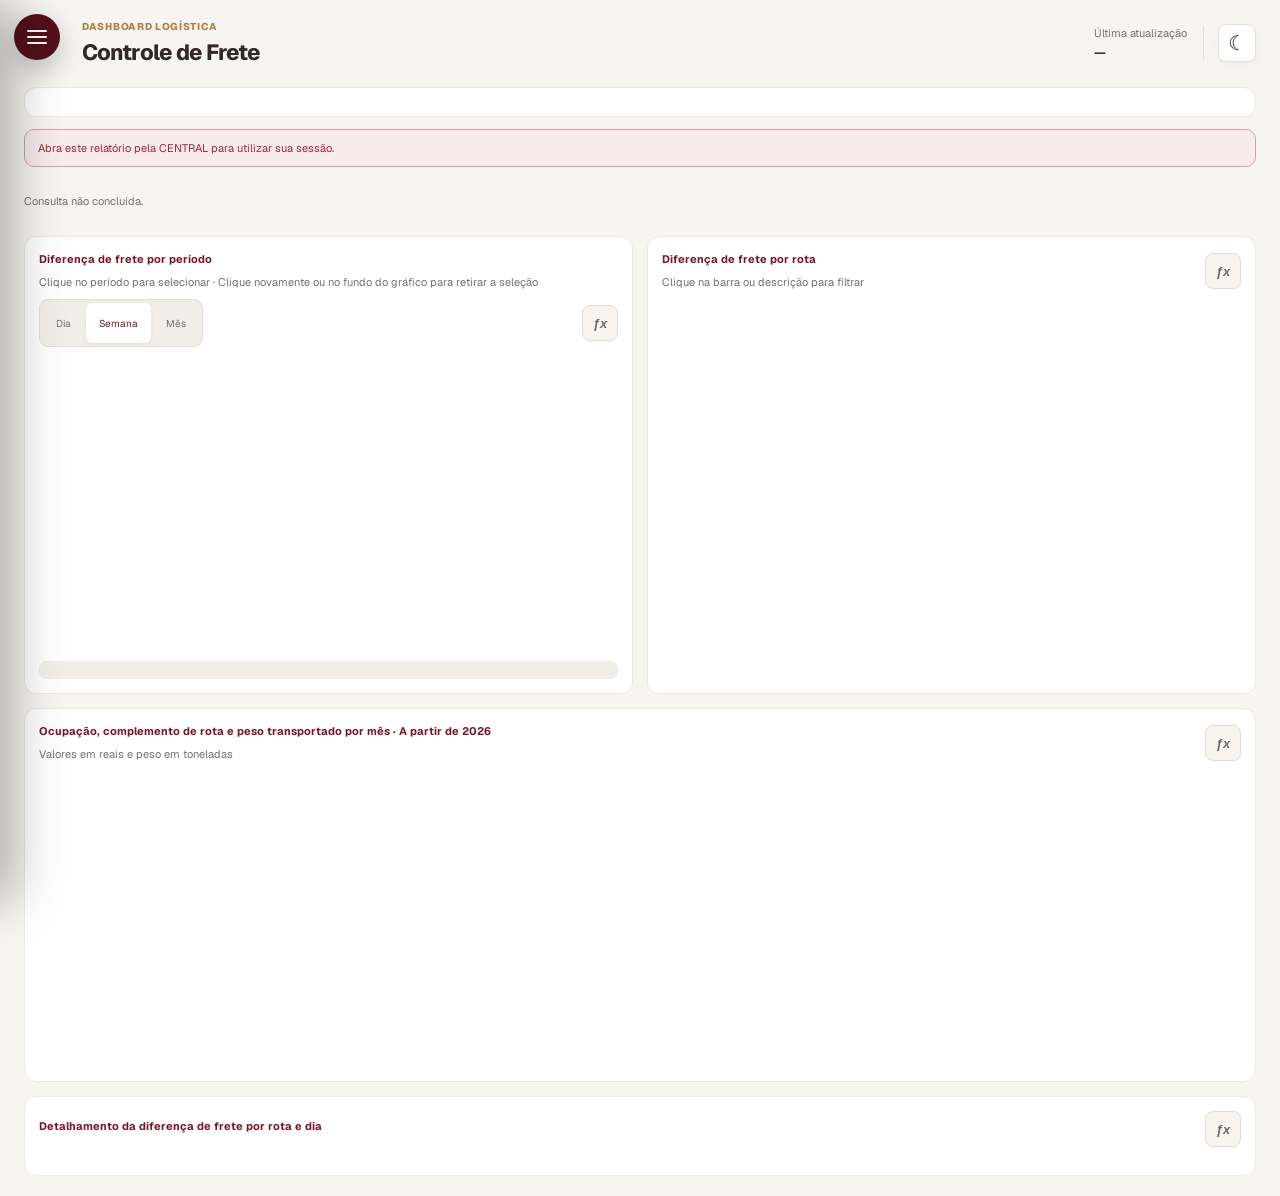
<file: index.html>
<!doctype html>
<html lang="pt-BR">
<head>
 <meta charset="utf-8"><meta name="viewport" content="width=device-width,initial-scale=1"><meta name="color-scheme" content="light dark">
 <title>Logística | Granja Brasília</title><meta name="description" content="Relatórios de Logística da Granja Brasília.">
 <link rel="icon" href="assets/img/favicon-granja.png">
 <script>if(matchMedia('(max-width:767px)').matches){document.documentElement.dataset.theme='light';}else{try{const t=localStorage.getItem('bi-logistica-theme');if(t==='light'||t==='dark')document.documentElement.dataset.theme=t;}catch(_){}}</script>
 <link rel="stylesheet" href="assets/vendor/geist/index.css?v=593853b45876"><link rel="stylesheet" href="assets/css/app.css?v=32f4011f5f65"><link rel="stylesheet" href="assets/css/pcp.css?v=5c7f0cf5dee9"><link rel="stylesheet" href="assets/css/comercial.css?v=249e44b9ec1d">
<link rel="stylesheet" href="assets/css/logistica.css?v=9b496bb41e48">
<link rel="stylesheet" href="assets/css/indicator-formulas.css?v=6862e97d2ed5"><link rel="stylesheet" href="assets/css/load-events.css?v=48ac98292225"></head>
<body class="pcp-report comercial-report suprimentos-report" data-page="prazo">
 <a class="skip-link" href="#conteudo">Ir para o relatório</a>
 <div class="app-shell">
  <header class="page-header">
   <div><div class="eyebrow">Dashboard Logística</div><h1 id="titulo">Logística</h1></div>
   <div class="header-toolbar"><div class="pcp-header-update"><span>Última atualização</span><strong id="ultimaAtualizacao">—</strong></div><button type="button" class="icon-button pcp-theme-button" data-theme-toggle><span data-theme-icon aria-hidden="true"></span></button></div>
  </header>
  <section id="filtros" class="card filter-card" aria-label="Filtros do relatório"></section>
  <div id="erro" class="alert alert-error" role="alert" hidden></div>
  <p id="estado" class="com-status" role="status" aria-live="polite">Carregando relatório…</p>
  <div id="carregando" class="com-loading-indicator" role="status" aria-live="polite" hidden><span class="com-loading-spinner" aria-hidden="true"></span>Aplicando filtros...</div>
  <main id="conteudo" class="com-content" tabindex="-1"></main>
 </div>
 <noscript>Ative o JavaScript para consultar Logística.</noscript>
 <script src="assets/vendor/echarts/echarts.min.js?v=873a889da5ec"></script><script src="assets/js/config.js?v=fc3b044ddf2f"></script><script src="assets/js/theme.js?v=601245f2f362"></script><script src="assets/js/api.js?v=c24b18d64e70"></script><script src="assets/js/mobile-scroll.js?v=32acd522cc94"></script><script src="assets/js/filters.js?v=015fb577d1c5"></script>


<script src="assets/js/app.js?v=725abf1a1832"></script><script src="assets/js/sidebar.js?v=0072e35e9402"></script><script src="assets/js/indicator-formulas-data.js?v=8a763a56c653"></script><script src="assets/js/indicator-formulas.js?v=e71598108e93"></script><script src="assets/js/otif-load-events.js?v=41fcff5640e9"></script></body>
</html>
</file>
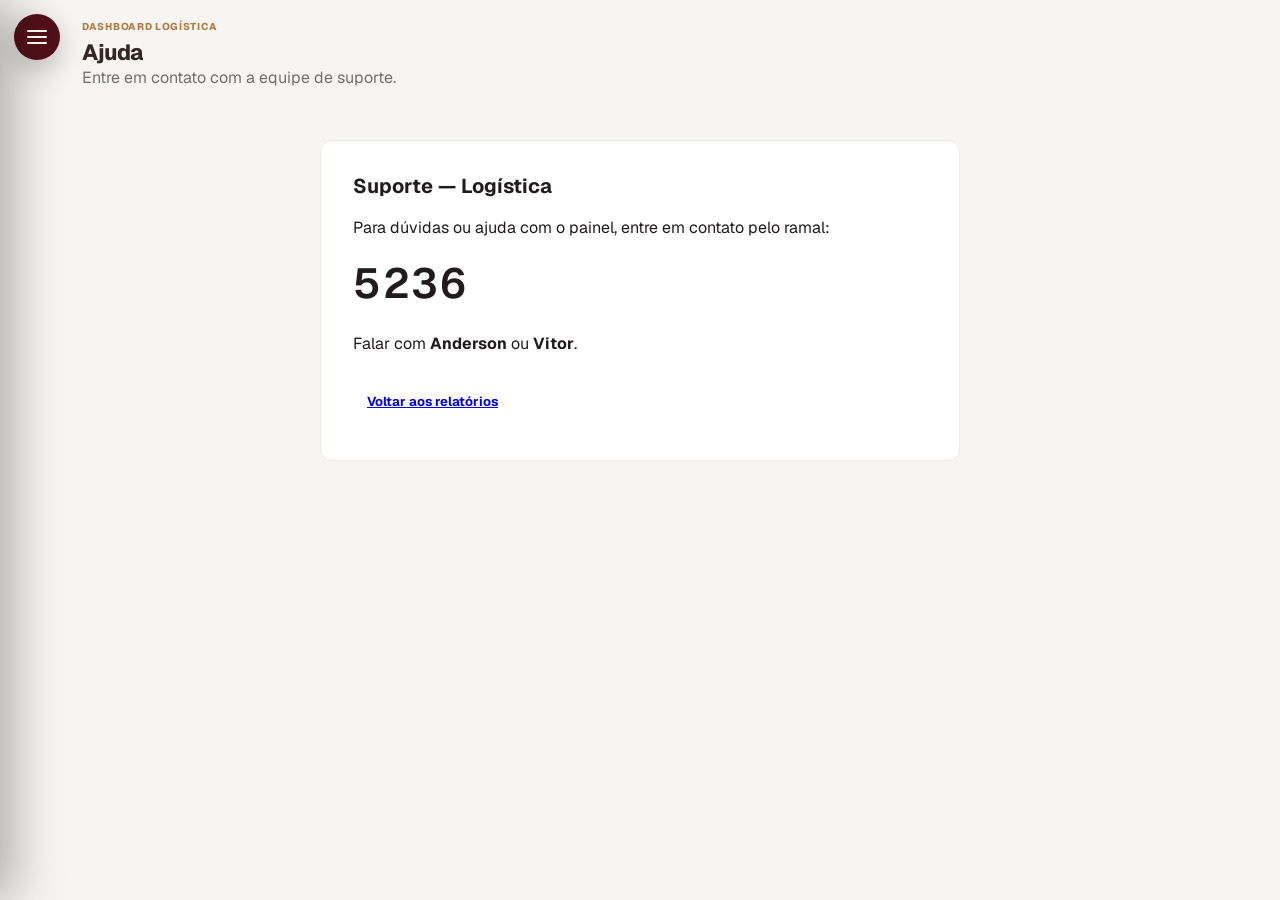
<file: ajuda.html>
<!doctype html>
<html lang="pt-BR">
<head>
<meta charset="utf-8"><meta name="viewport" content="width=device-width,initial-scale=1"><meta name="color-scheme" content="light dark">
<title>Ajuda | BI Logística</title><link rel="icon" href="assets/img/favicon-granja.png">
<script>if(window.matchMedia("(max-width:767px)").matches){document.documentElement.dataset.theme="light";}else{try{const theme=localStorage.getItem('bi-zootecnico-theme');if(theme==='light'||theme==='dark')document.documentElement.dataset.theme=theme;}catch(_){}}</script>
<link rel="stylesheet" href="assets/vendor/geist/index.css?v=593853b45876"><link rel="stylesheet" href="assets/css/app.css?v=32f4011f5f65"><link rel="stylesheet" href="assets/css/pcp.css?v=5c7f0cf5dee9"><link rel="stylesheet" href="assets/css/comercial.css?v=249e44b9ec1d"><link rel="stylesheet" href="assets/css/logistica.css?v=9b496bb41e48"><link rel="stylesheet" href="assets/css/indicator-formulas.css?v=6862e97d2ed5">
<style>.pcp-help-card{max-width:640px;margin:32px auto;padding:32px}.pcp-help-card h2{font-size:20px;margin:0 0 12px}.pcp-help-card p{line-height:1.6}.pcp-help-extension{display:block;font-size:42px;font-weight:600;letter-spacing:2px;line-height:1.3;margin:8px 0 20px}.pcp-help-card .button{display:inline-flex;margin-top:20px}@media(max-width:600px){.pcp-help-card{margin:16px 0;padding:24px}}</style>
</head>
<body class="pcp-report" data-page="ajuda">
<div class="app-shell">
<header class="page-header"><div><div class="eyebrow">Dashboard Logística</div><h1>Ajuda</h1><p>Entre em contato com a equipe de suporte.</p></div></header>
<main><section class="card pcp-help-card" aria-labelledby="suporteTitulo"><h2 id="suporteTitulo">Suporte — Logística</h2><p>Para dúvidas ou ajuda com o painel, entre em contato pelo ramal:</p><strong class="pcp-help-extension" aria-label="Ramal 5236">5236</strong><p>Falar com <strong>Anderson</strong> ou <strong>Vitor</strong>.</p><a class="button" href="index.html">Voltar aos relatórios</a></section></main>
</div><script src="assets/js/theme.js"></script><script src="assets/js/sidebar.js?v=0072e35e9402"></script>
</body></html>
</file>
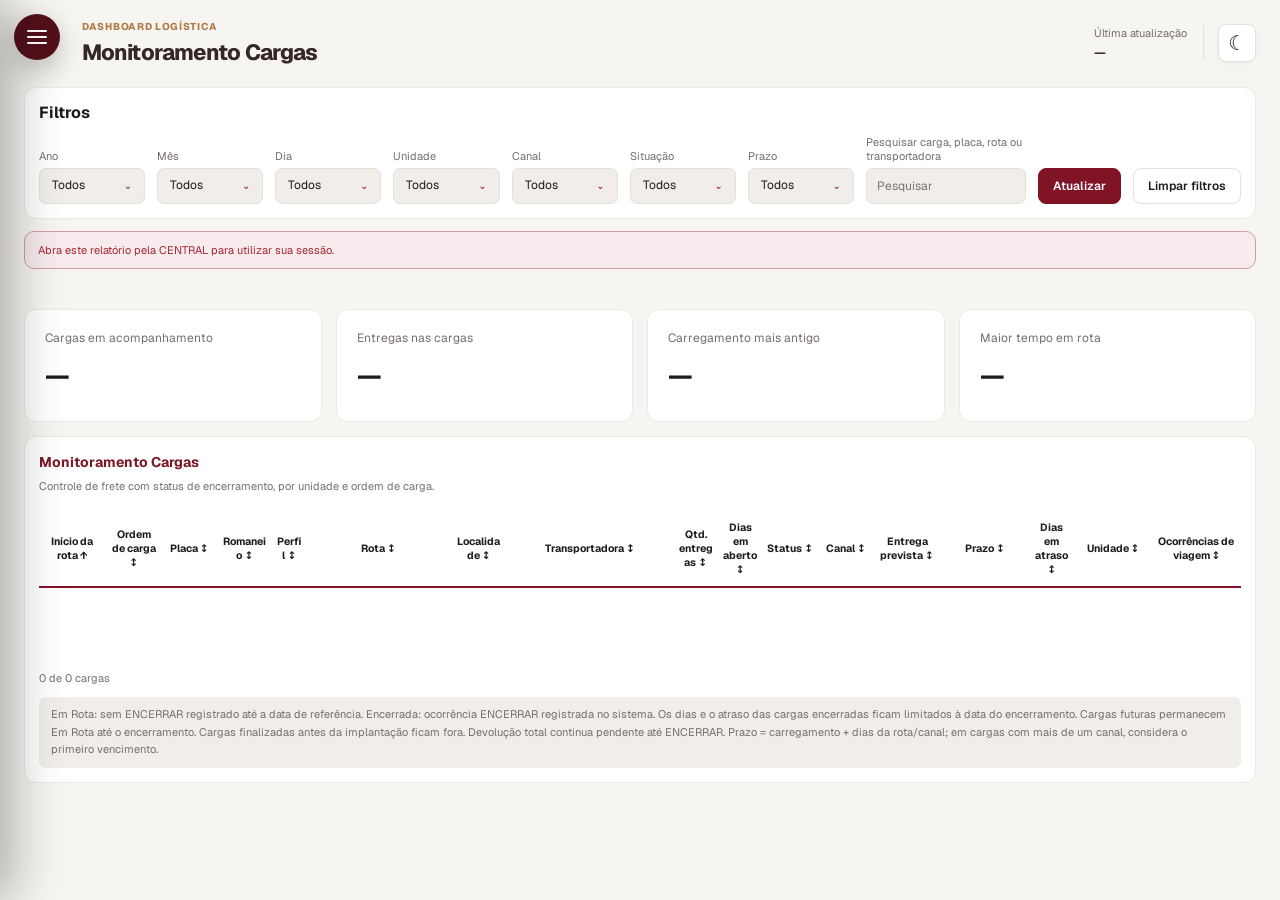
<file: cargas-abertas.html>
<!doctype html>
<html lang="pt-BR">
<head>
 <meta charset="utf-8"><meta name="viewport" content="width=device-width,initial-scale=1"><meta name="color-scheme" content="light dark">
 <title>Monitoramento Cargas | Logística</title><meta name="description" content="Relatórios de Logística da Granja Brasília.">
 <link rel="icon" href="assets/img/favicon-granja.png">
 <script>if(matchMedia('(max-width:767px)').matches){document.documentElement.dataset.theme='light';}else{try{const t=localStorage.getItem('bi-logistica-theme');if(t==='light'||t==='dark')document.documentElement.dataset.theme=t;}catch(_){}}</script>
 <link rel="stylesheet" href="assets/vendor/geist/index.css?v=593853b45876"><link rel="stylesheet" href="assets/css/app.css?v=32f4011f5f65"><link rel="stylesheet" href="assets/css/pcp.css?v=5c7f0cf5dee9"><link rel="stylesheet" href="assets/css/comercial.css?v=249e44b9ec1d">
<link rel="stylesheet" href="assets/css/logistica.css?v=9b496bb41e48">
<link rel="stylesheet" href="assets/css/indicator-formulas.css?v=6862e97d2ed5"><link rel="stylesheet" href="assets/css/otif.css?v=3eb853796825"><link rel="stylesheet" href="assets/css/cargas-abertas.css?v=0f9ea531e8ea"></head>
<body class="pcp-report comercial-report suprimentos-report" data-page="cargas-abertas"><a class="skip-link" href="#conteudo">Ir para o relatório</a><div class="app-shell">
<header class="page-header"><div><div class="eyebrow">Dashboard Logística</div><h1>Monitoramento Cargas</h1></div><div class="header-toolbar"><div class="pcp-header-update"><span>Última atualização</span><strong id="ultimaAtualizacao">—</strong></div><button type="button" class="icon-button pcp-theme-button" data-theme-toggle aria-label="Alterar tema"><span data-theme-icon aria-hidden="true"></span></button></div></header>
<section class="card filter-card otif-flat-toolbar"><div class="otif-flat-heading"><strong>Filtros</strong></div><div class="otif-detail-filters" id="openFilters"></div></section>
<div id="otifLoading" class="com-loading-indicator" role="status" hidden><span class="com-loading-spinner" aria-hidden="true"></span>Aplicando filtros...</div><div id="detailsError" class="alert alert-error" hidden role="alert"></div>
<main id="conteudo"><details id="prazoWarnings" class="card open-prazo-warnings" hidden><summary id="prazoWarningsTitle"></summary><p>Confira abaixo o que falta em cada carga: prazo da rota em dias corridos após o carregamento ou definição do canal Atacado/Varejo. O motivo indica qual cadastro precisa ser conferido. Novas pendências aparecem automaticamente.</p><ul id="prazoWarningsList"></ul></details><div class="open-kpis"><article class="card"><span>Cargas em acompanhamento</span><strong id="openCount">—</strong><small id="openCountNote"></small></article><article class="card"><span>Entregas nas cargas</span><strong id="openDeliveries">—</strong></article><article class="card"><span>Carregamento mais antigo</span><strong id="openOldest">—</strong></article><article class="card"><span>Maior tempo em rota</span><strong id="openAge">—</strong></article></div>
<article class="card com-panel"><header><div><h2>Monitoramento Cargas</h2><p id="openContext">Controle de frete com status de encerramento, por unidade e ordem de carga.</p></div></header><p id="coverageNote" class="com-chart-note" hidden></p><div id="openTable" class="otif-flat-scroll"></div><p id="openStatus" class="com-status" role="status" aria-live="polite"></p><p class="com-chart-note">Em Rota: sem ENCERRAR registrado até a data de referência. Encerrada: ocorrência ENCERRAR registrada no sistema. Os dias e o atraso das cargas encerradas ficam limitados à data do encerramento. Cargas futuras permanecem Em Rota até o encerramento. Cargas finalizadas antes da implantação ficam fora. Devolução total continua pendente até ENCERRAR. Prazo = carregamento + dias da rota/canal; em cargas com mais de um canal, considera o primeiro vencimento.</p></article></main></div>
<script src="assets/js/config.js"></script><script src="assets/js/theme.js"></script><script src="assets/js/api.js?v=c24b18d64e70"></script><script src="assets/js/cargas-abertas.js?v=db3e8149a34a"></script><script src="assets/js/sidebar.js?v=0072e35e9402"></script><script src="assets/js/otif-load-events.js?v=41fcff5640e9"></script></body></html>
</file>
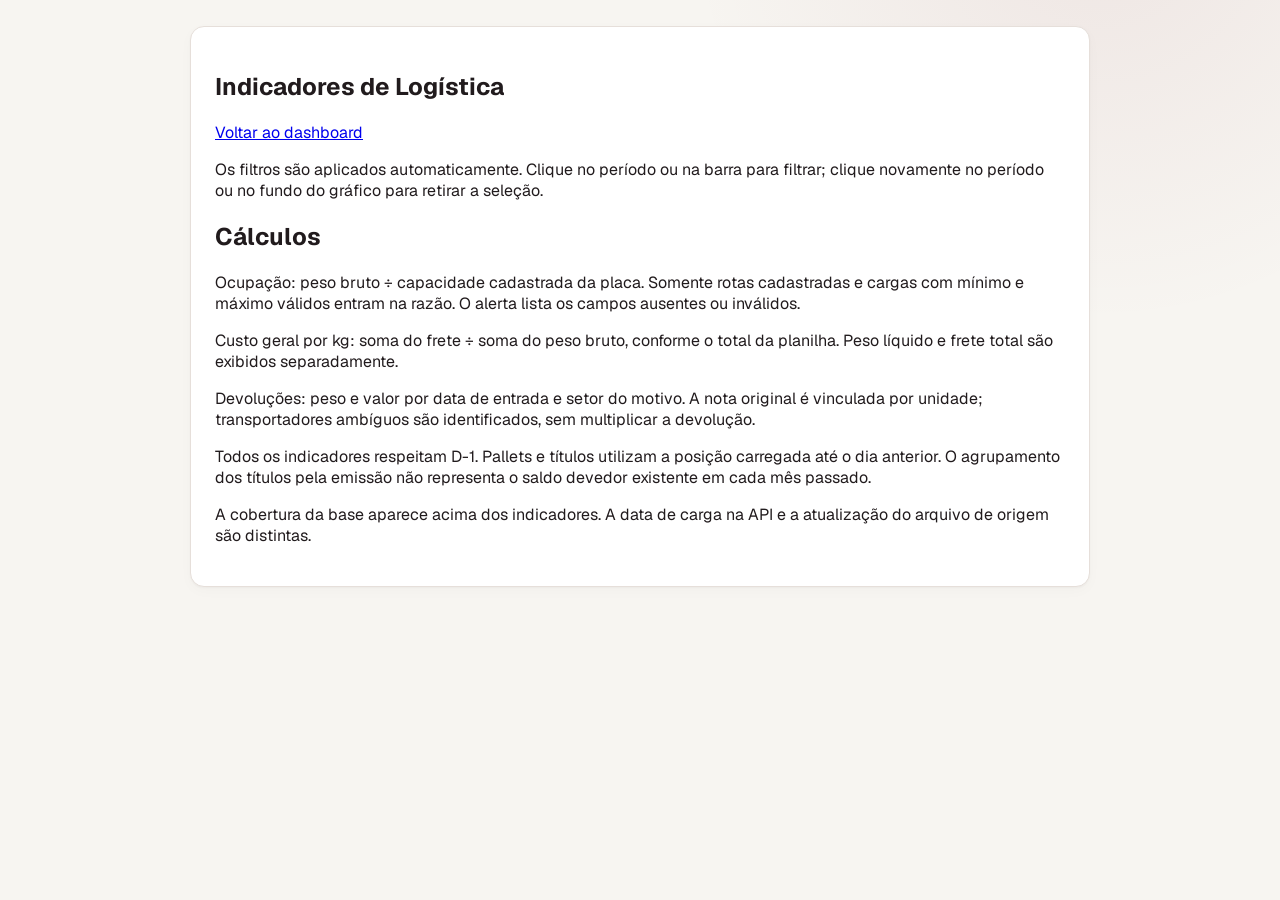
<file: docs.html>
<!doctype html><html lang="pt-BR"><meta charset="utf-8"><meta name="viewport" content="width=device-width,initial-scale=1"><title>Ajuda · Logística</title><link rel="stylesheet" href="assets/vendor/geist/index.css?v=593853b45876"><link rel="stylesheet" href="assets/css/app.css?v=32f4011f5f65"><body><main class="app-shell"><article class="card" style="padding:24px;max-width:900px;margin:auto"><h1>Indicadores de Logística</h1><p><a href="index.html">Voltar ao dashboard</a></p><p>Os filtros são aplicados automaticamente. Clique no período ou na barra para filtrar; clique novamente no período ou no fundo do gráfico para retirar a seleção.</p><h2>Cálculos</h2><p>Ocupação: peso bruto ÷ capacidade cadastrada da placa. Somente rotas cadastradas e cargas com mínimo e máximo válidos entram na razão. O alerta lista os campos ausentes ou inválidos.</p><p>Custo geral por kg: soma do frete ÷ soma do peso bruto, conforme o total da planilha. Peso líquido e frete total são exibidos separadamente.</p><p>Devoluções: peso e valor por data de entrada e setor do motivo. A nota original é vinculada por unidade; transportadores ambíguos são identificados, sem multiplicar a devolução.</p><p>Todos os indicadores respeitam D-1. Pallets e títulos utilizam a posição carregada até o dia anterior. O agrupamento dos títulos pela emissão não representa o saldo devedor existente em cada mês passado.</p><p>A cobertura da base aparece acima dos indicadores. A data de carga na API e a atualização do arquivo de origem são distintas.</p></article></main></body></html>
</file>
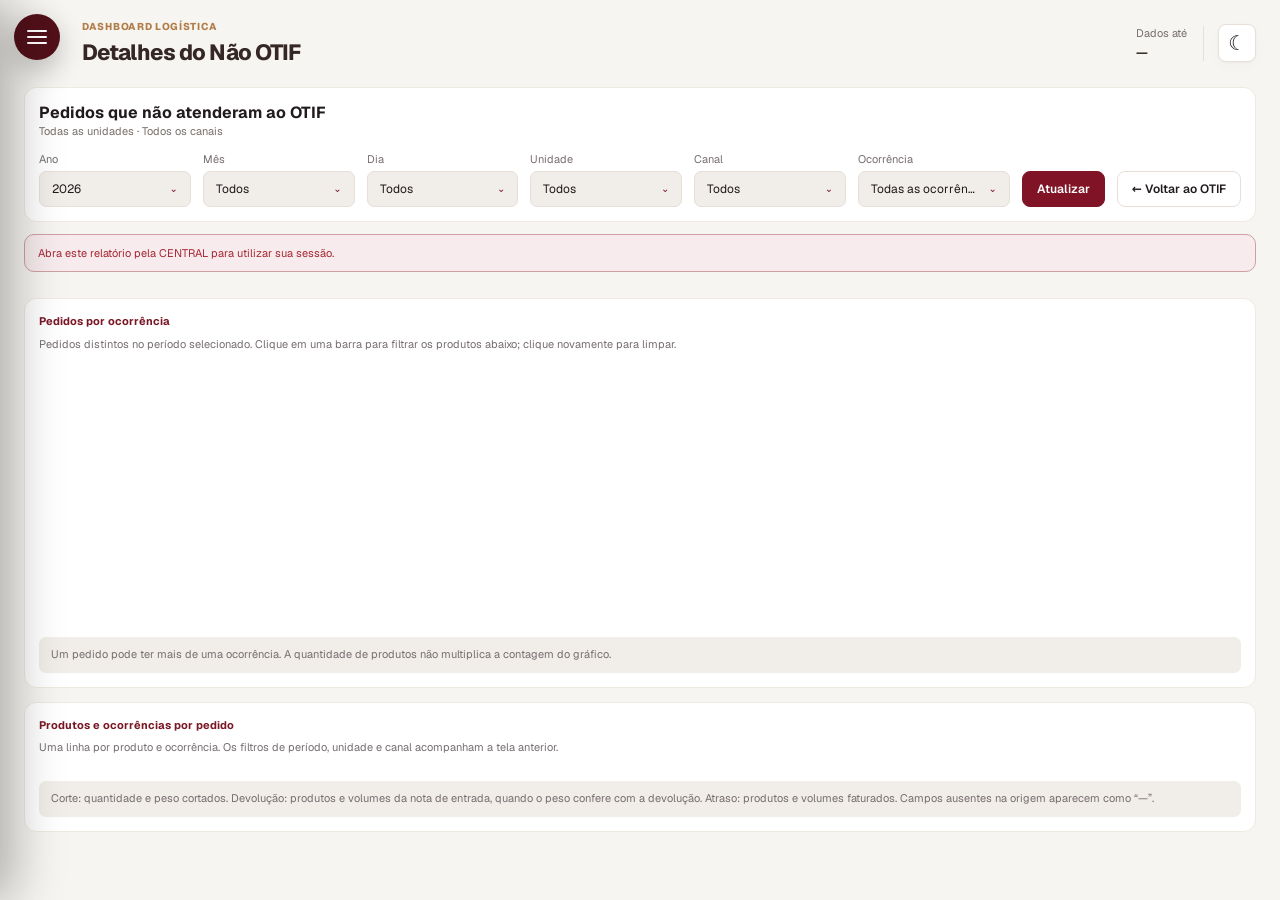
<file: otif-detalhes.html>
<!doctype html>
<html lang="pt-BR">
<head>
 <meta charset="utf-8"><meta name="viewport" content="width=device-width,initial-scale=1"><meta name="color-scheme" content="light dark">
 <title>Detalhes do Não OTIF | Logística</title><meta name="description" content="Relatórios de Logística da Granja Brasília.">
 <link rel="icon" href="assets/img/favicon-granja.png">
 <script>if(matchMedia('(max-width:767px)').matches){document.documentElement.dataset.theme='light';}else{try{const t=localStorage.getItem('bi-logistica-theme');if(t==='light'||t==='dark')document.documentElement.dataset.theme=t;}catch(_){}}</script>
 <link rel="stylesheet" href="assets/vendor/geist/index.css?v=593853b45876"><link rel="stylesheet" href="assets/css/app.css?v=32f4011f5f65"><link rel="stylesheet" href="assets/css/pcp.css?v=5c7f0cf5dee9"><link rel="stylesheet" href="assets/css/comercial.css?v=249e44b9ec1d">
<link rel="stylesheet" href="assets/css/logistica.css?v=9b496bb41e48">
<link rel="stylesheet" href="assets/css/indicator-formulas.css?v=6862e97d2ed5"><link rel="stylesheet" href="assets/css/otif.css?v=3eb853796825"></head>
<body class="pcp-report comercial-report suprimentos-report" data-page="otif-detalhes"><a class="skip-link" href="#conteudo">Ir para o relatório</a><div class="app-shell">
<header class="page-header"><div><div class="eyebrow">Dashboard Logística</div><h1>Detalhes do Não OTIF</h1></div><div class="header-toolbar"><div class="pcp-header-update"><span>Dados até</span><strong id="ultimaAtualizacao">—</strong></div><button type="button" class="icon-button pcp-theme-button" data-theme-toggle aria-label="Alterar tema"><span data-theme-icon aria-hidden="true"></span></button></div></header>
<section class="card filter-card otif-flat-toolbar"><div class="otif-flat-heading"><strong>Pedidos que não atenderam ao OTIF</strong><p id="detailsContext" class="com-status"></p></div><div class="otif-detail-filters"><div id="flatYearPicker"></div><div id="flatMonthPicker"></div><div id="flatDayPicker"></div><div id="flatUnitPicker"></div><div id="flatChannelPicker"></div><div class="otif-flat-field"><span id="tipoFilterLabel">Ocorrência</span><details class="com-picker" id="tipoPicker"><summary aria-labelledby="tipoFilterLabel tipoLabel"><span id="tipoLabel">Todas as ocorrências</span><span>⌄</span></summary><div class="com-picker-panel"><input id="tipoSearch" type="search" placeholder="Pesquisar ocorrência" aria-label="Pesquisar ocorrência" autocomplete="off"><label class="com-pick-all"><input type="checkbox" id="tipoAll" checked> Selecionar todos</label><div class="com-options"><label><input type="checkbox" value="Atraso" checked> Atraso</label><label><input type="checkbox" value="Corte" checked> Corte</label><label><input type="checkbox" value="Devolução" checked> Devolução</label></div><small class="com-picker-status">3 opções</small></div></details></div><button type="button" id="refreshDetails" class="button">Atualizar</button><a id="backOtif" class="button secondary" href="otif.html">← Voltar ao OTIF</a></div></section>
<div id="otifLoading" class="com-loading-indicator" role="status" hidden><span class="com-loading-spinner" aria-hidden="true"></span>Aplicando filtros...</div><div id="detailsError" class="alert alert-error" hidden role="alert"></div>
<main id="detailsMain"><article class="card com-panel otif-occurrences-panel"><header><div><h2>Pedidos por ocorrência</h2><p>Pedidos distintos no período selecionado. Clique em uma barra para filtrar os produtos abaixo; clique novamente para limpar.</p></div></header><div id="otifOccurrenceChart" role="img" aria-label="Pedidos afetados por atraso, corte e devolução"></div><p class="com-chart-note">Um pedido pode ter mais de uma ocorrência. A quantidade de produtos não multiplica a contagem do gráfico.</p></article><article class="card com-panel"><header><div><h2>Produtos e ocorrências por pedido</h2><p>Uma linha por produto e ocorrência. Os filtros de período, unidade e canal acompanham a tela anterior.</p></div></header><div id="flatTable" class="otif-flat-scroll"></div><p id="flatStatus" class="com-status" role="status" aria-live="polite"></p><p class="com-chart-note">Corte: quantidade e peso cortados. Devolução: produtos e volumes da nota de entrada, quando o peso confere com a devolução. Atraso: produtos e volumes faturados. Campos ausentes na origem aparecem como “—”.</p></article></main></div>
<script src="assets/js/config.js"></script><script src="assets/js/theme.js"></script><script src="assets/js/api.js?v=c24b18d64e70"></script><script src="assets/vendor/echarts/echarts.min.js"></script><script src="assets/js/otif-occurrences.js?v=e73821ed33a7"></script><script src="assets/js/otif-flat-filters.js?v=955c4f00086f"></script><script src="assets/js/otif-flat.js?v=7541f1720777"></script><script src="assets/js/sidebar.js?v=0072e35e9402"></script></body></html>
</file>
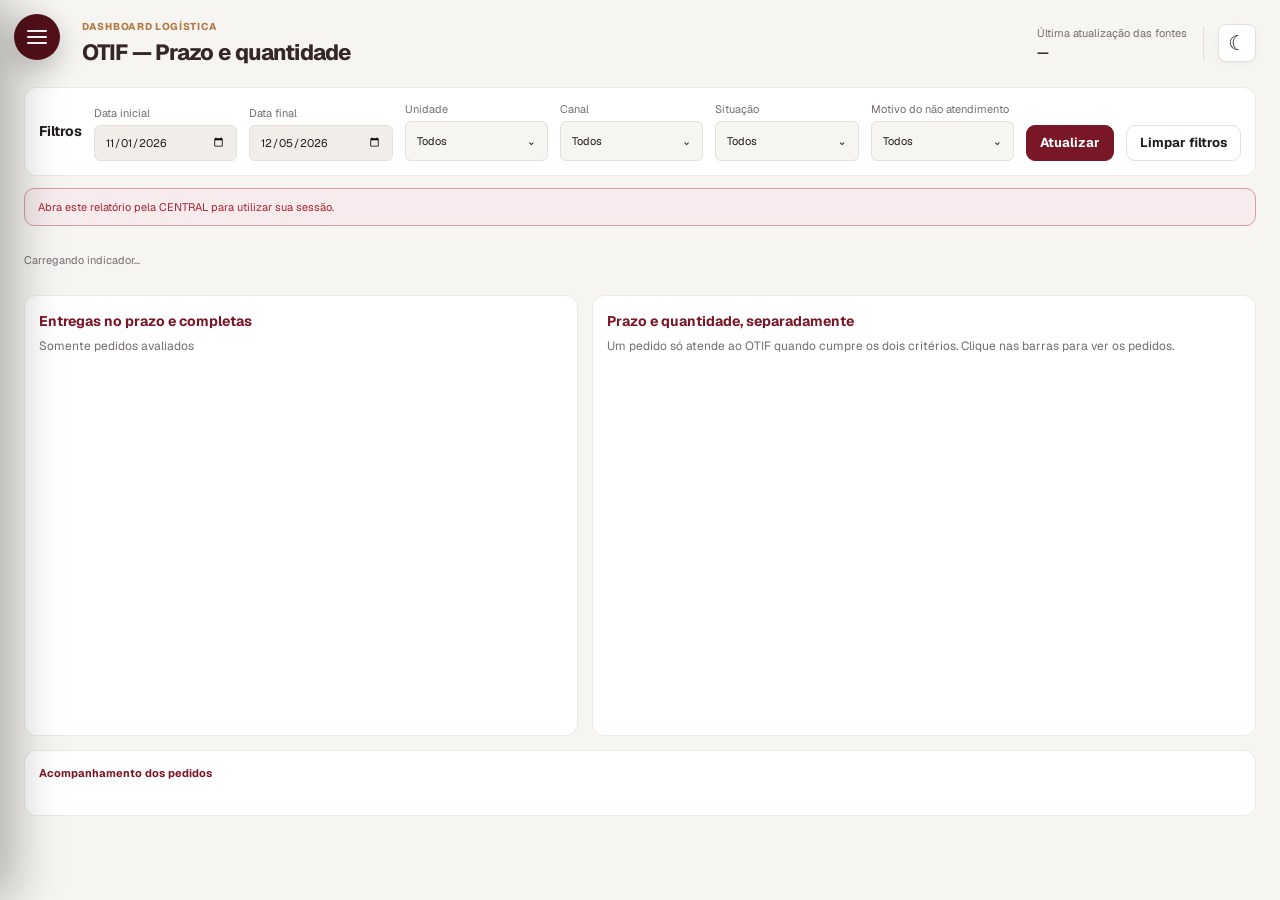
<file: otif.html>
<!doctype html>
<html lang="pt-BR">
<head>
 <meta charset="utf-8"><meta name="viewport" content="width=device-width,initial-scale=1"><meta name="color-scheme" content="light dark">
 <title>OTIF | Logística</title><meta name="description" content="Relatórios de Logística da Granja Brasília.">
 <link rel="icon" href="assets/img/favicon-granja.png">
 <script>if(matchMedia('(max-width:767px)').matches){document.documentElement.dataset.theme='light';}else{try{const t=localStorage.getItem('bi-logistica-theme');if(t==='light'||t==='dark')document.documentElement.dataset.theme=t;}catch(_){}}</script>
 <link rel="stylesheet" href="assets/vendor/geist/index.css?v=593853b45876"><link rel="stylesheet" href="assets/css/app.css?v=32f4011f5f65"><link rel="stylesheet" href="assets/css/pcp.css?v=5c7f0cf5dee9"><link rel="stylesheet" href="assets/css/comercial.css?v=249e44b9ec1d">
<link rel="stylesheet" href="assets/css/logistica.css?v=9b496bb41e48">
<link rel="stylesheet" href="assets/css/indicator-formulas.css?v=6862e97d2ed5"><link rel="stylesheet" href="assets/css/otif.css?v=ed43e8c705bd"></head>
<body class="pcp-report comercial-report suprimentos-report" data-page="otif"><a class="skip-link" href="#conteudo">Ir para o relatório</a><div class="app-shell">
<header class="page-header"><div><div class="eyebrow">Dashboard Logística</div><h1>OTIF — Prazo e quantidade</h1></div><div class="header-toolbar"><div class="pcp-header-update"><span>Última atualização das fontes</span><strong id="ultimaAtualizacao">—</strong></div><button type="button" class="icon-button pcp-theme-button" data-theme-toggle aria-label="Alterar tema"><span data-theme-icon aria-hidden="true"></span></button></div></header>
<section class="card filter-card"><form id="otifFiltros" class="otif-filters"><input type="hidden" id="criterio"><h2>Filtros</h2><label>Data inicial<input id="inicio" type="date" min="2026-11-01"></label><label>Data final<input id="fim" type="date" min="2026-11-01"></label><div id="picker_unidade"></div><input type="hidden" id="unidade"><div id="picker_canal"></div><input type="hidden" id="canal"><div id="picker_situacao"></div><input type="hidden" id="situacao"><div id="picker_motivo"></div><input type="hidden" id="motivo"><button class="button" type="submit">Atualizar</button><button id="limpar" class="button secondary" type="button">Limpar filtros</button></form></section>
<div id="erro" class="alert alert-error" hidden role="alert"></div><p id="estado" class="com-status" role="status">Carregando indicador…</p>
<div id="otifLoading" class="com-loading-indicator" role="status" aria-live="polite" hidden><span class="com-loading-spinner" aria-hidden="true"></span><span>Aplicando filtros...</span></div><main id="conteudo" class="com-content"><section id="kpis" class="com-kpis"></section>
<section class="otif-charts" aria-label="Gráficos do OTIF"><article class="card com-panel"><header><div><h2>Entregas no prazo e completas</h2><p id="otifPieNote">Somente pedidos avaliados</p></div></header><div id="otifPie" class="otif-chart" role="img" aria-label="Proporção de pedidos OTIF e não OTIF"></div></article><article class="card com-panel"><header><div><h2>Prazo e quantidade, separadamente</h2><p>Um pedido só atende ao OTIF quando cumpre os dois critérios. Clique nas barras para ver os pedidos.</p></div></header><div id="otifBars" class="otif-chart" role="img" aria-label="Pedidos no prazo e com quantidade completa"></div></article></section>
<article id="acompanhamento" class="card com-panel"><header><div><h2>Acompanhamento dos pedidos</h2><p id="contagem"></p></div></header><div id="vazio" class="otif-empty" hidden></div><div id="recorteGrafico" class="otif-selection" hidden><span id="recorteTexto"></span><button id="limparGrafico" class="button secondary" type="button">Limpar seleção do gráfico</button></div><div id="tabela" class="com-table-scroll"></div><p id="rolagemEstado" class="com-status" role="status" aria-live="polite"></p></article>
</main></div>
<script src="assets/js/config.js"></script><script src="assets/js/theme.js"></script><script src="assets/js/api.js?v=c24b18d64e70"></script><script src="assets/vendor/echarts/echarts.min.js"></script><script src="assets/js/otif-charts.js?v=f1e0d1eff599"></script><script src="assets/js/otif.js?v=67725795dd4c"></script><script src="assets/js/otif-load-events.js?v=41fcff5640e9"></script><script src="assets/js/sidebar.js?v=0072e35e9402"></script></body></html>
</file>
<file: assets/vendor/geist/index.css>
/* geist-cyrillic-ext-wght-normal */
@font-face {
  font-family: 'Geist Variable';
  font-style: normal;
  font-display: swap;
  font-weight: 100 900;
  src: url(./files/geist-cyrillic-ext-wght-normal.woff2) format('woff2-variations');
  unicode-range: U+0460-052F,U+1C80-1C8A,U+20B4,U+2DE0-2DFF,U+A640-A69F,U+FE2E-FE2F;
}

/* geist-cyrillic-wght-normal */
@font-face {
  font-family: 'Geist Variable';
  font-style: normal;
  font-display: swap;
  font-weight: 100 900;
  src: url(./files/geist-cyrillic-wght-normal.woff2) format('woff2-variations');
  unicode-range: U+0301,U+0400-045F,U+0490-0491,U+04B0-04B1,U+2116;
}

/* geist-vietnamese-wght-normal */
@font-face {
  font-family: 'Geist Variable';
  font-style: normal;
  font-display: swap;
  font-weight: 100 900;
  src: url(./files/geist-vietnamese-wght-normal.woff2) format('woff2-variations');
  unicode-range: U+0102-0103,U+0110-0111,U+0128-0129,U+0168-0169,U+01A0-01A1,U+01AF-01B0,U+0300-0301,U+0303-0304,U+0308-0309,U+0323,U+0329,U+1EA0-1EF9,U+20AB;
}

/* geist-latin-ext-wght-normal */
@font-face {
  font-family: 'Geist Variable';
  font-style: normal;
  font-display: swap;
  font-weight: 100 900;
  src: url(./files/geist-latin-ext-wght-normal.woff2) format('woff2-variations');
  unicode-range: U+0100-02BA,U+02BD-02C5,U+02C7-02CC,U+02CE-02D7,U+02DD-02FF,U+0304,U+0308,U+0329,U+1D00-1DBF,U+1E00-1E9F,U+1EF2-1EFF,U+2020,U+20A0-20AB,U+20AD-20C0,U+2113,U+2C60-2C7F,U+A720-A7FF;
}

/* geist-latin-wght-normal */
@font-face {
  font-family: 'Geist Variable';
  font-style: normal;
  font-display: swap;
  font-weight: 100 900;
  src: url(./files/geist-latin-wght-normal.woff2) format('woff2-variations');
  unicode-range: U+0000-00FF,U+0131,U+0152-0153,U+02BB-02BC,U+02C6,U+02DA,U+02DC,U+0304,U+0308,U+0329,U+2000-206F,U+20AC,U+2122,U+2191,U+2193,U+2212,U+2215,U+FEFF,U+FFFD;
}
</file>
<file: assets/css/app.css>
:root {
  color-scheme: light;

  --background: #f7f5f1;
  --foreground: #211b1d;

  --card: #ffffff;
  --card-foreground: #211b1d;

  --popover: #ffffff;
  --popover-foreground: #211b1d;

  --primary: #7a1726;
  --primary-foreground: #ffffff;
  --primary-2: #a52a3c;

  --secondary: #f2ede9;
  --secondary-foreground: #352d2f;

  --accent: #c29b2f;
  --accent-foreground: #211b1d;

  --muted: #f1ede8;
  --muted-foreground: #766d70;

  --border: #e6dfda;
  --input: #e6dfda;
  --ring: rgba(122, 23, 38, 0.24);

  --destructive: #a62532;

  --radius: 14px;

  --shadow-sm:
    0 1px 2px rgba(24, 18, 20, 0.03), 0 4px 14px rgba(24, 18, 20, 0.025);

  --shadow-md:
    0 1px 2px rgba(24, 18, 20, 0.04), 0 12px 34px rgba(24, 18, 20, 0.055);
}

.api-filter-progress { position:fixed; right:20px; bottom:18px; z-index:3000; display:flex; align-items:center; gap:10px; padding:12px 18px; border:1px solid var(--border); border-radius:10px; background:var(--card); color:var(--primary); box-shadow:0 5px 22px #0002; font-size:13px; font-weight:650; pointer-events:none; }
.api-filter-progress::before { content:""; width:15px; height:15px; border:2px solid var(--border); border-top-color:var(--primary); border-radius:50%; animation:api-filter-spin .8s linear infinite; }
@keyframes api-filter-spin { to { transform:rotate(360deg); } }
@media (prefers-reduced-motion:reduce) { .api-filter-progress::before { animation:none; } }


:root[data-theme="dark"] {
  color-scheme: dark;

  --background: #111113;
  --foreground: #f3eeee;

  --card: #171719;
  --card-foreground: #f3eeee;

  --popover: #1b1b1e;
  --popover-foreground: #f3eeee;

  --primary: #b84b5e;
  --primary-foreground: #ffffff;
  --primary-2: #8d2538;

  --secondary: #232326;
  --secondary-foreground: #f0e9e9;

  --accent: #d1ad42;
  --accent-foreground: #171719;

  --muted: #222225;
  --muted-foreground: #aaa0a3;

  --border: #2e2e33;
  --input: #333338;
  --ring: rgba(184, 75, 94, 0.28);

  --destructive: #d1505b;

  --shadow-sm: 0 1px 2px rgba(0, 0, 0, 0.28);

  --shadow-md: 0 16px 42px rgba(0, 0, 0, 0.32);
}

* {
  box-sizing: border-box;
}

html,
body {
  margin: 0;
  min-height: 100%;
}

body {
  background:
    radial-gradient(
      circle at 86% -10%,
      color-mix(in srgb, var(--primary) 7%, transparent),
      transparent 28%
    ),
    var(--background);

  color: var(--foreground);

  font-family:
    Inter,
    ui-sans-serif,
    system-ui,
    -apple-system,
    BlinkMacSystemFont,
    "Segoe UI",
    sans-serif;

  -webkit-font-smoothing: antialiased;
}

button,
select,
input {
  font: inherit;
}

.hidden {
  display: none !important;
}

.app-shell {
  width: min(1760px, calc(100% - 32px));
  margin: 0 auto;
  padding: 26px 0 42px;
}

.page-header {
  display: flex;
  align-items: flex-start;
  justify-content: space-between;
  gap: 24px;

  margin-bottom: 20px;
}

.page-header h1 {
  margin: 5px 0 4px;

  font-size: clamp(28px, 2.1vw, 38px);
  line-height: 1.05;

  font-weight: 760;
  letter-spacing: -0.04em;
}

.page-header p {
  margin: 0;

  color: var(--muted-foreground);

  font-size: 13px;
}

.eyebrow {
  color: var(--accent);

  font-size: 10px;
  font-weight: 800;

  letter-spacing: 0.07em;
  text-transform: uppercase;
}

.header-toolbar {
  display: flex;
  align-items: center;
  gap: 10px;
}

.icon-button {
  min-width: 40px;
  height: 40px;

  display: inline-flex;
  align-items: center;
  justify-content: center;
  gap: 8px;

  padding: 0 11px;

  border: 1px solid var(--border);
  border-radius: 10px;

  background: var(--card);
  color: var(--foreground);

  cursor: pointer;
  text-decoration: none;

  box-shadow: var(--shadow-sm);
}

.icon-button:hover {
  background: var(--secondary);
}

.icon-button-label {
  min-width: auto;

  color: var(--primary);

  font-size: 12px;
  font-weight: 700;
}

.update-meta {
  padding-left: 12px;

  border-left: 1px solid var(--border);
}

.update-meta span {
  display: block;

  margin-bottom: 2px;

  color: var(--muted-foreground);

  font-size: 9px;
  font-weight: 800;

  letter-spacing: 0.05em;
  text-transform: uppercase;
}

.update-meta strong {
  display: block;

  font-size: 11px;
  font-weight: 650;
}

.card {
  border: 1px solid var(--border);
  border-radius: var(--radius);

  background: var(--card);
  color: var(--card-foreground);

  box-shadow: var(--shadow-sm);
}

.filter-card {
  margin-bottom: 16px;
  padding: 14px;
}

.filter-card-top {
  display: flex;
  align-items: flex-start;
  justify-content: space-between;
  gap: 16px;

  margin-bottom: 12px;
}

.filter-card-top h2 {
  margin: 0;

  font-size: 13px;
}

.filter-card-top p {
  margin: 2px 0 0;

  color: var(--muted-foreground);

  font-size: 10px;
}

.filters-grid {
  display: grid;
  gap: 9px;
}

.first-page-filters {
  grid-template-columns: repeat(6, minmax(145px, 1fr));
}

.details-filters {
  grid-template-columns: repeat(5, minmax(145px, 1fr));
}

.filter-field {
  min-width: 0;
}

.filter-field > span {
  display: block;

  margin: 0 0 5px 2px;

  color: var(--muted-foreground);

  font-size: 9px;
  font-weight: 750;
}

.filter-field select {
  width: 100%;
  min-height: 40px;

  padding: 0 11px;

  border: 1px solid var(--input);
  border-radius: 9px;

  background: var(--background);
  color: var(--foreground);
}

.button {
  min-height: 36px;

  padding: 0 13px;

  border: 1px solid transparent;
  border-radius: 9px;

  cursor: pointer;

  font-size: 11px;
  font-weight: 700;
}

.button-ghost-danger {
  border-color: color-mix(in srgb, var(--destructive) 22%, var(--border));

  background: color-mix(in srgb, var(--destructive) 8%, var(--card));

  color: var(--destructive);
}

.button-ghost-danger:hover {
  background: var(--destructive);
  color: #fff;
}

/* Choices.js */
.choices {
  margin: 0 !important;
}

.choices__inner {
  min-height: 40px !important;

  display: flex;
  align-items: center;

  padding: 6px 32px 6px 10px !important;

  border: 1px solid var(--input) !important;
  border-radius: 9px !important;

  background: var(--background) !important;
  color: var(--foreground) !important;

  font-size: 12px !important;
}

.is-focused .choices__inner,
.is-open .choices__inner {
  border-color: var(--primary) !important;

  box-shadow: 0 0 0 3px var(--ring) !important;
}

.choices__list--single {
  padding: 0 !important;
}

.choices__list--dropdown,
.choices__list[aria-expanded] {
  z-index: 60 !important;

  margin-top: 6px !important;

  border: 1px solid var(--border) !important;
  border-radius: 10px !important;

  background: var(--popover) !important;
  color: var(--popover-foreground) !important;

  box-shadow: var(--shadow-md) !important;
}

.choices__input {
  border: 1px solid var(--border) !important;
  border-radius: 8px !important;

  background: var(--background) !important;
  color: var(--foreground) !important;
}

.choices__item--selectable.is-highlighted {
  background: var(--secondary) !important;
  color: var(--foreground) !important;
}

/* Alert */
.alert {
  margin-bottom: 14px;
  padding: 11px 13px;

  border-radius: 10px;

  font-size: 11px;
}

.alert-error {
  border: 1px solid color-mix(in srgb, var(--destructive) 34%, var(--border));

  background: color-mix(in srgb, var(--destructive) 9%, var(--card));

  color: var(--destructive);
}

/* First page grid */
.dashboard-grid {
  display: grid;
  grid-template-columns: repeat(3, minmax(0, 1fr));

  gap: 12px;
}

.metric-card {
  min-width: 0;

  padding: 13px;

  border: 1px solid var(--border);
  border-radius: var(--radius);

  background: var(--card);

  box-shadow: var(--shadow-sm);
}

.metric-card-wide {
  grid-column: span 2;
}

.metric-card-header {
  display: flex;
  align-items: center;
  justify-content: space-between;
  gap: 10px;

  padding-bottom: 9px;
  margin-bottom: 3px;

  border-bottom: 1px solid var(--border);
}

.metric-card-header h2 {
  margin: 0;

  color: var(--primary);

  font-size: 13px;
}

.metric-card-header p {
  margin: 2px 0 0;

  color: var(--muted-foreground);

  font-size: 9px;
}

.card-actions {
  display: flex;
  align-items: center;
  gap: 5px;
}

.mini-button,
.details-button {
  height: 28px;

  display: inline-flex;
  align-items: center;
  justify-content: center;

  padding: 0 8px;

  border: 1px solid var(--border);
  border-radius: 8px;

  background: var(--background);
  color: var(--muted-foreground);

  cursor: pointer;
  text-decoration: none;

  font-size: 9px;
  font-weight: 700;
}

.details-button:hover,
.mini-button:hover {
  background: var(--secondary);
  color: var(--primary);
}

.metric-table-wrapper {
  width: 100%;
  overflow-x: auto;

  scrollbar-width: thin;
}

.metric-table {
  width: 100%;
  min-width: 410px;

  border-collapse: separate;
  border-spacing: 0;

  font-size: 10px;
}

.metric-table th,
.metric-table td {
  padding: 5px 7px;

  border-bottom: 1px solid var(--border);

  text-align: right;
  white-space: nowrap;

  font-variant-numeric: tabular-nums;
}

.metric-table thead th {
  background: var(--card);
  color: var(--primary);

  font-size: 9px;
}

.metric-table .month-cell {
  text-align: left;

  color: var(--muted-foreground);
}

.metric-table tbody tr:hover {
  background: var(--secondary);
}

.metric-table .total-row {
  background: var(--secondary);

  font-weight: 800;
}

.metric-table .total-row .month-cell {
  color: var(--primary);
}

.metric-value-link {
  display: block;

  margin: -5px -7px;
  padding: 5px 7px;

  color: inherit;
  text-decoration: none;

  border-radius: 5px;
}

.metric-value-link:hover {
  background: color-mix(in srgb, var(--primary) 8%, transparent);

  color: var(--primary);
}

.table-sort-button {
  width: 100%;

  display: inline-flex;
  align-items: center;
  justify-content: flex-end;
  gap: 3px;

  padding: 0;

  border: 0;

  background: transparent;
  color: inherit;

  cursor: pointer;

  font: inherit;
  font-weight: inherit;
}

.table-sort-button-month {
  justify-content: flex-start;
}

.sort-icon {
  color: var(--muted-foreground);

  font-size: 8px;
}

.skeleton {
  height: 330px;

  border: 1px solid var(--border);
  border-radius: var(--radius);

  background: linear-gradient(
    90deg,
    var(--card) 0%,
    var(--secondary) 45%,
    var(--card) 100%
  );

  background-size: 220% 100%;

  animation: skeleton 1.2s ease infinite;
}

@keyframes skeleton {
  to {
    background-position: -120% 0;
  }
}

/* Details */
.back-link {
  display: inline-block;

  margin-bottom: 9px;

  color: var(--primary);

  text-decoration: none;

  font-size: 10px;
  font-weight: 700;
}

.details-top-grid {
  display: grid;
  grid-template-columns:
    minmax(190px, 0.62fr)
    minmax(0, 1.5fr)
    minmax(0, 1.5fr);

  gap: 12px;

  margin-bottom: 12px;
}

.metric-summary-card,
.chart-card {
  padding: 15px;
}

.card-heading-row {
  display: flex;
  align-items: flex-start;
  justify-content: space-between;
  gap: 12px;
}

.card-heading-row h2 {
  margin: 2px 0 0;

  font-size: 14px;
}

.card-heading-row p {
  margin: 3px 0 0;

  color: var(--muted-foreground);

  font-size: 10px;
}

.card-kicker {
  color: var(--muted-foreground);

  font-size: 9px;
  font-weight: 800;

  text-transform: uppercase;
  letter-spacing: 0.055em;
}

.metric-summary-value {
  margin-top: 38px;

  font-size: clamp(38px, 4vw, 58px);
  font-weight: 760;

  letter-spacing: -0.055em;
}

.metric-summary-caption {
  margin-top: 6px;

  color: var(--muted-foreground);

  font-size: 10px;
}

.mini-link {
  color: var(--primary);

  font-size: 9px;
  font-weight: 700;

  text-decoration: none;
}

.chart {
  width: 100%;
}

.chart-ranking {
  height: 360px;
}

.ranking-scroll { overflow-y:auto; overflow-x:hidden; overscroll-behavior:contain; scrollbar-gutter:stable; min-width:0; }
.ranking-scroll:focus-visible { outline:2px solid var(--primary); outline-offset:2px; }
.ranking-context, .ranking-reconciliation { color:var(--muted-foreground); font-size:12px; line-height:1.5; margin:6px 0 12px; }
.ranking-reconciliation { padding-top:10px; border-top:1px solid var(--border); }

.chart-evolution {
  height: 390px;
}

.evolution-card {
  padding: 15px;
}

.updating-pill {
  position: fixed;
  right: 18px;
  bottom: 18px;

  z-index: 1000;

  display: inline-flex;
  align-items: center;
  gap: 8px;

  padding: 9px 12px;

  border: 1px solid var(--border);
  border-radius: 999px;

  background: var(--popover);
  color: var(--popover-foreground);

  box-shadow: var(--shadow-md);

  font-size: 10px;
  font-weight: 700;
}

.spinner {
  width: 12px;
  height: 12px;

  border: 2px solid var(--border);
  border-top-color: var(--primary);
  border-radius: 50%;

  animation: spin 0.65s linear infinite;
}

@keyframes spin {
  to {
    transform: rotate(360deg);
  }
}

/* Dialog */
.dialog-layer {
  position: fixed;
  inset: 0;

  z-index: 9999;

  display: grid;
  place-items: center;

  padding: 18px;
}

.dialog-backdrop {
  position: absolute;
  inset: 0;

  background: rgba(0, 0, 0, 0.44);
  backdrop-filter: blur(4px);
}

.dialog-card {
  position: relative;
  z-index: 1;

  width: min(620px, 100%);
  max-height: 90vh;

  overflow-y: auto;

  padding: 18px;

  border: 1px solid var(--border);
  border-radius: 16px;

  background: var(--popover);
  color: var(--popover-foreground);

  box-shadow: var(--shadow-md);
}

.dialog-header {
  display: flex;
  align-items: flex-start;
  justify-content: space-between;
  gap: 18px;

  margin-bottom: 16px;
}

.dialog-header h2 {
  margin: 3px 0 0;
}

.info-block {
  margin-bottom: 14px;
}

.info-block > span {
  display: block;

  margin-bottom: 5px;

  color: var(--muted-foreground);

  font-size: 9px;
  font-weight: 800;

  text-transform: uppercase;
}

.info-block p {
  margin: 0;

  font-size: 12px;
  line-height: 1.55;
}

.code-inline {
  padding: 10px;

  border: 1px solid var(--border);
  border-radius: 9px;

  background: var(--background);

  font-family: Consolas, monospace;
  font-size: 11px;
}

.notice {
  margin: 12px 0;
  padding: 10px;

  border: 1px solid var(--border);
  border-radius: 9px;

  background: color-mix(in srgb, var(--accent) 10%, var(--card));

  font-size: 11px;
}

.notice p {
  margin: 4px 0 0;
}

.code-details summary {
  cursor: pointer;

  color: var(--primary);

  font-size: 10px;
  font-weight: 700;
}

.code-details pre {
  overflow-x: auto;

  padding: 12px;

  border-radius: 10px;

  background: #0d0d0f;
  color: #f4efef;

  font-size: 10px;
}

/* Formulas page compatibility */
.formula-grid {
  display: grid;
  grid-template-columns: repeat(2, minmax(0, 1fr));

  gap: 12px;
}

.formula-card {
  padding: 15px;

  border: 1px solid var(--border);
  border-radius: var(--radius);

  background: var(--card);

  box-shadow: var(--shadow-sm);
}

.formula-title h2 {
  margin: 0;

  color: var(--primary);
}

.formula-title span {
  color: var(--muted-foreground);

  font-size: 9px;
}

.formula-section {
  margin-top: 13px;
}

.formula-section strong {
  display: block;

  margin-bottom: 5px;

  color: var(--muted-foreground);

  font-size: 9px;

  text-transform: uppercase;
}

.formula-section p {
  margin: 0;

  font-size: 11px;
}

/* Responsive */
@media (max-width: 1300px) {
  .first-page-filters {
    grid-template-columns: repeat(3, minmax(180px, 1fr));
  }

  .details-filters {
    grid-template-columns: repeat(3, minmax(170px, 1fr));
  }

  .dashboard-grid {
    grid-template-columns: repeat(2, minmax(0, 1fr));
  }

  .details-top-grid {
    grid-template-columns: repeat(2, minmax(0, 1fr));
  }

  .metric-summary-card {
    grid-column: 1 / -1;
  }
}

@media (max-width: 780px) {
  .app-shell {
    width: min(100% - 18px, 1760px);
    padding-top: 16px;
  }

  .page-header {
    flex-direction: column;
    gap: 12px;
  }

  .header-toolbar {
    width: 100%;
  }

  .update-meta {
    margin-left: auto;
  }

  .filter-card-top p {
    display: none;
  }

  .first-page-filters,
  .details-filters,
  .dashboard-grid,
  .details-top-grid,
  .formula-grid {
    grid-template-columns: 1fr;
  }

  .metric-card-wide {
    grid-column: span 1;
  }

  .chart-ranking {
    height: 330px;
  }

  .chart-evolution {
    height: 350px;
  }

  .metric-summary-card {
    grid-column: auto;
  }
}

/* ============================================================
   V5.1 - LEGIBILIDADE E FILTROS NATIVOS ESTÁVEIS
   ============================================================ */

body {
  font-size: 15px;
}

.page-header h1 {
  font-size: clamp(34px, 2.45vw, 44px);
}

.page-header p {
  font-size: 15px;
}

.eyebrow {
  font-size: 12px;
}

.update-meta span {
  font-size: 10px;
}

.update-meta strong {
  font-size: 13px;
}

.icon-button-label {
  font-size: 13px;
}

.filter-card-top h2 {
  font-size: 15px;
}

.filter-card-top p {
  font-size: 12px;
}

.filter-field > span {
  margin-bottom: 6px;
  font-size: 11px;
}

.filter-field select {
  min-height: 44px;
  padding: 0 38px 0 12px;

  border: 1px solid var(--input);
  border-radius: 10px;

  background-color: var(--background);
  color: var(--foreground);

  font-size: 14px;

  cursor: pointer;

  outline: none;

  transition:
    border-color 0.16s ease,
    box-shadow 0.16s ease,
    background-color 0.16s ease;
}

.filter-field select:hover {
  border-color: color-mix(in srgb, var(--primary) 45%, var(--border));
}

.filter-field select:focus {
  border-color: var(--primary);

  box-shadow: 0 0 0 3px var(--ring);
}

.button {
  font-size: 12px;
}

.metric-card-header h2 {
  font-size: 15px;
}

.metric-card-header p {
  font-size: 11px;
}

.mini-button,
.details-button {
  height: 30px;
  font-size: 10px;
}

.metric-table {
  min-width: 430px;
  font-size: 11.5px;
}

.metric-table thead th {
  font-size: 10.5px;
}

.metric-table th,
.metric-table td {
  padding: 6px 8px;
}

.card-heading-row h2 {
  font-size: 16px;
}

.card-heading-row p,
.metric-summary-caption {
  font-size: 11px;
}

.card-kicker {
  font-size: 10px;
}

.back-link {
  font-size: 11px;
}

.formula-title h2 {
  font-size: 17px;
}

.formula-section strong {
  font-size: 10px;
}

.formula-section p {
  font-size: 12px;
}

/* A V5.1 não depende mais de Choices.js.
   Mantemos esse fallback para evitar qualquer resíduo visual
   caso o navegador ainda tenha o CSS antigo em cache. */
.choices {
  display: none !important;
}

.filter-field select {
  display: block !important;
  visibility: visible !important;
  opacity: 1 !important;
  pointer-events: auto !important;
  position: relative !important;
  z-index: 2;
}

@media (max-width: 780px) {
  .page-header h1 {
    font-size: 30px;
  }

  .filter-field select {
    min-height: 46px;
    font-size: 15px;
  }

  .metric-table {
    font-size: 12px;
  }
}

/* ============================================================
   V5.2 - GEIST + +1 ponto de legibilidade
   ============================================================ */

body {
  font-family:
    "Geist Variable",
    "Geist",
    ui-sans-serif,
    system-ui,
    -apple-system,
    BlinkMacSystemFont,
    "Segoe UI",
    sans-serif;

  font-size: 16px;
}

.page-header h1 {
  font-size: clamp(35px, 2.5vw, 45px);
}

.page-header p {
  font-size: 16px;
}

.eyebrow {
  font-size: 13px;
}

.update-meta span {
  font-size: 11px;
}

.update-meta strong,
.icon-button-label {
  font-size: 14px;
}

.filter-card-top h2 {
  font-size: 16px;
}

.filter-card-top p {
  font-size: 13px;
}

.filter-field > span {
  font-size: 12px;
}

.filter-field select {
  min-height: 46px;
  font-size: 15px;
}

.button {
  font-size: 13px;
}

.metric-card-header h2 {
  font-size: 16px;
}

.metric-card-header p {
  font-size: 12px;
}

.mini-button,
.details-button {
  font-size: 11px;
}

.metric-table {
  font-size: 12.5px;
}

.metric-table thead th {
  font-size: 11.5px;
}

.card-heading-row h2 {
  font-size: 17px;
}

.card-heading-row p,
.metric-summary-caption {
  font-size: 12px;
}

.card-kicker,
.back-link {
  font-size: 11px;
}

.details-filters-with-indicator {
  grid-template-columns: repeat(6, minmax(140px, 1fr));
}

/* Primeira tela passa a ter 7 filtros: 3 + 4 em telas intermediárias. */
.first-page-filters {
  grid-template-columns: repeat(7, minmax(130px, 1fr));
}

@media (max-width: 1500px) {
  .first-page-filters {
    grid-template-columns: repeat(4, minmax(160px, 1fr));
  }

  .details-filters-with-indicator {
    grid-template-columns: repeat(3, minmax(170px, 1fr));
  }
}

@media (max-width: 780px) {
  .page-header h1 {
    font-size: 31px;
  }

  .first-page-filters,
  .details-filters-with-indicator {
    grid-template-columns: 1fr;
  }

  .filter-field select {
    font-size: 16px;
  }

  .metric-table {
    font-size: 13px;
  }
}

/* ============================================================
   V6 STATIC / MOBILE
   ============================================================ */

.static-note {
  margin-top: 8px;
  font-size: 12px;
  color: var(--muted-foreground);
}

@media (max-width: 640px) {
  .app-shell {
    padding-left: 14px;
    padding-right: 14px;
  }

  .page-header {
    gap: 18px;
  }

  .header-toolbar {
    width: 100%;
    justify-content: space-between;
    flex-wrap: wrap;
  }

  .filter-card {
    padding: 14px;
  }

  .metric-card {
    min-width: 0;
  }

  .metric-card-header {
    align-items: flex-start;
    gap: 12px;
  }

  .metric-table-wrapper {
    -webkit-overflow-scrolling: touch;
    scrollbar-width: thin;
  }

  .metric-value-link {
    min-height: 32px;
    display: inline-flex;
    align-items: center;
  }

  .chart {
    min-height: 330px;
  }

  .chart-ranking {
    min-height: 420px;
  }

  .chart-evolution {
    min-height: 360px;
  }
}

/* ============================================================
   V7.2 - PERÍODO + CHECKBOX MULTISELECT
   ============================================================ */

.date-range-toolbar {
  width: min(560px, 100%);
  margin: -10px 0 12px auto;
  padding: 10px 12px;

  display: grid;
  grid-template-columns:
    auto minmax(130px, 1fr)
    auto minmax(130px, 1fr)
    32px;
  align-items: end;
  gap: 8px;

  border: 1px solid var(--border);
  border-radius: 12px;

  background: var(--card);
  box-shadow: var(--shadow-sm);
}

.date-range-title {
  align-self: center;
  display: flex;
  flex-direction: column;
  padding-right: 4px;
}

.date-range-title span,
.date-range-field span {
  font-size: 10px;
  font-weight: 750;
  color: var(--muted-foreground);
  text-transform: uppercase;
  letter-spacing: 0.04em;
}

.date-range-title strong {
  font-size: 12px;
  white-space: nowrap;
}

.date-range-field {
  display: flex;
  flex-direction: column;
  gap: 4px;
}

.date-range-field input {
  width: 100%;
  min-height: 36px;
  padding: 0 9px;

  border: 1px solid var(--input);
  border-radius: 9px;

  color: var(--foreground);
  background: var(--background);

  font: inherit;
  font-size: 12px;
  outline: none;
}

.date-range-field input:focus {
  border-color: var(--primary);
  box-shadow: 0 0 0 3px var(--ring);
}

.date-range-between {
  align-self: end;
  padding-bottom: 9px;
  font-size: 11px;
  color: var(--muted-foreground);
}

.date-range-clear {
  width: 32px;
  height: 36px;
  display: inline-flex;
  align-items: center;
  justify-content: center;

  border: 1px solid var(--border);
  border-radius: 9px;

  background: transparent;
  color: var(--muted-foreground);

  cursor: pointer;
  font-size: 18px;
}

.date-range-clear:hover {
  color: var(--foreground);
  background: var(--muted);
}

.checkbox-multiselect {
  position: relative;
  width: 100%;
}

.checkbox-multiselect-trigger {
  width: 100%;
  min-height: 40px;
  padding: 0 11px;

  display: flex;
  align-items: center;
  justify-content: space-between;
  gap: 10px;

  border: 1px solid var(--input);
  border-radius: 9px;

  background: var(--background);
  color: var(--foreground);

  font: inherit;
  font-size: 12px;
  text-align: left;
  cursor: pointer;
  outline: none;
}

.checkbox-multiselect-trigger:hover {
  border-color: color-mix(in srgb, var(--primary) 45%, var(--border));
}

.checkbox-multiselect.open .checkbox-multiselect-trigger {
  border-color: var(--primary);
  box-shadow: 0 0 0 3px var(--ring);
}

.checkbox-multiselect-trigger.has-selection .checkbox-multiselect-label {
  font-weight: 700;
}

.checkbox-multiselect-label {
  overflow: hidden;
  text-overflow: ellipsis;
  white-space: nowrap;
}

.checkbox-multiselect-chevron {
  flex: 0 0 auto;
  transition: transform 0.16s ease;
}

.checkbox-multiselect.open .checkbox-multiselect-chevron {
  transform: rotate(180deg);
}

.checkbox-multiselect-panel {
  position: absolute;
  z-index: 90;
  top: calc(100% + 6px);
  left: 0;

  width: max(100%, 260px);
  max-width: 380px;
  display: none;

  border: 1px solid var(--border);
  border-radius: 12px;

  background: var(--popover);
  color: var(--popover-foreground);
  box-shadow: var(--shadow-md);

  overflow: hidden;
}

.checkbox-multiselect.open .checkbox-multiselect-panel {
  display: block;
}

.checkbox-multiselect-search-wrap {
  padding: 9px;
  border-bottom: 1px solid var(--border);
}

.checkbox-multiselect-search {
  width: 100%;
  min-height: 36px;
  padding: 0 10px;

  border: 1px solid var(--input);
  border-radius: 8px;

  background: var(--background);
  color: var(--foreground);

  font: inherit;
  font-size: 12px;
  outline: none;
}

.checkbox-multiselect-search:focus {
  border-color: var(--primary);
}

.checkbox-multiselect-list {
  max-height: 290px;
  overflow-y: auto;
  padding: 6px;
}

.checkbox-option {
  min-height: 36px;
  padding: 6px 8px;

  display: flex;
  align-items: center;
  gap: 9px;

  border-radius: 8px;

  cursor: pointer;
  user-select: none;
  font-size: 12px;
}

.checkbox-option:hover {
  background: var(--muted);
}

.checkbox-option input {
  width: 16px;
  height: 16px;
  margin: 0;
  accent-color: var(--primary);
}

.checkbox-option-all {
  margin-bottom: 4px;
  border-bottom: 1px solid var(--border);
  border-radius: 8px 8px 0 0;
  font-weight: 700;
}

.formula-fx {
  font-size: 10px;
  font-weight: 850;
  letter-spacing: -0.02em;
}

@media (max-width: 860px) {
  .date-range-toolbar {
    width: 100%;
    margin-top: 0;
    grid-template-columns:
      minmax(0, 1fr)
      minmax(0, 1fr)
      32px;
  }

  .date-range-title {
    grid-column: 1 / -1;
  }

  .date-range-between {
    display: none;
  }

  .checkbox-multiselect-panel {
    width: 100%;
    max-width: none;
  }
}

/* ============================================================
   V7.3 - ANO/MÊS CHECKBOX NAS DUAS TELAS
   ============================================================ */

.first-page-filters {
  grid-template-columns: repeat(9, minmax(118px, 1fr));
}

.checkbox-multiselect-panel {
  min-width: 220px;
}

.checkbox-option {
  min-height: 34px;
  padding: 7px 9px;
  border-radius: 0;
}

.checkbox-option-all {
  margin-bottom: 2px;
  border-bottom: 1px solid var(--border);
}

.checkbox-option input {
  flex: 0 0 auto;
}

@media (max-width: 1500px) {
  .first-page-filters {
    grid-template-columns: repeat(5, minmax(145px, 1fr));
  }
}

@media (max-width: 980px) {
  .first-page-filters {
    grid-template-columns: repeat(3, minmax(145px, 1fr));
  }
}

@media (max-width: 640px) {
  .first-page-filters {
    grid-template-columns: 1fr;
  }
}

/* ============================================================
   V7.4 - ANO/MÊS PRIMEIROS + FILTRO EFETIVO
   ============================================================ */

.first-page-filters {
  grid-template-columns: repeat(9, minmax(118px, 1fr));
}

@media (max-width: 1500px) {
  .first-page-filters {
    grid-template-columns: repeat(5, minmax(145px, 1fr));
  }
}

@media (max-width: 980px) {
  .first-page-filters {
    grid-template-columns: repeat(3, minmax(145px, 1fr));
  }
}

@media (max-width: 640px) {
  .first-page-filters {
    grid-template-columns: 1fr;
  }
}

/* Allow grid/flex children to shrink to the viewport. */
.app-shell,
.filters-grid > *,
.details-top-grid > *,
.dashboard-grid > *,
.formula-grid > *,
.page-header > *,
.card-heading-row > *,
.filter-card-top > *,
.chart-card,
.chart-ranking,
.chart-evolution,
.metric-summary-card {
  min-width: 0;
}

.chart {
  width: 100%;
  max-width: 100%;
}

.page-header h1,
.card-heading-row h2,
.metric-summary-value,
.checkbox-option span {
  overflow-wrap: anywhere;
}

.checkbox-multiselect-panel {
  min-width: 0;
  width: 100%;
  max-width: 100%;
}

.checkbox-multiselect-label {
  min-width: 0;
}

@media (max-width: 780px) {
  .filter-card-top,
  .metric-card-header {
    flex-wrap: wrap;
  }

  .metric-summary-value {
    font-size: clamp(30px, 9vw, 48px);
  }
}

/* ==========================================================
   V7.6 - NAVEGAÇÃO LATERAL GRANA BRASÍLIA
   ========================================================== */

:root {
  --brand-sidebar: #521019;
  --brand-sidebar-hover: #641522;
  --brand-sidebar-active: #6f1b28;
  --brand-sidebar-gold: #c69b19;
}

.side-nav-root {
  position: fixed;
  inset: 0 auto 0 0;
  z-index: 1400;
  pointer-events: none;
}

.side-nav-rail {
  position: fixed;
  left: 0;
  top: 18px;
  width: 48px;
  min-height: 92px;
  padding: 10px 7px;
  border: 0;
  border-radius: 0 12px 12px 0;
  background: var(--brand-sidebar);
  box-shadow: 0 10px 28px rgb(0 0 0 / 22%);
  color: #fff;
  display: flex;
  flex-direction: column;
  align-items: center;
  justify-content: center;
  gap: 12px;
  cursor: pointer;
  pointer-events: auto;
  transition:
    transform 0.18s ease,
    background 0.18s ease;
}

.side-nav-rail:hover {
  background: var(--brand-sidebar-hover);
  transform: translateX(2px);
}

.side-nav-mark {
  width: 30px;
  height: 30px;
  object-fit: contain;
}

.side-nav-hamburger {
  width: 21px;
  display: grid;
  gap: 4px;
}

.side-nav-hamburger i {
  height: 2px;
  width: 100%;
  display: block;
  background: currentColor;
  border-radius: 999px;
}

.side-nav-overlay {
  position: fixed;
  inset: 0;
  background: rgb(8 13 22 / 45%);
  opacity: 0;
  visibility: hidden;
  pointer-events: none;
  transition:
    opacity 0.2s ease,
    visibility 0.2s ease;
}

.side-nav-panel {
  position: fixed;
  inset: 0 auto 0 0;
  width: min(270px, calc(100vw - 40px));
  padding: 18px 14px 22px;
  background: linear-gradient(180deg, #521019 0%, #451019 100%);
  color: #fff;
  box-shadow: 18px 0 48px rgb(0 0 0 / 30%);
  transform: translateX(-102%);
  pointer-events: auto;
  transition: transform 0.22s ease;
  display: flex;
  flex-direction: column;
}

.side-nav-root.open .side-nav-panel {
  transform: translateX(0);
}
.side-nav-root.open .side-nav-overlay {
  opacity: 1;
  visibility: visible;
  pointer-events: auto;
}
.side-nav-root.open .side-nav-rail {
  visibility: hidden;
}

.side-nav-brand {
  padding: 2px 4px 0;
}

.side-nav-panel-head {
  display: flex;
  align-items: flex-start;
  justify-content: space-between;
  gap: 10px;
}

.side-nav-logo {
  width: 185px;
  max-width: calc(100% - 42px);
  height: auto;
  object-fit: contain;
}

.side-nav-close {
  width: 32px;
  height: 32px;
  border: 1px solid rgb(255 255 255 / 16%);
  border-radius: 8px;
  background: transparent;
  color: rgb(255 255 255 / 84%);
  font: inherit;
  font-size: 22px;
  line-height: 1;
  cursor: pointer;
}

.side-nav-close:hover {
  background: rgb(255 255 255 / 8%);
}

.side-nav-section-title {
  margin-top: 10px;
  padding: 0 2px 7px;
  color: var(--brand-sidebar-gold);
  border-bottom: 1px solid rgb(198 155 25 / 30%);
  font-size: 11px;
  line-height: 1.2;
  font-weight: 800;
  letter-spacing: 0.02em;
  text-align: center;
  width: 100%;
  display: block; /* ou block, se já não for */
}

.side-nav-links {
  display: grid;
  gap: 3px;
  padding: 4px 4px 0;
}

.side-nav-link {
  min-height: 36px;
  padding: 8px 10px;
  display: flex;
  align-items: center;
  border-left: 3px solid transparent;
  border-radius: 3px;
  color: rgb(255 255 255 / 76%);
  text-decoration: none;
  font-size: 13px;
  font-weight: 500;
  transition:
    background 0.15s ease,
    color 0.15s ease,
    border-color 0.15s ease;
}

.side-nav-link:hover {
  color: #fff;
  background: rgb(255 255 255 / 5%);
}

.side-nav-link.active {
  color: #fff;
  background: var(--brand-sidebar-active);
  border-left-color: var(--brand-sidebar-gold);
  font-weight: 700;
}

body.side-nav-open {
  overflow: hidden;
}

/* Lotes em criação */
.lotes-kpi-grid {
  display: grid;
  grid-template-columns: repeat(5, minmax(0, 1fr));
  gap: 14px;
  margin: 18px 0;
}

.lotes-kpi {
  min-width: 0;
  padding: 18px;
}

.lotes-kpi .card-heading-row {
  align-items: flex-start;
}

.lotes-kpi-label {
  color: var(--muted-foreground);
  font-size: 0.84rem;
  font-weight: 650;
}

.lotes-kpi-value {
  margin-top: 10px;
  font-size: clamp(1.45rem, 2.6vw, 2.15rem);
  line-height: 1;
  font-weight: 760;
  letter-spacing: -0.04em;
}

.lotes-kpi-caption {
  margin-top: 8px;
  color: var(--muted-foreground);
  font-size: 0.78rem;
}

.formula-mini-button {
  width: 30px;
  height: 30px;
  border: 1px solid var(--border);
  border-radius: 9px;
  background: var(--secondary);
  color: var(--foreground);
  cursor: pointer;
  font: inherit;
  font-weight: 700;
}

.lotes-table-card {
  overflow: hidden;
}

.lotes-table-wrap {
  overflow: auto;
  max-height: 62vh;
}

.lotes-table {
  width: 100%;
  border-collapse: separate;
  border-spacing: 0;
  min-width: 1100px;
}

.lotes-table th,
.lotes-table td {
  padding: 11px 12px;
  border-bottom: 1px solid var(--border);
  text-align: left;
  white-space: nowrap;
  font-size: 0.83rem;
}

.lotes-table th {
  position: sticky;
  top: 0;
  z-index: 2;
  background: var(--card);
  color: var(--muted-foreground);
  font-weight: 680;
}

.lotes-table tbody tr:hover td {
  background: var(--secondary);
}

.lotes-age-badge {
  display: inline-flex;
  align-items: center;
  justify-content: center;
  min-width: 54px;
  padding: 5px 8px;
  border-radius: 999px;
  background: var(--secondary);
  font-weight: 650;
}

.formula-page-section + .formula-page-section {
  margin-top: 34px;
}

.formula-section-header {
  margin-bottom: 14px;
}

.formula-section-header h2 {
  margin: 0 0 4px;
}

.formula-section-header p {
  margin: 0;
  color: var(--muted-foreground);
}

@media (max-width: 1300px) {
  .lotes-kpi-grid {
    grid-template-columns: repeat(3, minmax(0, 1fr));
  }
}

@media (max-width: 780px) {
  .side-nav-rail {
    top: 12px;
    bottom: auto;
    min-height: 84px;
  }

  .lotes-kpi-grid {
    grid-template-columns: repeat(2, minmax(0, 1fr));
  }
}

@media (max-width: 520px) {
  .lotes-kpi-grid {
    grid-template-columns: 1fr;
  }
}

/* ==========================================================
   V7.11 - LOTES EM CRIAÇÃO / referência operacional
   ========================================================== */
.lotes-reference-page {
}
.lotes-shell {
  width: min(1880px, calc(100% - 28px));
  padding-top: 14px;
}
.lotes-compact-header {
  display: flex;
  align-items: center;
  justify-content: space-between;
  gap: 18px;
  margin-bottom: 12px;
}
.lotes-compact-header h1 {
  margin: 4px 0 0;
  font-size: clamp(26px, 2.2vw, 36px);
  line-height: 1;
  letter-spacing: -0.04em;
}
.lotes-period-badge {
  display: grid;
  grid-template-columns: auto auto;
  align-items: center;
  gap: 9px;
  color: var(--primary);
  font-size: 11px;
  font-weight: 800;
  white-space: nowrap;
}
.lotes-period-badge small {
  grid-column: 1 / -1;
  text-align: right;
  font-size: 11px;
  font-weight: 500;
}
.lotes-period-badge strong {
  display: grid;
  place-items: center;
  min-width: 29px;
  height: 29px;
  padding: 0 7px;
  border-radius: 4px;
  background: var(--primary);
  color: #fff;
  font-size: 14px;
}
.lotes-history-link {
  display: inline-flex;
  align-items: center;
  min-height: 40px;
  padding: 0 10px;
  border-radius: 5px;
  color: var(--primary);
  font-size: 11px;
  font-weight: 800;
  text-decoration: none;
  white-space: nowrap;
}
.lotes-history-link:hover,
.lotes-history-link:focus-visible { background: color-mix(in srgb, var(--primary) 10%, transparent); }
.lotes-history-link strong {
  display: inline-grid;
  place-items: center;
  min-width: 29px;
  height: 29px;
  margin-left: 7px;
  padding: 0 7px;
  border-radius: 4px;
  background: var(--primary);
  color: #fff;
  font-size: 14px;
}
.history-current-label { color: var(--primary); font-size: 11px; font-weight: 800; white-space: nowrap; }
.history-shell { width: min(1880px, calc(100% - 28px)); padding-top: 14px; }
.history-filter-card { margin-bottom: 14px; }
.history-filters { display: grid; grid-template-columns: repeat(6, minmax(120px, 1fr)); gap: 12px; }
.history-filter-field { display: grid; gap: 4px; min-width: 0; }
.history-filter-field span { color: var(--muted-foreground); font-size: 10px; font-weight: 720; }
.history-multi-select { position: relative; min-width: 0; }
.history-multi-select summary { display: flex; align-items: center; justify-content: space-between; min-height: 40px; padding: 0 10px; border: 1px solid var(--border); border-radius: 5px; background: var(--card); color: var(--foreground); font-size: 12px; cursor: pointer; list-style: none; }
.history-multi-select summary::-webkit-details-marker { display: none; }
.history-multi-select summary::after { content: "⌄"; color: var(--muted-foreground); font-size: 12px; }
.history-multi-select[open] summary { border-color: var(--primary); border-bottom-left-radius: 0; border-bottom-right-radius: 0; }
.history-multi-menu { position: absolute; z-index: 8; top: 100%; left: 0; right: 0; max-height: 250px; overflow: auto; padding: 6px; border: 1px solid var(--primary); border-top: 0; border-radius: 0 0 5px 5px; background: var(--card); box-shadow: 0 8px 20px rgba(0,0,0,.12); }
.history-multi-menu label { display: flex; align-items: center; gap: 7px; min-height: 28px; padding: 3px 5px; color: var(--foreground); font-size: 11px; cursor: pointer; }
.history-multi-menu label:hover { background: color-mix(in srgb, var(--primary) 8%, var(--card)); }
.history-multi-menu input { accent-color: var(--primary); }
.history-kpis { display: grid; grid-template-columns: repeat(4, minmax(0, 1fr)); gap: 12px; margin-bottom: 14px; }
.history-kpi { padding: 14px 16px; border-top: 2px solid var(--primary); }
.history-kpi span { color: var(--muted-foreground); font-size: 11px; }
.history-kpi strong { display: block; margin-top: 5px; color: var(--foreground); font-size: 22px; font-variant-numeric: tabular-nums; }
.history-table-card { overflow: hidden; }
.history-table-heading { display: flex; justify-content: space-between; align-items: center; gap: 16px; padding: 15px 16px; border-bottom: 1px solid var(--border); }
.history-table-heading h2 { margin: 0; font-size: 15px; }
.history-table-heading p { margin: 4px 0 0; color: var(--muted-foreground); font-size: 12px; }
.history-year-filter { display: inline-flex; align-items: center; gap: 4px; flex-wrap: wrap; }
.history-year-button { min-width: 52px; min-height: 32px; padding: 0 10px; border: 1px solid var(--border); border-radius: 5px; background: var(--card); color: var(--muted-foreground); font: inherit; font-size: 11px; font-weight: 750; cursor: pointer; }
.history-year-button:hover, .history-year-button:focus-visible { border-color: var(--primary); color: var(--primary); }
.history-year-button.active { border-color: var(--primary); background: var(--primary); color: #fff; }
.history-source { color: var(--primary); font-size: 11px; font-weight: 750; }
.history-table-wrap { max-width: 100%; overflow: auto; }
.history-table { width: 100%; min-width: 2100px; border-collapse: collapse; font-size: 12px; }
.history-table th, .history-table td { padding: 10px 12px; border-bottom: 1px solid var(--border); text-align: left; white-space: nowrap; }
.history-table thead th { position: sticky; top: 0; z-index: 1; background: var(--card); color: var(--muted-foreground); font-size: 11px; font-weight: 700; }
.history-table th.num, .history-table td.num { text-align: right; font-variant-numeric: tabular-nums; }
.history-table tbody tr:hover td { background: color-mix(in srgb, var(--primary) 5%, var(--card)); }
.history-table tfoot th { background: var(--card); font-weight: 800; }
.history-sort { min-height: 28px; padding: 3px 0; border: 0; background: transparent; color: inherit; font: inherit; font-weight: inherit; cursor: pointer; }
.history-sort span { color: var(--muted-foreground); margin-left: 4px; }
.history-sort.active { color: var(--primary); }
.history-expand { display: inline-flex; align-items: center; gap: 8px; min-height: 30px; padding: 0; border: 0; background: transparent; color: var(--foreground); font: inherit; text-align: left; cursor: pointer; }
.history-expand span:first-child { display: inline-grid; place-items: center; width: 17px; height: 17px; border: 1px solid var(--border); border-radius: 3px; color: var(--primary); font-weight: 800; }
.history-level-0 td { background: color-mix(in srgb, var(--primary) 7%, var(--card)); font-weight: 800; }
.history-level-1 td { background: color-mix(in srgb, var(--primary) 3%, var(--card)); font-weight: 650; }
.history-level-1 td:first-child { padding-left: 34px; }
.history-level-2 td:first-child { padding-left: 58px; }
.history-level-3 td:first-child { padding-left: 84px; color: var(--muted-foreground); }
.history-empty { padding: 32px !important; color: var(--muted-foreground); text-align: center !important; }
@media (max-width: 980px) { .history-filters { grid-template-columns: repeat(3, minmax(120px, 1fr)); } .history-kpis { grid-template-columns: repeat(2, minmax(0, 1fr)); } }
@media (max-width: 640px) { .history-filters { grid-template-columns: 1fr; } .history-kpis { grid-template-columns: 1fr 1fr; gap: 8px; } .history-kpi { padding: 11px; } .history-kpi strong { font-size: 18px; } .history-header .card-actions { gap: 4px; } .history-table-heading { align-items: flex-start; flex-direction: column; } .history-year-filter { width: 100%; } .history-year-button { flex: 1; } }
.lotes-filter-strip {
  padding: 10px 12px;
  border-radius: 8px;
}
.lotes-filter-row {
  display: grid;
  grid-template-columns: repeat(6, minmax(132px, 1fr)) auto;
  align-items: end;
  gap: 12px;
}
.lotes-select-field {
  min-width: 0;
  display: grid;
  gap: 4px;
}
.lotes-select-field > span {
  color: var(--muted-foreground);
  font-size: 10px;
  font-weight: 720;
}
.lotes-select-field select {
  width: 100%;
  height: 34px;
  padding: 0 34px 0 10px;
  border: 1px solid var(--border);
  border-radius: 5px;
  background: var(--card);
  color: var(--foreground);
  font-size: 12px;
  outline: none;
}
.lotes-select-field select:focus {
  border-color: var(--primary);
  box-shadow: 0 0 0 3px var(--ring);
}
.lotes-clear-button {
  height: 34px;
  padding: 0 14px;
  border: 0;
  border-radius: 5px;
  background: var(--primary);
  color: #fff;
  font-size: 11px;
  font-weight: 760;
  cursor: pointer;
  white-space: nowrap;
  box-shadow: var(--shadow-sm);
}
.lotes-clear-button:hover {
  background: var(--primary-2);
}
.lotes-reference-kpis {
  display: grid;
  grid-template-columns: repeat(5, minmax(0, 1fr));
  gap: 12px;
  margin: 14px 0;
}
.lotes-reference-kpi {
  position: relative;
  min-height: 92px;
  padding: 14px 15px;
  display: grid;
  grid-template-columns: 42px 1fr;
  align-items: center;
  gap: 12px;
  overflow: hidden;
  border-radius: 8px;
}
.lotes-kpi-topline {
  position: absolute;
  inset: 0 0 auto;
  height: 2px;
  background: var(--accent);
}
.lotes-reference-icon {
  width: 36px;
  height: 36px;
  display: grid;
  place-items: center;
  border-radius: 50%;
  background: var(--primary);
  color: #fff;
}
.lotes-reference-icon svg {
  width: 20px;
  height: 20px;
  fill: none;
  stroke: currentColor;
  stroke-width: 1.8;
  stroke-linecap: round;
  stroke-linejoin: round;
}
.lotes-reference-label {
  color: var(--muted-foreground);
  font-size: 11px;
  font-weight: 690;
}
.lotes-reference-value {
  margin-top: 4px;
  font-size: clamp(21px, 2vw, 27px);
  line-height: 1;
  font-weight: 650;
  letter-spacing: -0.025em;
}
.lotes-charts-grid {
  display: grid;
  grid-template-columns: repeat(3, minmax(0, 1fr));
  gap: 14px;
  margin-bottom: 14px;
}
.lotes-chart-card {
  padding: 12px 14px 8px;
  border-radius: 8px;
  overflow: hidden;
}
.lotes-chart-card header {
  min-height: 38px;
}
.lotes-chart-card h2 {
  margin: 0;
  color: var(--primary);
  font-size: 13px;
  font-weight: 760;
}
.chart-legend {
  display: flex;
  flex-wrap: wrap;
  gap: 8px;
  margin-top: 4px;
  color: var(--muted-foreground);
  font-size: 10px;
}
.chart-legend span {
  display: inline-flex;
  align-items: center;
  gap: 4px;
}
.dot {
  width: 7px;
  height: 7px;
  border-radius: 999px;
  display: inline-block;
}
.dot-primary {
  background: var(--primary);
}
.dot-accent {
  background: var(--accent);
}
.lotes-chart {
  height: 285px;
  width: 100%;
}
.lotes-reference-table-card {
  padding: 10px 12px 0;
  border-radius: 8px;
  overflow: hidden;
}
.lotes-reference-table-wrap {
  max-height: 285px;
  overflow: auto;
  border: 1px solid var(--border);
  border-radius: 6px;
}
.lotes-reference-table {
  min-width: 980px;
}
.lotes-reference-table th,
.lotes-reference-table td {
  padding: 7px 9px;
  font-size: 10.5px;
}
.lotes-reference-table thead th {
  position: sticky;
  top: 0;
  z-index: 3;
  background: color-mix(in srgb, var(--accent) 8%, var(--card));
  color: var(--foreground);
  font-weight: 760;
}
.lotes-reference-table tbody tr:nth-child(even) td {
  background: color-mix(in srgb, var(--secondary) 70%, transparent);
}
.lotes-reference-table .num {
  text-align: right;
  font-variant-numeric: tabular-nums;
}
.lotes-reference-table tfoot th {
  position: sticky;
  bottom: 0;
  z-index: 2;
  padding: 7px 9px;
  background: var(--card);
  border-top: 2px solid var(--border);
  font-size: 10.5px;
  font-weight: 800;
}
@media (max-width: 1450px) {
  .lotes-filter-row {
    grid-template-columns: repeat(3, minmax(150px, 1fr)) auto;
  }
  .lotes-clear-button {
    grid-column: auto;
  }
  .lotes-charts-grid {
    grid-template-columns: repeat(2, minmax(0, 1fr));
  }
  .lotes-chart-card:last-child {
    grid-column: 1/-1;
  }
  .lotes-reference-kpis {
    grid-template-columns: repeat(3, minmax(0, 1fr));
  }
}
@media (max-width: 900px) {
  .lotes-filter-row {
    grid-template-columns: repeat(2, minmax(0, 1fr));
  }
  .lotes-clear-button {
    grid-column: 1/-1;
  }
  .lotes-reference-kpis {
    grid-template-columns: repeat(2, minmax(0, 1fr));
  }
  .lotes-charts-grid {
    grid-template-columns: 1fr;
  }
  .lotes-chart-card:last-child {
    grid-column: auto;
  }
  .lotes-chart {
    height: 270px;
  }
}
@media (max-width: 560px) {
  .lotes-shell {
    width: min(100% - 18px, 1880px);
    padding-top: 12px;
  }
  .lotes-compact-header {
    align-items: flex-start;
  }
  .lotes-period-badge span {
    display: none;
  }
  .lotes-filter-row {
    grid-template-columns: 1fr;
  }
  .lotes-reference-kpis {
    grid-template-columns: 1fr;
  }
  .lotes-reference-kpi {
    min-height: 82px;
  }
  .lotes-chart {
    height: 250px;
  }
}

/* ============================================================
   V7.12 - FILTROS LOTES NO MESMO PADRAO DO DESEMPENHO
   ============================================================ */
.lotes-filter-card {
  margin-top: 14px;
}

.lotes-page-filters {
  grid-template-columns: repeat(7, minmax(140px, 1fr));
}

.lotes-page-filters .checkbox-multiselect-trigger {
  min-height: 40px;
}

/* Aviso temporário de indisponibilidade na origem Agrosys. */
.filter-field-tecnico .agrosys-status-note {
  display: flex;
  align-items: center;
  gap: 5px;
  width: fit-content;
  max-width: 100%;
  margin: 0 0 5px 2px;
  padding: 3px 7px;
  border: 1px solid color-mix(in srgb, var(--accent) 42%, var(--border));
  border-radius: 999px;
  background: color-mix(in srgb, var(--accent) 10%, var(--card));
  color: color-mix(in srgb, var(--foreground) 82%, var(--accent));
  font-size: 9px;
  font-weight: 700;
  line-height: 1.2;
}

.filter-field-tecnico .agrosys-status-note-icon {
  display: inline-flex;
  align-items: center;
  justify-content: center;
  flex: 0 0 14px;
  width: 14px;
  height: 14px;
  border-radius: 50%;
  background: var(--accent);
  color: var(--accent-foreground);
  font-size: 9px;
  font-weight: 850;
}

@media (max-width: 780px) {
  .filter-field-tecnico .agrosys-status-note {
    width: 100%;
    border-radius: 9px;
    font-size: 11px;
    white-space: normal;
  }
}

@media (max-width: 1300px) {
  .lotes-page-filters {
    grid-template-columns: repeat(3, minmax(180px, 1fr));
  }
}

@media (max-width: 780px) {
  .lotes-page-filters {
    grid-template-columns: 1fr;
  }
}

/* V7.13 - subtítulo informativo dos gráficos de lotes */
.lotes-chart-card header > div:first-child {
  min-width: 0;
}
.lotes-chart-card .chart-subtitle {
  margin: 3px 0 0;
  color: var(--muted-foreground);
  font-size: 11px;
  line-height: 1.35;
  font-weight: 500;
}

/* ============================================================
   V7.14 - nitidez dos graficos, menu circular e tabela ordenavel
   ============================================================ */
.side-nav-rail {
  top: 14px;
  left: 14px;
  width: 46px;
  height: 46px;
  min-height: 46px;
  padding: 0;
  border-radius: 50%;
  gap: 0;
}
.side-nav-rail:hover {
  transform: translateY(-1px);
}
.side-nav-hamburger {
  width: 20px;
  gap: 4px;
}
.side-nav-hamburger i {
  height: 2px;
}

/* Reserva espaco somente no cabecalho: o botao nao acompanha os graficos/tabelas. */
.side-nav-root {
  position: absolute;
  inset: 0 auto auto 0;
  height: 0;
}
.side-nav-rail {
  position: absolute;
}
.side-nav-overlay,
.side-nav-panel {
  position: fixed;
}
.has-side-nav .app-shell > header:first-child,
.has-side-nav .app-shell > .page-header:first-child {
  padding-left: 58px;
}

.lotes-sort-button {
  width: 100%;
  padding: 0;
  border: 0;
  background: transparent;
  color: inherit;
  font: inherit;
  font-weight: inherit;
  display: inline-flex;
  align-items: center;
  gap: 4px;
  cursor: pointer;
  white-space: nowrap;
}
.lotes-sort-button.num {
  justify-content: flex-end;
}
.lotes-sort-button .sort-icon {
  opacity: 0.48;
  font-size: 10px;
}
.lotes-sort-button:hover .sort-icon,
.lotes-sort-button.active .sort-icon {
  opacity: 1;
  color: var(--primary);
}

/* Os SVGs do ECharts permanecem vetoriais em zoom e telas de alta densidade. */
.lotes-chart > div,
.lotes-chart svg {
  width: 100% !important;
  max-width: 100%;
}
.lotes-chart svg {
  overflow: visible;
}

@media (max-width: 780px) {
  .side-nav-rail {
    top: 10px;
    left: 10px;
    width: 42px;
    height: 42px;
    min-height: 42px;
  }
  .has-side-nav .app-shell > header:first-child,
  .has-side-nav .app-shell > .page-header:first-child {
    padding-left: 50px;
  }
  .lotes-chart-card {
    padding-left: 10px;
    padding-right: 10px;
  }
  .lotes-chart {
    height: 270px;
  }
}

@media (max-width: 420px) {
  .lotes-reference-table th,
  .lotes-reference-table td {
    font-size: 10px;
  }
}

/* Fórmulas legíveis no desktop e no telefone. */
.dashboard-grid > .metric-card-wide { grid-column: 1 / -1; }
.formula-disclosure { min-width: 0; padding: 0; align-self: start; scroll-margin-top: 20px; }
.formula-disclosure > summary { padding: 14px 16px; min-height: 48px; cursor: pointer; color: var(--primary); font-weight: 650; font-size: 14px; overflow-wrap: anywhere; }
.formula-content { padding: 0 16px 16px; min-width: 0; }
.formula-content p, .formula-explanation { font-size: 14px; line-height: 1.6; overflow-wrap: anywhere; }
.formula-explanation h3 { font-size: 13px; margin: 14px 0 6px; }
.formula-explanation ol { padding-left: 22px; margin: 6px 0; }
.formula-explanation li + li { margin-top: 6px; }
.formula-columns { display: flex; flex-wrap: wrap; gap: 6px; }
.formula-columns code { padding: 3px 6px; border-radius: 5px; background: var(--muted); max-width: 100%; overflow-wrap: anywhere; white-space: normal; }
.formula-content .code-inline, .dialog-body .code-inline { white-space: pre-wrap; overflow-wrap: anywhere; word-break: normal; font-size: 13px; line-height: 1.6; }
.formula-content pre, .dialog-body pre { white-space: pre-wrap; overflow-wrap: anywhere; }
.lotes-formula-section { margin-top: 16px; }
.lotes-formula-section h2 { font-size: 18px; color: var(--primary); }
.lotes-formula-section > p { font-size: 14px; color: var(--muted-foreground); }
.lotes-reference-kpi { position: relative; padding-right: 48px; }
.lotes-reference-kpi .formula-mini-button { position: absolute; top: 6px; right: 6px; min-width: 36px; min-height: 36px; display: inline-flex; align-items: center; justify-content: center; }
.lotes-chart-card .formula-chart-link { display: inline-flex; align-items: center; min-height: 36px; margin-top: 4px; }
#formulaIndicador { margin-top: 14px; }
@media (max-width: 780px) {
  .formula-grid { grid-template-columns: minmax(0, 1fr); }
  .formula-disclosure > summary { min-height: 48px; }
  .lotes-reference-kpi .formula-mini-button { min-width: 44px; min-height: 44px; }
  .lotes-reference-kpi { padding-right: 56px; }
  .formula-chart-link { min-height: 44px !important; }
  .dialog-card { width: min(100%, 680px); max-width: 100%; }
}

/* Fórmulas de Lotes: os mesmos botões e painel do index. */
.lotes-reference-kpi .lotes-formula-button { position: absolute; top: 6px; right: 6px; }
.lotes-chart-card > header { position: relative; padding-right: 42px; }
.lotes-chart-card > header .lotes-formula-button { position: absolute; top: 0; right: 0; }
@media (max-width: 780px) {
  .lotes-formula-button, #formulaFecharLotes { min-width: 44px; min-height: 44px; }
  .lotes-chart-card > header { padding-right: 52px; min-height: 44px; }
}

/* ============================================================
   V7.24 - DIFERENÇA DE AVES ABATIDAS / protótipo visual
   ============================================================ */
.abate-page {
}

.abate-page-filters {
  grid-template-columns: repeat(7, minmax(135px, 1fr));
}

.abate-kpis {
  display: grid;
  grid-template-columns: repeat(4, minmax(0, 1fr));
  gap: 12px;
  margin: 14px 0;
}

.abate-kpi-card {
  position: relative;
  min-height: 112px;
  padding: 16px;
  overflow: hidden;
}

.abate-kpi-accent {
  position: absolute;
  inset: 0 0 auto;
  height: 2px;
  background: var(--accent);
}

.abate-kpi-label {
  color: var(--muted-foreground);
  font-size: 10px;
  font-weight: 760;
}

.abate-kpi-value {
  display: block;
  margin-top: 8px;
  font-size: clamp(24px, 2.4vw, 34px);
  line-height: 1;
  font-weight: 760;
  letter-spacing: -0.04em;
  font-variant-numeric: tabular-nums;
}

.abate-kpi-card small {
  display: block;
  margin-top: 9px;
  color: var(--muted-foreground);
  font-size: 9px;
}

.abate-kpi-diff.is-negative .abate-kpi-accent {
  background: var(--destructive);
}

.abate-kpi-diff.is-negative .abate-kpi-value {
  color: var(--destructive);
}

.abate-kpi-diff.is-positive .abate-kpi-accent {
  background: var(--accent);
}

.abate-kpi-diff.is-positive .abate-kpi-value {
  color: var(--accent);
}

.abate-kpi-diff.is-zero .abate-kpi-value {
  color: var(--muted-foreground);
}

.abate-table-card {
  padding: 15px;
  overflow: hidden;
}

.abate-section-heading {
  margin-bottom: 12px;
}

.abate-section-heading strong {
  color: var(--primary);
}

.abate-table-wrap {
  width: 100%;
  overflow: auto;
  border: 1px solid var(--border);
  border-radius: 10px;
  scrollbar-width: thin;
}

.abate-table {
  width: 100%;
  min-width: 880px;
  border-collapse: separate;
  border-spacing: 0;
  font-size: 10.5px;
}

.abate-table th,
.abate-table td {
  padding: 10px 11px;
  border-bottom: 1px solid var(--border);
  white-space: nowrap;
  text-align: left;
  font-variant-numeric: tabular-nums;
}

.abate-table thead th {
  position: sticky;
  top: 0;
  z-index: 2;
  background: color-mix(in srgb, var(--accent) 8%, var(--card));
  color: var(--foreground);
  font-size: 9.5px;
  font-weight: 780;
}

.abate-table .num {
  text-align: right;
}

.abate-table .action {
  width: 1%;
  text-align: center;
}

.abate-table tbody tr:hover td {
  background: var(--secondary);
}

.abate-table tfoot th {
  position: sticky;
  bottom: 0;
  z-index: 2;
  background: var(--card);
  border-top: 2px solid var(--border);
  border-bottom: 0;
  font-weight: 800;
}

.abate-diff-heading {
  color: var(--primary) !important;
}

.abate-diff-pill {
  display: inline-flex;
  min-width: 68px;
  justify-content: flex-end;
  padding: 4px 7px;
  border: 1px solid var(--border);
  border-radius: 999px;
  background: var(--secondary);
  font-weight: 800;
}

.abate-diff-pill.is-negative,
.abate-summary-diff.is-negative {
  color: var(--destructive);
}

.abate-diff-pill.is-negative {
  border-color: color-mix(in srgb, var(--destructive) 28%, var(--border));
  background: color-mix(in srgb, var(--destructive) 8%, var(--card));
}

.abate-diff-pill.is-positive,
.abate-summary-diff.is-positive {
  color: var(--accent);
}

.abate-diff-pill.is-positive {
  border-color: color-mix(in srgb, var(--accent) 34%, var(--border));
  background: color-mix(in srgb, var(--accent) 9%, var(--card));
}

.abate-diff-pill.is-zero,
.abate-summary-diff.is-zero {
  color: var(--muted-foreground);
}

.abate-table:not(.abate-detail-table) .abate-row.is-negative td:first-child {
  box-shadow: inset 2px 0 0 var(--destructive);
}

.abate-table:not(.abate-detail-table) .abate-row.is-positive td:first-child {
  box-shadow: inset 2px 0 0 var(--accent);
}

.abate-empty {
  padding: 34px !important;
  color: var(--muted-foreground);
  text-align: center !important;
}

.abate-dialog-card {
  width: min(1180px, 100%);
}

.abate-dialog-subtitle {
  margin: 4px 0 0;
  color: var(--muted-foreground);
  font-size: 10px;
}

.abate-modal-summary {
  display: grid;
  grid-template-columns: repeat(4, minmax(0, 1fr));
  gap: 10px;
  margin-bottom: 12px;
}

.abate-modal-summary > div {
  padding: 11px 12px;
  border: 1px solid var(--border);
  border-radius: 10px;
  background: var(--background);
}

.abate-modal-summary span,
.abate-modal-summary strong {
  display: block;
}

.abate-modal-summary span {
  color: var(--muted-foreground);
  font-size: 9px;
  font-weight: 750;
}

.abate-modal-summary strong {
  margin-top: 4px;
  font-size: 18px;
  font-weight: 780;
  font-variant-numeric: tabular-nums;
}

.abate-modal-table-wrap {
  max-height: 54vh;
}

.abate-detail-table {
  min-width: 1040px;
}

@media (max-width: 1400px) {
  .abate-page-filters {
    grid-template-columns: repeat(4, minmax(160px, 1fr));
  }
}

@media (max-width: 1050px) {
  .abate-kpis {
    grid-template-columns: repeat(2, minmax(0, 1fr));
  }

  .abate-page-filters {
    grid-template-columns: repeat(2, minmax(170px, 1fr));
  }
}

@media (max-width: 780px) {
  .abate-page-filters,
  .abate-kpis,
  .abate-modal-summary {
    grid-template-columns: 1fr;
  }

  .abate-table-card {
    padding: 11px;
  }

  .abate-kpi-card {
    min-height: 98px;
  }
}

/* RxP: leitura e controles no padrão dos demais indicadores. */
.abate-kpi-label { display: flex; align-items: center; justify-content: space-between; gap: 12px; font-size: 14px; }
.abate-kpi-label .mini-button { flex: 0 0 auto; }
.abate-kpi-card small { font-size: 13px; line-height: 1.5; }
.abate-page .filter-card-top p,
.abate-page .abate-section-heading p,
.abate-page .abate-dialog-subtitle { font-size: 14px; line-height: 1.5; }
.abate-page .abate-table { font-size: 14px; }
.abate-page .abate-table thead th { font-size: 13px; }
.abate-page .abate-table .mini-button { font-size: 14px; padding: 8px 12px; }
.abate-sort-button { font: inherit; color: inherit; background: transparent; border: 0; padding: 4px 0; cursor: pointer; text-align: inherit; }
.abate-sort-button:focus-visible { outline: 2px solid var(--primary); outline-offset: 3px; }

.abate-filter-actions { display: flex; align-items: center; justify-content: flex-end; flex-wrap: wrap; gap: 14px; margin-left: auto; }
#periodoRxp { font-size: 14px; color: var(--muted-foreground); font-variant-numeric: tabular-nums; }

/* Portal: header controls and touch targets. */
.page-header, .lotes-compact-header { position: relative; padding-right: 52px; }
.page-header [data-theme-toggle], .lotes-compact-header [data-theme-toggle] { position: absolute; top: 0; right: 0; min-width: 40px; min-height: 40px; }
button, .mini-button, .icon-button, .details-button, .checkbox-option, .checkbox-multiselect-trigger, .filter-field select { min-height: 40px; }
.mini-button, .icon-button { min-width: 40px; }

.metric-table-wrapper { max-width: 100%; max-height: 620px; overflow: auto; --month-width: 9ch; }
.metric-table .month-cell { box-sizing: border-box; width: var(--month-width); min-width: var(--month-width); max-width: var(--month-width); padding: 4px; position: sticky; left: 0; z-index: 2; background: var(--card); box-shadow: 2px 0 3px var(--border); }
.metric-table thead th { position: sticky; top: 0; z-index: 3; background: var(--card); }
.metric-table thead .month-cell { z-index: 4; }
@media (max-width: 768px) {
  .metric-table-desktop { display: table; min-width: 480px; }
}

#modalAbate .abate-modal-table-wrap { overflow-x: hidden; }
#modalAbate .abate-detail-table { width: 100%; min-width: 0; table-layout: fixed; }
#modalAbate .abate-detail-table th, #modalAbate .abate-detail-table td { white-space: normal; overflow-wrap: anywhere; padding: 5px 3px; font-size: 11px; }
#modalAbate .abate-detail-table .abate-sort-button { white-space: normal; overflow-wrap: anywhere; max-width: 100%; }
@media (max-width: 768px) {
  #modalAbate .abate-detail-table, #modalAbate .abate-detail-table tbody { display: block; }
  #modalAbate .abate-detail-table thead { display: none; }
  #modalAbate .abate-detail-table tr { display: block; padding: 8px; margin-bottom: 10px; border: 1px solid var(--border); border-radius: 8px; }
  #modalAbate .abate-detail-table td { display: grid; grid-template-columns: minmax(0, 1fr) minmax(0, 1.3fr); gap: 8px; width: auto; text-align: right; padding: 5px 0; font-size: 12px; }
  #modalAbate .abate-detail-table td::before { content: attr(data-label); font-weight: 600; text-align: left; }
  #modalAbate .abate-detail-table td > * { min-width: 0; overflow-wrap: anywhere; }
}

/* Histórico: alternância entre Mortalidade e Peso */
.history-table-heading-actions { display: flex; align-items: center; justify-content: flex-end; gap: 10px; flex-wrap: wrap; }
.history-view-filter { display: inline-flex; align-items: center; gap: 3px; padding: 3px; border: 1px solid var(--border); border-radius: 7px; background: color-mix(in srgb, var(--muted) 55%, transparent); }
.history-view-button { min-height: 30px; padding: 0 11px; border: 0; border-radius: 5px; background: transparent; color: var(--muted-foreground); font: inherit; font-size: 11px; font-weight: 750; cursor: pointer; }
.history-view-button:hover, .history-view-button:focus-visible { color: var(--primary); }
.history-view-button.active { background: var(--card); color: var(--primary); box-shadow: 0 1px 3px color-mix(in srgb, var(--foreground) 12%, transparent); }
.history-table[data-view="mortality"] { min-width: 2320px; }
.history-table[data-view="weight"] { min-width: 1460px; }
@media (max-width: 640px) {
  .history-table-heading-actions { width: 100%; justify-content: stretch; }
  .history-view-filter { width: 100%; }
  .history-view-button { flex: 1; }
}


/* Histórico de lotes — ajustes visuais v4 */
.history-page {
  --history-combined-col-bg: color-mix(in srgb, var(--primary) 8%, var(--card));
  --history-combined-col-hover-bg: color-mix(in srgb, var(--primary) 12%, var(--card));
  --history-row-odd-bg: color-mix(in srgb, var(--primary) 1.5%, var(--card));
  --history-row-even-bg: color-mix(in srgb, var(--secondary) 6%, var(--card));
}
[data-theme="dark"] .history-page {
  --history-combined-col-bg: color-mix(in srgb, var(--primary) 18%, var(--card));
  --history-combined-col-hover-bg: color-mix(in srgb, var(--primary) 24%, var(--card));
  --history-row-odd-bg: color-mix(in srgb, var(--foreground) 3%, var(--card));
  --history-row-even-bg: color-mix(in srgb, var(--foreground) 6%, var(--card));
}
.history-shell { width: min(100%, calc(100% - 28px)); max-width: 100%; }
.history-table-card { overflow: hidden; }
.history-table-wrap { max-width: 100%; overflow-x: clip; overflow-y: auto; }
.history-table {
  width: 100%;
  min-width: 0;
  table-layout: fixed;
  font-size: 11px;
}
.history-table th,
.history-table td {
  padding: 9px 8px;
  white-space: nowrap;
}
.history-table thead th {
  font-size: 10px;
  line-height: 1.2;
}
.history-table th:nth-child(1),
.history-table td:nth-child(1) { width: 18%; }
.history-table th:nth-child(2),
.history-table td:nth-child(2) { width: 7%; }
.history-table th:nth-child(3),
.history-table td:nth-child(3) { width: 8%; }
.history-table th:nth-child(n + 4),
.history-table td:nth-child(n + 4) { width: 4.45%; }
.history-table tbody tr:nth-child(odd) td { background: var(--history-row-odd-bg); }
.history-table tbody tr:nth-child(even) td { background: var(--history-row-even-bg); }
.history-table tbody tr.history-level-0 td { background: color-mix(in srgb, var(--primary) 8%, var(--history-row-odd-bg)); font-weight: 800; }
.history-table tbody tr.history-level-1 td { background: color-mix(in srgb, var(--primary) 5%, var(--history-row-even-bg)); font-weight: 700; }
.history-table tbody tr.history-level-2 td { background: color-mix(in srgb, var(--primary) 3%, var(--history-row-odd-bg)); }
.history-table tbody tr.history-level-3 td { background: var(--history-row-even-bg); }
.history-table .history-col-combined { background: var(--history-combined-col-bg) !important; }
.history-table tbody tr:hover td { background: color-mix(in srgb, var(--primary) 6%, var(--card)); }
.history-table tbody tr:hover td.history-col-combined { background: var(--history-combined-col-hover-bg) !important; }
.history-table tfoot th { background: color-mix(in srgb, var(--primary) 4%, var(--card)); }
.history-table tfoot .history-col-combined { background: var(--history-combined-col-bg); }
.history-expand { gap: 6px; width: 100%; }
.history-expand span:last-child { overflow: hidden; text-overflow: ellipsis; }
.history-level-1 td:first-child { padding-left: 24px; }
.history-level-2 td:first-child { padding-left: 40px; }
.history-level-3 td:first-child { padding-left: 54px; }
@media (max-width: 1380px) {
  .history-table { font-size: 10px; }
  .history-table th,
  .history-table td { padding: 8px 6px; }
}
@media (max-width: 980px) {
  .history-table-wrap { overflow-x: auto; }
  .history-table { min-width: 980px; table-layout: auto; }
}

/* Histórico: identificação fixa e rolagem restrita à tabela. */
.history-table-wrap { overflow: auto; max-height: 70vh; isolation: isolate; }
.history-table[data-view="mortality"],
.history-table[data-view="weight"] { min-width: 1480px; table-layout: auto; font-size: 12px; border-collapse: separate; border-spacing: 0; }
.history-table[data-view="weight"] { min-width: 1120px; }
.history-table th, .history-table td { padding: 10px 12px; line-height: 1.45; }
.history-table th:first-child, .history-table td:first-child { width: 220px; min-width: 220px; max-width: 220px; position: sticky; left: 0; z-index: 2; box-shadow: 3px 0 5px -3px var(--muted-foreground); }
.history-table thead th { top: 0; z-index: 3; font-size: 12px; color: var(--foreground); border-bottom: 2px solid var(--border); }
.history-table thead th:first-child { z-index: 4; }
.history-table tfoot th { border-top: 2px solid var(--border); }
.history-table .history-sort, .history-table .history-expand { min-height: 40px; }
.history-table .history-expand { white-space: normal; overflow-wrap: anywhere; }
.history-table .history-expand span:first-child { flex: 0 0 22px; height: 22px; border-radius: 6px; background: var(--card); }
.history-table .history-expand span:last-child { overflow: visible; }
.history-table .history-expand[aria-expanded="true"] { font-weight: 800; }
.history-table .history-expand:focus-visible, .history-table .history-sort:focus-visible { outline: 2px solid var(--primary); outline-offset: 2px; }
.history-table tbody tr.history-level-0 td { border-top: 2px solid var(--border); }
.history-table[data-view="mortality"] th:nth-child(3n + 4), .history-table[data-view="mortality"] td:nth-child(3n + 4) { border-left: 1px solid var(--border); }
@media (max-width: 768px) {
  .history-table th:first-child, .history-table td:first-child { width: 160px; min-width: 160px; max-width: 160px; }
  .history-table th, .history-table td { padding-top: 8px; padding-bottom: 8px; }
  .history-table .history-level-1 td:first-child { padding-left: 18px; }
  .history-table .history-level-2 td:first-child { padding-left: 28px; }
  .history-table .history-level-3 td:first-child { padding-left: 38px; }
}


/* Histórico de lotes — refinamento visual v5 */
.history-page {
  --history-row-odd-bg: color-mix(in srgb, var(--card) 90%, var(--muted) 10%);
  --history-row-even-bg: color-mix(in srgb, var(--card) 84%, var(--muted) 16%);
  --history-combined-col-odd-bg: color-mix(in srgb, var(--primary) 9%, var(--history-row-odd-bg));
  --history-combined-col-even-bg: color-mix(in srgb, var(--primary) 13%, var(--history-row-even-bg));
  --history-combined-col-head-bg: color-mix(in srgb, var(--primary) 11%, var(--card));
  --history-combined-col-hover-bg: color-mix(in srgb, var(--primary) 16%, var(--card));
}
[data-theme="dark"] .history-page {
  --history-row-odd-bg: color-mix(in srgb, var(--card) 92%, var(--foreground) 8%);
  --history-row-even-bg: color-mix(in srgb, var(--card) 86%, var(--foreground) 14%);
  --history-combined-col-odd-bg: color-mix(in srgb, var(--primary) 20%, var(--history-row-odd-bg));
  --history-combined-col-even-bg: color-mix(in srgb, var(--primary) 24%, var(--history-row-even-bg));
  --history-combined-col-head-bg: color-mix(in srgb, var(--primary) 22%, var(--card));
  --history-combined-col-hover-bg: color-mix(in srgb, var(--primary) 28%, var(--card));
}
.history-table tbody tr:nth-child(odd) td { background: var(--history-row-odd-bg); }
.history-table tbody tr:nth-child(even) td { background: var(--history-row-even-bg); }
.history-table thead th.history-col-combined,
.history-table tfoot .history-col-combined {
  background: var(--history-combined-col-head-bg);
  color: var(--primary);
}
.history-table tbody tr:nth-child(odd) td.history-col-combined {
  background: var(--history-combined-col-odd-bg) !important;
  color: var(--primary);
  font-weight: 700;
}
.history-table tbody tr:nth-child(even) td.history-col-combined {
  background: var(--history-combined-col-even-bg) !important;
  color: var(--primary);
  font-weight: 700;
}
.history-table tbody tr:hover td.history-col-combined {
  background: var(--history-combined-col-hover-bg) !important;
}
.history-table tbody tr.history-level-0 td.history-col-combined {
  background: color-mix(in srgb, var(--primary) 18%, var(--history-row-odd-bg)) !important;
}
.history-table tbody tr.history-level-1 td.history-col-combined {
  background: color-mix(in srgb, var(--primary) 15%, var(--history-row-even-bg)) !important;
}

/* Tabelas do Histórico e Lotes: padrão visual compacto do portal. */
.history-page .history-table-wrap { margin: 0 12px 12px; border: 1px solid var(--border); border-radius: 8px; }
.history-page .history-table { font-size: 13px; }
.history-page .history-table thead th { background: color-mix(in srgb, var(--accent) 8%, var(--card)); font-size: 13px; border-bottom: 1px solid var(--border); }
.history-page .history-table tbody tr td { background: var(--card); border-top: 0; }
.history-page .history-table tbody tr:nth-child(even) td { background: color-mix(in srgb, var(--secondary) 35%, var(--card)); }
.history-page .history-table tbody tr:hover td { background: color-mix(in srgb, var(--primary) 5%, var(--card)); }
.history-page .history-table th, .history-page .history-table td { padding-top: 7px; padding-bottom: 7px; border-left: 0; }
.history-page .history-table :is(thead, tbody, tfoot) tr :is(th, td).history-col-combined { background: color-mix(in srgb, var(--primary) 5%, var(--card)) !important; color: var(--primary); font-weight: 700; }
.history-page .history-table tfoot th { background: var(--card); }
.history-page .history-table .history-expand span:first-child { border: 0; background: transparent; border-radius: 0; }
.lotes-reference-table th, .lotes-reference-table td, .lotes-reference-table tfoot th { font-size: 13px; padding: 10px 11px; }

.history-page .history-table :is(tbody, tfoot) tr :is(td, th).num { font-weight: 400; }

/* Lotes em Criação — visão Produtores/Galpões v7.52 */
.lotes-analysis-head { display:flex; align-items:flex-end; justify-content:space-between; gap:16px; padding:12px 14px 0; border-bottom:1px solid var(--border); }
.lotes-view-tabs { display:flex; align-items:flex-end; gap:4px; }
.lotes-view-tab { appearance:none; border:0; border-bottom:3px solid transparent; background:transparent; color:var(--muted-foreground); font:inherit; font-weight:700; padding:11px 18px 10px; cursor:pointer; }
.lotes-view-tab:hover { color:var(--foreground); }
.lotes-view-tab.active { color:var(--primary); border-bottom-color:var(--primary); }

.lotes-galpao-controls { display:flex; align-items:flex-end; gap:10px; padding-bottom:8px; }
.lotes-galpao-controls label { display:grid; gap:4px; color:var(--muted-foreground); font-size:11px; font-weight:700; }
.lotes-galpao-controls select { min-height:36px; border:1px solid var(--border); border-radius:8px; background:var(--card); color:var(--foreground); padding:0 30px 0 10px; font:inherit; font-size:13px; font-weight:650; }
.lotes-galpao-fixed-indicator { display:grid; gap:4px; }
.lotes-galpao-fixed-indicator > span { color:var(--muted-foreground); font-size:11px; font-weight:700; }
.lotes-galpao-fixed-indicator > strong { min-height:36px; display:flex; align-items:center; padding:0 11px; border:1px solid var(--border); border-radius:8px; background:color-mix(in srgb, var(--primary) 5%, var(--card)); color:var(--primary); font-size:13px; }

/* A aba Produtores mantém até aproximadamente 15 linhas visíveis e rola internamente. */
#produtoresView .lotes-reference-table-wrap { max-height:665px; overflow:auto; overscroll-behavior:contain; }
#produtoresView .lotes-reference-table thead th { position:sticky; top:0; z-index:3; }
#produtoresView .lotes-reference-table tfoot th { position:sticky; bottom:0; z-index:3; background:var(--card); box-shadow:0 -1px 0 var(--border); }
.lotes-expand-producer { display:inline-flex; align-items:center; gap:8px; border:0; background:transparent; color:inherit; font:inherit; padding:0; cursor:pointer; text-align:left; }
.lotes-expand-producer > span { display:inline-grid; place-items:center; width:22px; height:22px; border:1px solid var(--border); border-radius:6px; color:var(--primary); background:var(--card); font-size:16px; line-height:1; font-weight:800; flex:0 0 auto; }
.lotes-producer-row:hover td { background:color-mix(in srgb, var(--primary) 5%, var(--card)); }
.lotes-galpao-child td { background:color-mix(in srgb, var(--secondary) 42%, var(--card)) !important; color:var(--muted-foreground); }
.lotes-galpao-child-name { padding-left:30px; color:var(--foreground); font-weight:700; }

/* Gráfico e ranking ocupam exatamente metade da largura e a mesma altura. */
.lotes-galpao-dashboard { display:grid; grid-template-columns:repeat(2,minmax(0,1fr)); align-items:stretch; gap:14px; padding:14px; }
.lotes-galpao-chart-card,.lotes-galpao-list-card { min-width:0; height:520px; display:flex; flex-direction:column; border:1px solid var(--border); border-radius:10px; background:var(--card); overflow:hidden; }
.lotes-galpao-section-head { flex:0 0 auto; display:flex; align-items:flex-start; justify-content:space-between; gap:12px; padding:14px 16px 9px; border-bottom:1px solid color-mix(in srgb, var(--border) 75%, transparent); }
.lotes-galpao-section-head h3 { margin:0 0 3px; color:var(--primary); font-size:15px; }
.lotes-galpao-section-head p { margin:0; color:var(--muted-foreground); font-size:12px; }
.lotes-galpao-ranking-chart { flex:1 1 auto; min-height:0; width:100%; height:auto; }
.lotes-galpao-ranking-list { flex:1 1 auto; min-height:0; overflow-y:auto; overscroll-behavior:contain; -webkit-overflow-scrolling:touch; padding:0 10px 10px; scrollbar-gutter:stable; }
.lotes-galpao-ranking-list::-webkit-scrollbar { width:8px; }
.lotes-galpao-ranking-list::-webkit-scrollbar-thumb { background:color-mix(in srgb, var(--muted-foreground) 34%, transparent); border-radius:99px; }

.lotes-galpao-rank-row { width:100%; display:grid; grid-template-columns:36px minmax(150px,1.35fr) 82px 96px 96px minmax(132px,.75fr); align-items:center; gap:8px; border:0; border-bottom:1px solid var(--border); background:var(--card); color:var(--foreground); padding:10px 8px; text-align:left; cursor:pointer; font:inherit; touch-action:manipulation; }
.lotes-galpao-rank-row:hover,.lotes-galpao-rank-row:focus-visible { background:color-mix(in srgb, var(--primary) 5%, var(--card)); outline:none; }
.lotes-galpao-rank-row strong { display:block; font-size:13px; }
.lotes-galpao-rank-row small { display:block; margin-top:2px; color:var(--muted-foreground); font-size:10px; line-height:1.2; }
.lotes-galpao-rank-pos { display:grid; place-items:center; width:30px; height:30px; border-radius:7px; background:color-mix(in srgb, var(--accent) 12%, var(--card)); font-weight:800; }
.lotes-galpao-rank-name { min-width:0; }
.lotes-galpao-rank-name strong { font-size:14px; }
.lotes-galpao-rank-name small { overflow:hidden; text-overflow:ellipsis; white-space:nowrap; }
.lotes-galpao-rank-metric { text-align:right; }
.lotes-galpao-rank-highlight { text-align:right; border-radius:7px; padding:6px 7px; background:color-mix(in srgb, var(--primary) 8%, var(--card)); color:var(--primary); }
.lotes-galpao-rank-highlight small { color:var(--primary); opacity:.78; }
.lotes-galpao-detail-cta { justify-self:stretch; min-height:38px; display:grid; grid-template-columns:1fr auto; grid-template-rows:auto auto; align-items:center; column-gap:6px; padding:5px 8px; border:1px solid color-mix(in srgb, var(--primary) 25%, var(--border)); border-radius:8px; background:color-mix(in srgb, var(--primary) 5%, var(--card)); color:var(--primary); text-align:center; transition:background .18s ease,border-color .18s ease,transform .18s ease; }
.lotes-galpao-detail-cta > span { grid-column:1; grid-row:1; font-size:11px; font-weight:800; line-height:1.1; }
.lotes-galpao-detail-cta small { grid-column:1; grid-row:2; margin:1px 0 0; color:var(--muted-foreground); font-size:8px; font-weight:650; line-height:1.1; }
.lotes-galpao-detail-cta b { grid-column:2; grid-row:1 / span 2; font-size:18px; line-height:1; }
.lotes-galpao-rank-row:hover .lotes-galpao-detail-cta,.lotes-galpao-rank-row:focus-visible .lotes-galpao-detail-cta { background:color-mix(in srgb, var(--primary) 10%, var(--card)); border-color:color-mix(in srgb, var(--primary) 45%, var(--border)); transform:translateX(1px); }
.lotes-galpao-empty { padding:30px 16px; color:var(--muted-foreground); text-align:center; }

body.lotes-drawer-open { overflow:hidden; }
.lotes-galpao-drawer { position:fixed; inset:0; z-index:1200; display:block; }
.lotes-galpao-drawer-backdrop { position:absolute; inset:0; background:color-mix(in srgb, var(--foreground) 28%, transparent); }
.lotes-galpao-drawer-panel { position:absolute; top:0; right:0; width:min(620px,92vw); height:100%; display:flex; flex-direction:column; background:var(--background); border-left:1px solid var(--border); box-shadow:-14px 0 40px color-mix(in srgb, var(--foreground) 16%, transparent); }
.lotes-galpao-drawer-handle { display:none; }
.lotes-galpao-drawer-header { display:flex; justify-content:space-between; gap:16px; align-items:flex-start; padding:20px 20px 14px; border-bottom:1px solid var(--border); background:var(--card); }
.lotes-galpao-drawer-header h2 { margin:3px 0 2px; color:var(--primary); font-size:24px; }
.lotes-galpao-drawer-header p { margin:0; color:var(--muted-foreground); }
.lotes-galpao-drawer-body { overflow:auto; overscroll-behavior:contain; padding:16px 18px 24px; }
.lotes-galpao-summary { display:grid; grid-template-columns:repeat(auto-fit,minmax(118px,1fr)); gap:10px; margin-bottom:14px; }
.lotes-galpao-summary > div { border:1px solid var(--border); border-radius:9px; background:var(--card); padding:12px; }
.lotes-galpao-summary small { display:block; color:var(--muted-foreground); font-size:11px; margin-bottom:4px; }
.lotes-galpao-summary strong { display:block; font-size:14px; }
.lotes-galpao-detail-section { margin-top:14px; border:1px solid var(--border); border-radius:10px; background:var(--card); overflow:hidden; }
.lotes-galpao-detail-section h3 { margin:0; padding:12px 14px; color:var(--primary); font-size:14px; border-bottom:1px solid var(--border); }
.lotes-galpao-detail-table-wrap { overflow-x:hidden; }
.lotes-galpao-detail-table { width:100%; border-collapse:collapse; table-layout:fixed; font-size:12px; }
.lotes-galpao-detail-table th,.lotes-galpao-detail-table td { padding:9px 10px; border-bottom:1px solid var(--border); white-space:nowrap; }
.lotes-galpao-detail-table th { background:color-mix(in srgb, var(--accent) 8%, var(--card)); text-align:left; }
.lotes-galpao-detail-table .num { text-align:right; }
.lotes-mortality-cell { color:var(--primary); font-weight:800; background:color-mix(in srgb, var(--primary) 7%, var(--card)); }
.lotes-galpao-detail-chart { width:100%; height:300px; }

@media (max-width: 1100px) {
  .lotes-galpao-rank-row { grid-template-columns:34px minmax(120px,1.2fr) 76px 88px 88px 112px; gap:6px; }
  .lotes-galpao-detail-cta small { font-size:8px; }
}

@media (max-width: 980px) {
  .lotes-galpao-dashboard { grid-template-columns:1fr; }
  .lotes-galpao-chart-card,.lotes-galpao-list-card { height:440px; }
}

@media (max-width: 768px) {
  .lotes-analysis-head { align-items:stretch; flex-direction:column; gap:8px; padding:8px 10px 0; }
  .lotes-view-tabs { width:100%; }
  .lotes-view-tab { flex:1; min-height:44px; padding:10px 8px; }
  .lotes-galpao-controls { width:100%; justify-content:space-between; align-items:end; padding:0 0 9px; }
  .lotes-galpao-fixed-indicator { flex:1; }
  .lotes-galpao-fixed-indicator > strong { min-height:42px; }
  .lotes-galpao-controls label { flex:1; }
  .lotes-galpao-controls select { width:100%; min-height:42px; }
  .lotes-galpao-dashboard { padding:10px; gap:10px; }
  .lotes-galpao-chart-card,.lotes-galpao-list-card { height:410px; }
  .lotes-galpao-ranking-list { padding:0 7px 8px; scrollbar-gutter:auto; }
  .lotes-galpao-rank-row { grid-template-columns:32px minmax(0,1fr) auto; grid-template-areas:"pos name mortality" "pos aves peso" "pos cta cta"; gap:6px 8px; padding:10px 5px; }
  .lotes-galpao-rank-pos { grid-area:pos; align-self:start; margin-top:2px; }
  .lotes-galpao-rank-name { grid-area:name; }
  .lotes-galpao-rank-highlight { grid-area:mortality; min-width:74px; }
  .lotes-galpao-rank-metric:nth-of-type(3) { grid-area:aves; text-align:left; }
  .lotes-galpao-rank-metric:nth-of-type(4) { grid-area:peso; text-align:right; }
  .lotes-galpao-detail-cta { grid-area:cta; min-height:32px; justify-self:stretch; }
  .lotes-galpao-detail-cta > span { font-size:11px; }
  .lotes-galpao-detail-cta small { font-size:8px; }
  .lotes-galpao-section-head { padding:12px 12px 8px; }
  .lotes-galpao-section-head p { font-size:11px; }

  .lotes-galpao-drawer-panel { top:auto; bottom:0; width:100%; height:min(92vh,900px); border-left:0; border-top:1px solid var(--border); border-radius:18px 18px 0 0; }
  .lotes-galpao-drawer-handle { display:block; width:42px; height:4px; border-radius:99px; background:var(--border); margin:8px auto 0; }
  .lotes-galpao-drawer-header { padding:10px 14px 12px; }
  .lotes-galpao-drawer-header h2 { font-size:20px; }
  .lotes-galpao-drawer-body { padding:12px 10px 18px; }
  .lotes-galpao-summary { grid-template-columns:repeat(2,minmax(0,1fr)); gap:6px; }
  .lotes-galpao-summary > div { padding:9px 8px; min-width:0; }
  .lotes-galpao-summary strong { font-size:12px; overflow-wrap:anywhere; }
  .lotes-galpao-detail-table { font-size:11px; }
  .lotes-galpao-detail-table th,.lotes-galpao-detail-table td { padding:8px 6px; }
  .lotes-galpao-detail-chart { height:245px; }
  .lotes-galpao-child-name { padding-left:14px; }

  #produtoresView .lotes-reference-table-wrap { max-height:620px; }
}

@media (max-width: 430px) {
  .lotes-galpao-controls { display:grid; grid-template-columns:1fr 1fr; gap:7px; }
  .lotes-galpao-chart-card,.lotes-galpao-list-card { height:390px; }
  .lotes-galpao-section-head h3 { font-size:14px; }
  .lotes-galpao-rank-row { grid-template-columns:30px minmax(0,1fr) auto; }
  .lotes-galpao-rank-row strong { font-size:12px; }
  .lotes-galpao-rank-name strong { font-size:13px; }
  .lotes-galpao-rank-highlight { min-width:70px; padding:5px 6px; }
  .lotes-galpao-summary { grid-template-columns:repeat(2,minmax(0,1fr)); }
  .lotes-galpao-detail-chart { height:225px; }
}
</file>
<file: assets/css/pcp.css>
.pcp-layout{display:grid;gap:16px}.pcp-filter-select{width:100%;height:40px;padding:0 10px;border:1px solid var(--input);border-radius:9px;background:var(--background);color:var(--foreground);font:inherit;font-size:12px}.pcp-raw-table{width:100%;border-collapse:collapse;font-size:12px;white-space:nowrap}.pcp-raw-table th,.pcp-raw-table td{padding:11px 13px;border-bottom:1px solid var(--border);text-align:left;max-width:320px;overflow:hidden;text-overflow:ellipsis}.pcp-raw-table th{background:var(--secondary);color:var(--muted-foreground);position:sticky;top:0;font-weight:600}.pcp-table-scroll{overflow:auto;max-height:420px}.pcp-pager{display:flex;justify-content:space-between;align-items:center;gap:12px;padding:14px}.pcp-pager>div{display:flex;gap:8px}.pcp-summary{display:grid;grid-template-columns:repeat(auto-fit,minmax(185px,1fr));gap:12px;margin-bottom:16px}.pcp-kpi{padding:18px}.pcp-kpi>span{font-size:12px;color:var(--muted-foreground)}.pcp-kpi>strong{display:block;font-size:25px;font-weight:650;letter-spacing:-.5px;margin:10px 0;overflow-wrap:anywhere}.pcp-kpi>small{font-size:11px;line-height:1.5;color:var(--muted-foreground)}.pcp-section-head{display:flex;justify-content:space-between;gap:14px;align-items:center;padding:16px;border-bottom:1px solid var(--border)}.pcp-section-head h2{margin:0;font-size:15px}.pcp-charts{display:grid;grid-template-columns:1fr 1fr;gap:16px;margin-bottom:16px}.pcp-chart{height:270px;padding:12px}.pcp-cards-grid{display:grid;grid-template-columns:repeat(auto-fit,minmax(220px,1fr));gap:14px}.pcp-formula{padding:18px}.pcp-formula h3{font-size:14px;margin:0 0 8px}.pcp-formula pre{white-space:pre-wrap;font-size:11px;max-height:320px;overflow:auto;color:var(--muted-foreground)}.pcp-context-title{font-size:13px;font-weight:600;color:var(--primary);margin:18px 0 10px}.pcp-notice{padding:12px 14px;font-size:12px;line-height:1.6;margin-bottom:16px}.pcp-toolbar{display:flex;gap:10px;align-items:center;flex-wrap:wrap}.pcp-admin-input{width:135px;height:36px;border:1px solid var(--input);border-radius:7px;background:var(--background);color:var(--foreground);padding:0 8px}.pcp-admin-input:disabled{opacity:.65}.pcp-admin-actions{padding:16px;display:flex;gap:12px}.pcp-mobile-label{font-size:11px;color:var(--muted-foreground)}@media(max-width:1000px){.pcp-charts{grid-template-columns:1fr}}@media(max-width:700px){.pcp-summary{grid-template-columns:repeat(2,minmax(0,1fr))}.pcp-kpi{padding:14px}.pcp-kpi>strong{font-size:21px}.pcp-section-head{flex-wrap:wrap}.pcp-pager{flex-wrap:wrap}.pcp-chart{height:240px}}

#adminConteudo nav{display:flex;gap:10px;margin:18px 0}#adminConteudo section{padding:16px;margin-bottom:16px}#adminConteudo input,#adminConteudo select{height:36px;border:1px solid var(--input);border-radius:7px;background:var(--background);color:var(--foreground);padding:0 8px;font:inherit}#adminConteudo input[type=number]{width:150px}#adminConteudo input[type=checkbox]{height:18px;accent-color:var(--primary)}#adminConteudo input:disabled{opacity:.65}#adminConteudo button{border:1px solid var(--border);border-radius:8px;background:var(--card);color:var(--foreground);padding:9px 12px;cursor:pointer}#adminConteudo button[aria-pressed=true]{background:var(--primary);color:var(--primary-foreground)}#error:not([hidden]){margin:14px 0;padding:14px;border:1px solid var(--destructive);border-radius:9px;color:var(--destructive)}#status{font-size:12px;color:var(--muted-foreground)}#adminConteudo .notice{padding:12px;font-size:12px;line-height:1.6;color:var(--muted-foreground)}#adminConteudo .search{display:flex;flex-direction:column;gap:5px;font-size:12px}#adminConteudo footer{font-size:11px;color:var(--muted-foreground);padding:16px 0}

#pcpConteudo,.pcp-layout,.pcp-layout>*,.pcp-charts>*,.pcp-summary>*{min-width:0}.pcp-charts{grid-template-columns:repeat(2,minmax(0,1fr))}.pcp-table-scroll{min-width:0;max-width:100%}.pcp-chart{min-width:0;max-width:100%}@media(max-width:1000px){.pcp-charts{grid-template-columns:minmax(0,1fr)}}

/* Páginas do relatório PCP; escopo limitado ao novo index. */
.pcp-report{background:#f7f5f1;color:#342725}
.pcp-report .app-shell{max-width:none;margin:0;padding:20px 24px;display:grid;grid-template-columns:minmax(0,1fr);gap:12px 18px}
.pcp-report .page-header{grid-column:1/-1;margin:0;align-items:center;padding:0 0 8px}
.pcp-report .page-header h1{font-size:22px;line-height:1.25;margin:6px 0 0}
.pcp-report .eyebrow{font-size:10px;color:#b17d49}
.pcp-report .page-header p:empty{display:none}
.pcp-report .filter-card,.pcp-report-filters{grid-column:1;grid-row:auto;align-self:start;padding:14px;position:static;margin:0}
.pcp-report .filter-card-top{display:flex;flex-direction:row;justify-content:space-between;align-items:center;gap:12px}.pcp-report .pcp-toolbar{display:flex;flex-direction:row;align-items:center;gap:8px}
.pcp-report .filter-card p,.pcp-report-filters p{font-size:11px;line-height:1.6;color:#776e68}
.pcp-report .filters-grid{display:grid;grid-template-columns:repeat(auto-fit,minmax(160px,1fr));gap:12px}
.pcp-report #pcpConteudo,.pcp-report #mensagemErro,.pcp-report #estadoConsulta,.pcp-report-notice{grid-column:1;min-width:0;margin:0}
.pcp-report .pcp-chart{height:240px}
.pcp-report .card{background:#fff;border:1px solid #eee9e1;box-shadow:none;border-radius:12px}
.pcp-report .pcp-summary{gap:10px;margin-bottom:0}
.pcp-report .pcp-kpi{padding:14px}
.pcp-report-pagination{display:flex;align-items:center;gap:10px;font-size:11px;color:#78675f}
.pcp-report-pagination .button{padding:5px 9px;background:transparent;color:#a98013;border:0;font-size:18px}
.pcp-report-panels{display:grid;gap:14px;align-content:start}
.pcp-report-panel{padding:14px;min-width:0}
.pcp-report-panel>header{display:flex;align-items:flex-start;justify-content:space-between;gap:12px}
.pcp-report-panel h2{font-size:11px;line-height:1.5;color:#7a1726;margin:0;font-weight:650}
.pcp-report-legend{display:flex;flex-wrap:wrap;gap:5px 10px;font-size:11px;color:#766f6b;margin-top:5px}
.pcp-report-legend span{display:inline-flex;align-items:center;gap:4px}
.pcp-report-legend i{display:inline-block;width:9px;height:9px;border-radius:50%;flex:none}
.pcp-report-pending{min-height:210px;display:flex;flex-direction:column;justify-content:center;align-items:center;gap:8px;text-align:center;color:#82766e;padding:18px;font-size:12px}
.pcp-report-pending strong{font-size:14px;color:#58443e}
.pcp-report-pending p{margin:0;max-width:440px;line-height:1.6}
.pcp-report-pending a{color:#7a1726}
.pcp-measure-details{font-size:11px;flex:none;max-width:45%}
.pcp-measure-details>summary{cursor:pointer;color:#726c69;white-space:nowrap}
.pcp-measure-details>div{padding:12px;margin-top:8px;border:1px solid #eee7de;overflow-wrap:anywhere}
.pcp-measure-details pre{font-size:11px;white-space:pre-wrap;max-height:240px;overflow:auto}
.pcp-report-table-wrap{max-width:100%;overflow:auto;margin-top:12px}
.pcp-report-table{width:100%;border-collapse:collapse;font-size:11px}
.pcp-report-table th{white-space:nowrap;padding:7px;border-bottom:2px solid #7a1726;text-align:left;font-weight:500}
.pcp-report-table td{padding:12px;background:#f7f5f1;color:#766c65}
.pcp-report-filters{display:grid;grid-template-columns:repeat(3,minmax(0,1fr)) auto;gap:10px 14px;align-items:end}.pcp-report-filters>h2,.pcp-report-filters>p{grid-column:1/-1;margin:0}.pcp-report-filters h2{font-size:15px;margin:0 0 12px}
.pcp-report-filters label{display:flex;flex-direction:column;gap:5px;font-size:11px;margin:0}
.pcp-report-filters input,.pcp-report-filters select{height:40px;width:100%;border:1px solid #ded8d0;border-radius:6px;padding:0 8px;color:#766d64;background:#f5f3ef;font:inherit}
.pcp-report-notice{padding:14px;font-size:12px;line-height:1.6}
.pcp-support-nav{display:grid;gap:8px;padding:16px 10px;margin-top:auto;border-top:1px solid #ffffff15;font-size:11px}
.pcp-support-nav a{color:#cbb4b3;text-decoration:none}
.pcp-report a:focus-visible,.pcp-report button:focus-visible,.pcp-report summary:focus-visible{outline:3px solid #cf9e25;outline-offset:3px}

.pcp-report.has-side-nav .app-shell>.page-header:first-child{padding-left:58px}
@media(max-width:767px){
 .pcp-report .app-shell{grid-template-columns:minmax(0,1fr);padding:64px 12px 18px}
 .pcp-report .page-header{flex-wrap:wrap;gap:10px}.pcp-report-filters{grid-template-columns:repeat(2,minmax(0,1fr))}.pcp-report-filters>.button{grid-column:1/-1}.pcp-report .filter-card-top{flex-wrap:wrap}
 .pcp-report .page-header h1{font-size:20px}
 .pcp-report .filter-card,.pcp-report-filters{grid-column:1;grid-row:auto;position:static}
 .pcp-report .filters-grid{grid-template-columns:repeat(2,minmax(0,1fr))}
 .pcp-report .pcp-toolbar{flex-direction:row;flex-wrap:wrap}
 .pcp-report .pcp-charts{grid-template-columns:minmax(0,1fr)}
 .pcp-report-panel>header{flex-wrap:wrap}.pcp-measure-details{max-width:100%}
 .pcp-report-pending{min-height:180px}
}
.pcp-report .app-shell{width:auto;min-width:0}
.pcp-report.has-side-nav .app-shell>.page-header:first-child{padding-left:58px}
.pcp-report .header-toolbar{min-width:0;flex-wrap:wrap}
.pcp-report .pcp-chart{padding:8px}

/* Estado de manutenção da Visão Geral. */
.pcp-report .pcp-maintenance{display:grid;grid-column:1;min-width:0}
.pcp-maintenance-card{min-height:350px;padding:48px 24px;display:flex;flex-direction:column;align-items:center;justify-content:center;text-align:center;gap:12px}
.pcp-maintenance-badge{color:#7a1726;background:#f8ecee;border:1px solid #ebd7db;border-radius:24px;padding:6px 12px;font-size:10px;font-weight:650;letter-spacing:1px}
.pcp-maintenance-card svg{width:48px;height:48px;color:#7a1726;margin:8px 0}
.pcp-maintenance-card h2{font-size:24px;color:#342725;margin:0}
.pcp-maintenance-card p{font-size:13px;color:#82766e;margin:0;line-height:1.6;max-width:500px}
@media(max-width:767px){.pcp-maintenance-card{min-height:300px;padding:28px 16px}.pcp-maintenance-card h2{font-size:20px}}
/* Comparativo Frigoríficos — primeira página com dados reais. */
.pcp-comparativo-filtros{padding:14px;grid-column:1;margin:0}
.pcp-comparativo-filter-head{display:flex;justify-content:space-between;align-items:center;gap:12px;margin-bottom:10px}
.pcp-comparativo-filter-head h2{font-size:14px;margin:0}
.pcp-comparativo-filter-head>div{display:flex;gap:8px}
.pcp-comparativo-filter-grid{display:grid;grid-template-columns:repeat(4,minmax(0,1fr));gap:12px}
.pcp-comparativo-filter-grid label{display:flex;flex-direction:column;gap:5px;font-size:11px;color:#766b64}
.pcp-comparativo-filter-grid input,.pcp-comparativo-filter-grid select{width:100%;height:36px;border:1px solid #ded8d0;border-radius:6px;background:#f7f5f1;padding:0 10px;font:inherit;color:#342725}
.pcp-comparativo-chart{height:285px;min-width:0;width:100%}
.pcp-comparativo-panel{padding:12px 14px}
@media(max-width:767px){.pcp-comparativo-filter-grid{grid-template-columns:repeat(2,minmax(0,1fr))}.pcp-comparativo-filter-head{flex-wrap:wrap}.pcp-comparativo-chart{height:285px}}

.pcp-header-update{display:flex;flex-direction:column;gap:4px;padding-right:16px;border-right:1px solid var(--border);flex-shrink:0}.pcp-header-update>span{font-size:11px;color:var(--muted-foreground)}.pcp-header-update>strong{font-size:13px;font-weight:650;white-space:nowrap}.pcp-comparativo-chart-scroll{width:100%;max-width:100%;min-width:0;overflow-x:auto;overflow-y:hidden}.pcp-report .header-toolbar{gap:14px}@media(max-width:767px){.pcp-header-update{padding-right:10px}.pcp-header-update>strong{font-size:12px}}

.pcp-comparativo-agrupado .pcp-comparativo-chart { height: clamp(340px, 60vh, 600px); }
.ef-filter-field{display:flex;flex-direction:column;gap:5px;font-size:11px;color:#766b64}
.ef-panel{min-width:0}.ef-panel>header{margin-bottom:14px}
.ef-table-scroll{overflow:auto;max-height:520px;position:relative}
.ef-table{border-collapse:separate;border-spacing:0;width:max-content;min-width:100%;font-size:12px;color:var(--foreground,#181818)}
.ef-table th,.ef-table td{padding:6px 10px;white-space:nowrap;text-align:right;border-bottom:1px solid var(--border,#e6e0da);min-width:105px}
.ef-table thead{position:sticky;top:0;z-index:3;background:var(--card,#fff)}
.ef-table thead th{text-align:center;font-weight:500;background:var(--card,#fff)}
.ef-table thead tr:last-child th{border-bottom:2px solid #8b2631}
.ef-table .ef-sticky-label{position:sticky;left:0;min-width:210px;width:210px;text-align:left;background:var(--card,#fff);z-index:2}
.ef-table .ef-sticky-unit{position:sticky;left:210px;min-width:150px;width:150px;text-align:left;background:var(--card,#fff);z-index:2}
.ef-table tbody tr:nth-child(even) td{background:var(--muted,#f7f5f1)}
.ef-table .ef-result th,.ef-table .ef-result td{font-weight:650;border-bottom:2px solid #8b2631}
.ef-empty{padding:20px;font-size:13px;color:var(--muted-foreground,#756d68)}
@media(max-width:600px){.ef-table .ef-sticky-label{min-width:150px;width:150px}.ef-table .ef-sticky-unit{position:static;min-width:130px;width:130px}.ef-table{font-size:11px}.ef-table th,.ef-table td{padding:6px 8px}}
.pcp-comparativo-filter-grid .checkbox-option{flex-direction:row;align-items:center;gap:8px}
.pcp-comparativo-filter-grid .checkbox-option input{width:14px;height:14px;padding:0;flex:none}
.ef-table th,.ef-table td{min-width:82px}
.ef-table{font-size:11px;line-height:1.25}
.ef-table th,.ef-table td{padding:4px 8px}
.ef-summary{min-width:0;width:max-content}
.pa-filter-grid{display:grid;grid-template-columns:1fr 1fr 2fr;gap:12px}
.pa-filter-grid label{display:flex;flex-direction:column;gap:5px;font-size:11px;color:#766b64}
.pa-filter-grid input,.pa-filter-grid select{width:100%;height:36px;border:1px solid #ded8d0;border-radius:6px;background:#f7f5f1;padding:0 10px;font:inherit;color:#342725}
.pa-panel{min-width:0}.pa-panel>header{margin-bottom:10px}.pa-position{font-size:11px;color:var(--muted-foreground,#756d68);margin:4px 0 0}
.pa-table-scroll{overflow:auto;max-height:330px;position:relative}
.pa-table{border-collapse:separate;border-spacing:0;min-width:100%;font-size:12px;line-height:1.25;color:var(--foreground,#181818)}
.pa-table th,.pa-table td{padding:5px 9px;text-align:right;white-space:nowrap;border-bottom:1px solid var(--border,#e6e0da)}
.pa-table th:first-child{min-width:440px;text-align:left;font-weight:400;position:sticky;left:0;background:var(--card,#fff);z-index:1}
.pa-table thead{position:sticky;top:0;z-index:3;background:var(--card,#fff)}
.pa-table thead th{border-bottom:2px solid #8b2631;background:var(--card,#fff);font-weight:600}
.pa-table thead button{border:0;background:transparent;color:inherit;font:inherit;cursor:pointer;padding:3px 0}
.pa-table tbody tr:nth-child(even) td,.pa-table tbody tr:nth-child(even) th{background:var(--muted,#f7f5f1)}
@media(max-width:600px){.pa-filter-grid{grid-template-columns:1fr 1fr}.pa-filter-grid label:last-child{grid-column:1/-1}.pa-table{font-size:11px}.pa-table th:first-child{min-width:220px;max-width:220px;white-space:normal}.pa-table-scroll{max-height:350px}}
.gp-warning{font-size:12px;color:var(--foreground,#181818);background:#fff3d8;border:1px solid #ebd19b;border-radius:6px;padding:9px 12px;margin:12px 0 0}

.gp-chart{height:390px}

.cg-scroll{overflow:auto;max-height:510px;margin-top:12px}.cg-table{border-collapse:separate;border-spacing:0;font-size:11px;width:max-content;min-width:100%;font-variant-numeric:tabular-nums}.cg-table th,.cg-table td{padding:5px 9px;border-bottom:1px solid #e6ddd7;text-align:center;white-space:nowrap}.cg-table thead th{position:sticky;top:0;z-index:3;background:#fff;border-bottom:1px solid #821b2b}.cg-table thead tr:nth-child(2) th{top:26px}.cg-table tbody tr:nth-child(even){background:#f7f4ef}.cg-table tbody tr>th:first-child,.cg-table thead tr:first-child>th:first-child{position:sticky;left:0;background:#f7f4ef;z-index:2;min-width:250px}.cg-table thead tr:first-child>th:first-child{z-index:5;background:#fff}.cg-target{color:#222;font-weight:600}.cg-good{color:#009738}.cg-bad{color:#ed1515}.cg-legend{font-size:11px}.cg-legend i{display:inline-block;width:8px;height:8px;border-radius:2px;background:currentColor;margin-right:4px}

/* Gestão: dois gráficos na área disponível, sem ocultar conteúdo por overflow. */
.pcp-report[data-page="report-g7"] .app-shell{height:100dvh;box-sizing:border-box;padding:10px 16px;display:flex;flex-direction:column;gap:8px}
.pcp-report[data-page="report-g7"] .page-header{flex:0 0 auto;padding-bottom:0}
.pcp-report[data-page="report-g7"] .pcp-comparativo-filtros{flex:0 0 auto;align-self:stretch;padding:10px 12px}
.pcp-report[data-page="report-g7"] .pcp-comparativo-filter-head{margin-bottom:6px}
.pcp-report[data-page="report-g7"] .pcp-comparativo-filter-head .button{padding:6px 10px;min-height:30px}
.pcp-report[data-page="report-g7"] .pcp-comparativo-filter-grid input,.pcp-report[data-page="report-g7"] .pcp-comparativo-filter-grid select{height:30px}
.pcp-report[data-page="report-g7"] #estadoConsulta{flex:0 0 auto;line-height:1.35}
.pcp-report[data-page="report-g7"] #pcpConteudo{flex:1 1 0;min-height:0;display:grid;grid-template-rows:repeat(2,minmax(0,1fr));gap:8px;align-content:stretch}
.pcp-report[data-page="report-g7"] .gp-panel{position:relative;min-height:0;display:flex;flex-direction:column;padding:9px 12px}
.pcp-report[data-page="report-g7"] .gp-panel>header{flex:0 0 auto;margin-bottom:4px}
.pcp-report[data-page="report-g7"] .gp-warning{flex:0 0 auto;font-size:11px;line-height:1.3;margin:0 0 5px;padding:5px 8px}
.pcp-report[data-page="report-g7"] .pcp-comparativo-chart-scroll{flex:1 1 0;min-height:0;overflow:visible}
.pcp-report[data-page="report-g7"] .gp-chart{height:100%;min-height:0}
.pcp-report[data-page="report-g7"] .pcp-measure-details>div{position:absolute;top:30px;right:12px;z-index:5;width:min(620px,calc(100% - 24px));max-height:55vh;overflow:auto;background:var(--card,#fff);box-shadow:0 8px 24px #0002}
@media(max-width:767px){.pcp-report[data-page="report-g7"] .app-shell{padding:8px 10px;gap:6px}.pcp-report[data-page="report-g7"] .page-header{gap:4px}.pcp-report[data-page="report-g7"] .page-header h1{font-size:18px}.pcp-report[data-page="report-g7"] .pcp-header-update>span{font-size:9px}.pcp-report[data-page="report-g7"] .pcp-header-update>strong{font-size:10px}.pcp-report[data-page="report-g7"] .pcp-comparativo-filter-grid{gap:6px 10px}.pcp-report[data-page="report-g7"] .gp-panel{padding:7px 8px}}
@media(max-height:599px){.pcp-report[data-page="report-g7"] .app-shell{height:auto}.pcp-report[data-page="report-g7"] #pcpConteudo{flex:none;grid-template-rows:auto auto}.pcp-report[data-page="report-g7"] .gp-chart{height:210px}.pcp-report[data-page="report-g7"] .pcp-comparativo-chart-scroll{flex:none}}

body.pcp-report[data-page="report-g7"] .checkbox-multiselect-trigger{min-height:30px;height:30px;padding:4px 10px;}

/* Controles proporcionais e ações comuns em todos os indicadores. */
.pcp-report .pcp-comparativo-filter-grid{grid-template-columns:minmax(150px,200px) minmax(150px,200px) minmax(200px,280px) minmax(190px,260px);gap:10px 14px}
.pcp-report .pa-filter-grid{grid-template-columns:minmax(150px,200px) minmax(190px,260px) minmax(240px,440px);gap:10px 14px}
.pcp-report .cg-filter-grid{display:grid;grid-template-columns:minmax(190px,240px) minmax(90px,110px) minmax(130px,180px) minmax(130px,150px) minmax(170px,230px);gap:10px 14px}
.pcp-report .cg-filter-grid label{display:flex;flex-direction:column;gap:5px;font-size:11px;color:#766b64}
.pcp-report .cg-filter-grid select{width:100%;height:36px;border:1px solid #ded8d0;border-radius:6px;background:#f7f5f1;padding:0 10px;font:inherit;color:#342725}
.pcp-report .pcp-comparativo-filter-head>div{display:flex;gap:8px;flex-wrap:wrap}
.pcp-report .pcp-comparativo-filter-head .button{height:36px;min-height:36px;padding:0 13px;border:1px solid #ded8d0;border-radius:8px;background:#fff;color:#342725;font-size:12px;font-weight:600;white-space:nowrap}
.pcp-report .pcp-comparativo-filter-head .button:first-child{background:#7a1726;border-color:#7a1726;color:#fff}
.pcp-report .pcp-comparativo-filter-head .button:hover{filter:brightness(.95)}
.pcp-report .checkbox-multiselect-trigger{height:36px;min-height:36px;font-size:11px}
/* Mesma paleta neutra da tabela de Estoque Produto Acabado. */
.pcp-report .cg-table{color:var(--foreground,#211b1d);font-weight:400}
.pcp-report .cg-table tbody tr:nth-child(even),.pcp-report .cg-table tbody tr:nth-child(even)>th{background:var(--muted,#f7f5f1)}
.pcp-report .cg-table tbody tr:nth-child(odd),.pcp-report .cg-table tbody tr:nth-child(odd)>th{background:var(--card,#fff)}
.pcp-report .cg-table .cg-target{color:inherit}
@media(max-width:1000px){.pcp-report .cg-filter-grid{grid-template-columns:repeat(3,minmax(0,1fr))}.pcp-report .pcp-comparativo-filter-grid{grid-template-columns:repeat(2,minmax(0,1fr))}}
@media(max-width:600px){.pcp-report .cg-filter-grid,.pcp-report .pa-filter-grid{grid-template-columns:repeat(2,minmax(0,1fr))}.pcp-report .cg-filter-grid label:last-child,.pcp-report .pa-filter-grid label:last-child{grid-column:1/-1}.pcp-report .pcp-comparativo-filter-head{gap:8px}.pcp-report .pcp-comparativo-filter-head .button{font-size:11px;height:32px;min-height:32px;padding:0 10px}}

@media(max-width:600px){.pcp-report .cg-table tbody tr>th:first-child,.pcp-report .cg-table thead tr:first-child>th:first-child{min-width:150px;max-width:150px;width:150px;white-space:normal}.pcp-report .cg-table th,.pcp-report .cg-table td{padding:5px 7px}}

/* Cirúrgico: cabeçalho único fixo mantém as duas linhas e os rowspans alinhados. */
.pcp-report .cg-table thead{position:sticky;top:0;z-index:4;background:#fff}
.pcp-report .cg-table thead th,.pcp-report .cg-table thead tr:nth-child(2) th{position:static;top:auto;vertical-align:middle;border-bottom:1px solid #821b2b}
.pcp-report .cg-table thead tr:first-child>th:first-child{position:sticky;top:auto;left:0;z-index:5}
.pcp-report .cg-table .cg-indicator-col{width:250px}
.pcp-report .cg-table .cg-reference-col{width:90px}
.pcp-report .cg-table td.cg-good{color:#009738}
.pcp-report .cg-table td.cg-bad{color:#ed1515}
@media(max-width:600px){.pcp-report .cg-table .cg-indicator-col{width:150px}.pcp-report .cg-table .cg-reference-col{width:80px}}

.pcp-report .cg-indicator-button{min-height:0;height:auto;line-height:inherit;border:0;padding:0;background:transparent;color:inherit;font:inherit;font-weight:inherit;text-align:inherit;cursor:pointer}
.pcp-report .cg-indicator-button:hover{text-decoration:underline;text-underline-offset:3px}
.pcp-report .cg-dialog{padding:0;border:1px solid #ded8d0;border-radius:12px;width:min(1100px,calc(100vw - 32px));max-width:none;max-height:calc(100dvh - 32px);background:#fff;color:#342725;box-shadow:0 16px 60px #0003}
.pcp-report .cg-dialog[open]{display:flex;flex-direction:column}
.pcp-report .cg-dialog::backdrop{background:#0007}
.pcp-report .cg-dialog-header{display:flex;align-items:flex-start;justify-content:space-between;gap:16px;padding:16px 18px;border-bottom:1px solid #eee9e1}
.pcp-report .cg-dialog-header h2{font-size:17px;line-height:1.4;margin:0}
.pcp-report .cg-dialog-header p{font-size:12px;line-height:1.5;color:#756d68;margin:5px 0 0}
.pcp-report .cg-dialog-close{background:#fff;color:#342725;border:1px solid #ded8d0;flex:none}
.pcp-report .cg-line-chart{height:clamp(240px,58dvh,560px);min-height:0;width:100%}
@media(max-width:600px){.pcp-report .cg-dialog{width:calc(100vw - 16px);max-height:calc(100dvh - 16px)}.pcp-report .cg-dialog-header{padding:12px;gap:8px}.pcp-report .cg-dialog-header h2{font-size:15px}.pcp-report .cg-dialog-header p{font-size:11px}}

/* Seletores locais da evolução diária e semanal do comparativo cirúrgico. */
.pcp-report .cg-chart-filters{display:flex;align-items:flex-end;flex-wrap:wrap;gap:10px;padding:12px 18px 4px;flex:none}
.pcp-report .cg-chart-filters>label,.pcp-report .cg-chart-filters>div{display:flex;flex-direction:column;gap:5px;font-size:11px;width:240px;max-width:100%;min-width:0}
.pcp-report .cg-chart-filters>label{width:130px}
.pcp-report .cg-chart-filters>.hidden{display:none}
.pcp-report .cg-chart-filters select,.pcp-report .cg-chart-filters .checkbox-multiselect-trigger{height:36px;min-height:36px}
.pcp-report .cg-chart-filters .button{min-height:36px;height:36px;background:white;border:1px solid #ded8d0;color:#342725}
.pcp-report .cg-chart-filters .checkbox-option{flex-direction:row;align-items:center;gap:8px;min-height:34px}
.pcp-report .cg-chart-filters .checkbox-option[hidden]{display:none}
.pcp-report .cg-chart-filters .checkbox-option input{width:14px;height:14px;padding:0;flex:none}
.pcp-report .cg-chart-filters .checkbox-multiselect-panel{left:0;right:auto;width:min(300px,calc(100vw - 48px));min-width:0;max-height:260px;z-index:90}
.pcp-report .cg-line-chart{flex:0 1 auto}
@media(max-width:600px){.pcp-report .cg-chart-filters{padding:10px 12px 0;gap:8px}.pcp-report .cg-chart-filters>div{width:calc(100% - 138px)}.pcp-report .cg-chart-filters .checkbox-multiselect-panel{left:auto;right:0}.pcp-report .cg-chart-filters>.button{margin-left:auto}}

.pcp-report .cg-chart-filters select{width:100%;border:1px solid #ded8d0;border-radius:6px;background:#f7f5f1;color:#342725;padding:0 10px;font:inherit}

.pcp-report .cg-dialog{overflow:hidden}
.pcp-report .cg-dialog-header{flex:none}
.pcp-report .cg-line-chart{min-width:0;overflow:hidden}

/* Ampliação e menus com pesquisa fixa e lista rolável. */
.pcp-report .cg-dialog-actions{display:flex;gap:8px;flex:none}
.pcp-report .cg-dialog-actions .button{border:1px solid #ded8d0;background:#fff;color:#342725}
.pcp-report .cg-dialog.cg-maximized{width:calc(100vw - 16px);height:calc(100dvh - 16px);max-height:calc(100dvh - 16px);margin:auto}
.pcp-report .cg-maximized .cg-line-chart{height:auto;flex:1 1 0}
.pcp-report .cg-chart-filters .checkbox-multiselect.open .checkbox-multiselect-panel{display:flex;flex-direction:column;max-height:min(300px,45dvh)}
.pcp-report .cg-chart-filters .checkbox-multiselect-search-wrap{flex:none}
.pcp-report .cg-chart-filters .checkbox-multiselect-list{flex:1 1 auto;min-height:0;max-height:none;overflow-y:auto;overscroll-behavior:contain}
.pcp-report .cg-chart-filters .checkbox-option{flex-shrink:0}
.pcp-report .cg-table{--cg-fixed-indicator:250px;--cg-fixed-reference:90px}
.pcp-report .cg-table tbody tr>:first-child,.pcp-report .cg-table thead tr:first-child>:first-child{width:var(--cg-fixed-indicator);min-width:var(--cg-fixed-indicator);max-width:var(--cg-fixed-indicator);white-space:normal;box-sizing:border-box}
.pcp-report .cg-table tbody tr>:nth-child(2),.pcp-report .cg-table thead tr:first-child>:nth-child(2){position:sticky;left:var(--cg-fixed-indicator);width:var(--cg-fixed-reference);min-width:var(--cg-fixed-reference);max-width:var(--cg-fixed-reference);box-sizing:border-box;z-index:2;background:var(--card,#fff);box-shadow:1px 0 #ded8d0}
.pcp-report .cg-table tbody tr:nth-child(even)>:nth-child(2){background:var(--muted,#f7f5f1)}
.pcp-report .cg-table thead tr:first-child>:nth-child(2){z-index:5;background:#fff}
@media(max-width:600px){.pcp-report .cg-dialog-header{flex-wrap:wrap}.pcp-report .cg-dialog-actions{margin-left:auto}.pcp-report .cg-chart-filters #cgCampoUnidades{width:calc(100% - 138px)}.pcp-report .cg-table{--cg-fixed-indicator:150px;--cg-fixed-reference:80px}}

.pcp-report .cg-scroll{scrollbar-width:auto;scrollbar-color:#918b86 #f0ece7;-webkit-overflow-scrolling:touch}
.pcp-report .cg-scroll::-webkit-scrollbar{height:10px;width:10px}
.pcp-report .cg-scroll::-webkit-scrollbar-thumb{background:#918b86;border-radius:8px}
.pcp-report .cg-scroll::-webkit-scrollbar-track{background:#f0ece7}
@media(max-width:600px){
 .pcp-report .cg-table{--cg-fixed-indicator:clamp(86px,26vw,140px);--cg-fixed-reference:46px;--cg-day-column:max(38px,calc((100vw - 84px - var(--cg-fixed-indicator) - 46px)/4));font-size:8px}
 .pcp-report .cg-table .cg-indicator-col{width:var(--cg-fixed-indicator)}
 .pcp-report .cg-table .cg-reference-col{width:var(--cg-fixed-reference)}
 .pcp-report .cg-table th,.pcp-report .cg-table td{padding:4px 2px;line-height:1.25}
 .pcp-report .cg-table tbody tr>td:nth-child(n+3),.pcp-report .cg-table thead tr:nth-child(2)>th{width:var(--cg-day-column);min-width:var(--cg-day-column);max-width:var(--cg-day-column);box-sizing:border-box;white-space:normal;overflow-wrap:normal}
}

.pcp-report .cg-table tbody tr>th:first-child,.pcp-report .cg-table thead tr:first-child>th:first-child{width:var(--cg-fixed-indicator);min-width:var(--cg-fixed-indicator);max-width:var(--cg-fixed-indicator)}

/* Tema opcional: superfícies e números usam cores compatíveis. */
.pcp-report .pcp-theme-button{display:inline-flex;align-items:center;justify-content:center;flex:none;width:38px;height:38px;min-height:38px;border:1px solid var(--border);border-radius:8px;background:var(--card);color:var(--foreground);font-size:20px}
:root[data-theme="dark"] .pcp-report{background:var(--background);color:var(--foreground)}
:root[data-theme="dark"] .pcp-report .card{background:var(--card);border-color:var(--border)}
:root[data-theme="dark"] .pcp-report .pcp-report-panel h2{color:#f3a3b1}
:root[data-theme="dark"] .pcp-report .pcp-report-legend,:root[data-theme="dark"] .pcp-report .cg-filter-grid label,:root[data-theme="dark"] .pcp-report .pa-filter-grid label,:root[data-theme="dark"] .pcp-report .filter-card p{color:var(--muted-foreground)}
:root[data-theme="dark"] .pcp-report .cg-table thead,:root[data-theme="dark"] .pcp-report .cg-table thead th,:root[data-theme="dark"] .pcp-report .cg-table thead tr:first-child>th:first-child,:root[data-theme="dark"] .pcp-report .cg-table thead tr:first-child>th:nth-child(2){background:var(--card);color:var(--foreground)}
:root[data-theme="dark"] .pcp-report .cg-table td.cg-good{color:#4fe48f}
:root[data-theme="dark"] .pcp-report .cg-table td.cg-bad{color:#ff777f}
:root[data-theme="dark"] .pcp-report .cg-filter-grid select,:root[data-theme="dark"] .pcp-report .pa-filter-grid input,:root[data-theme="dark"] .pcp-report .pa-filter-grid select,:root[data-theme="dark"] .pcp-report .pcp-comparativo-filter-grid input,:root[data-theme="dark"] .pcp-report .pcp-comparativo-filter-grid select{background:var(--background);color:var(--foreground);border-color:var(--input)}
:root[data-theme="dark"] .pcp-report .pcp-comparativo-filter-head .button:not(:first-child){background:var(--secondary);color:var(--foreground);border-color:var(--border)}
:root[data-theme="dark"] .pcp-report .gp-warning{background:#382c16;color:#ffe3a9;border-color:#715823}
/* As áreas dos gráficos mantêm uma superfície clara para preservar rótulos pretos. */
.pcp-report .pcp-comparativo-chart,.pcp-report .gp-chart,.pcp-report .cg-line-chart{background:#fff;border-radius:8px}
.pcp-report .cg-dialog{color-scheme:light;--background:#f7f5f1;--foreground:#211b1d;--card:#fff;--popover:#fff;--popover-foreground:#211b1d;--muted:#f1ede8;--border:#e6dfda;--input:#e6dfda;--primary:#7a1726}

.pcp-report .page-header .pcp-theme-button{position:static;min-width:38px;align-self:center}

/* Alternância por indicador: uma única opção de período selecionada. */
.pcp-period-flags{display:flex;align-items:center;gap:8px;flex:none;min-width:0;margin:0;padding:0;border:0;color:var(--foreground,#342725)}
.pcp-period-flags legend{position:absolute;width:1px;height:1px;overflow:hidden;clip-path:inset(50%)}
.pcp-period-flags label{display:inline-flex;align-items:center;gap:6px;cursor:pointer;border:1px solid var(--border,#ded8d0);border-radius:7px;padding:7px 9px;font-size:11px;line-height:1.3;background:var(--card,#fff);white-space:nowrap}
.pcp-period-flags label:has(input:checked){border-color:#7a1726;background:#f7e9ec;color:#651321;font-weight:600}
.pcp-period-flags input{width:14px;height:14px;min-height:0;margin:0;padding:0;accent-color:#7a1726;flex:none}
.pcp-report .cg-chart-filters>.cg-period-flags{margin-left:auto;align-self:flex-end}
.pcp-report-panel>header>h2{min-width:0}
@media(max-width:600px){.pcp-report-panel>header{flex-wrap:wrap}.pcp-period-flags{margin-left:auto}.pcp-period-flags label{padding:6px 8px;font-size:10px}.pcp-report .cg-chart-filters>div{width:calc(50% - 4px)}.pcp-report .cg-chart-filters #cgCampoUnidades{width:calc(50% - 4px)}}

/* Controle segmentado conforme a referência: Dia | Semana. */
.pcp-period-flags{display:inline-flex;gap:0;padding:3px;border:1px solid var(--border,#ded8d0);border-radius:10px;background:var(--secondary,#f2ede9);--period-active-color:#7a1726}
.pcp-period-flags label{position:relative;justify-content:center;min-width:64px;padding:7px 13px;border:0;border-radius:7px;background:transparent;color:var(--muted-foreground,#766d70);font-weight:600}
.pcp-period-flags input{position:absolute;opacity:0;pointer-events:none;width:1px;height:1px;min-height:0;margin:0}
.pcp-period-flags label:has(input:checked){background:var(--card,#fff);color:var(--period-active-color);box-shadow:0 1px 4px #0002}
.pcp-period-flags label:has(input:focus-visible){outline:2px solid #cf9e25;outline-offset:1px}
:root[data-theme="dark"] .pcp-period-flags{--period-active-color:#f3a3b1}
.pcp-report .cg-dialog .pcp-period-flags{--period-active-color:#7a1726;--muted-foreground:#766d70;--secondary:#f2ede9}
@media(max-width:600px){.pcp-period-flags label{min-width:54px;padding:6px 10px}}

.pcp-week-drill{display:flex;align-items:center;justify-content:space-between;gap:8px;min-width:0;margin:6px 0;font-size:10px;line-height:1.4;color:var(--muted-foreground,#766d70);flex:none}
.pcp-week-drill[hidden]{display:none}
.cg-dialog>.pcp-week-drill{padding:0 18px}
@media(max-width:600px){.pcp-week-drill{flex-wrap:wrap}.cg-dialog>.pcp-week-drill{padding:0 12px}}

/* Valores dos indicadores diários e mensais em seminegrito. */
.pcp-report .cg-table tbody tr>td:nth-child(n+3){font-weight:600}

/* Ajustes exclusivos de celular: cabeçalho, controles nativos do iOS e comparativo contínuo. */
@media(max-width:767px){
 .pcp-report.has-side-nav .app-shell>.page-header:first-child{padding-left:0;padding-right:0;align-items:flex-start;gap:12px}
 .pcp-report .page-header>div:first-child{width:100%;min-width:0;text-align:left}
 .pcp-report .page-header h1{font-size:20px;line-height:1.3;margin-top:5px}
 .pcp-report .header-toolbar{width:100%;justify-content:space-between;gap:10px}
 .pcp-report .pcp-header-update{border-right:0;padding-right:0}
 .pcp-report .pcp-comparativo-filter-grid{grid-template-columns:repeat(2,minmax(0,1fr));gap:12px}
 .pcp-report .pcp-comparativo-filter-grid>label{min-width:0;max-width:100%}
 .pcp-report .pcp-comparativo-filter-grid input,.pcp-report .pcp-comparativo-filter-grid select{box-sizing:border-box;display:block;min-width:0;max-width:100%;width:100%;height:40px;padding:0 8px;font-size:16px}
 .pcp-report .pcp-comparativo-filter-grid input[type=date]{appearance:none;-webkit-appearance:none;overflow:hidden;text-align:left}
 .pcp-report input[type=date]::-webkit-date-and-time-value{text-align:left;min-width:0}
 .pcp-report .pcp-comparativo-filter-head{flex-wrap:nowrap;gap:8px}
 .pcp-report .pcp-comparativo-filter-head .button{padding:0 9px;font-size:11px}
 .pcp-report.pcp-mobile-overview .pcp-report-pagination{display:none}
 .pcp-mobile-overview .pcp-report-panel{padding:14px 10px;min-width:0}
 .pcp-mobile-overview .pcp-report-panel>header{gap:10px;align-items:flex-start}
 .pcp-mobile-overview .pcp-report-panel h2{width:100%;font-size:12px;line-height:1.5}
 .pcp-mobile-overview .pcp-period-flags{margin-left:auto}
 .pcp-mobile-overview .pcp-comparativo-chart-scroll{overflow:hidden;touch-action:pan-y}
 .pcp-mobile-overview .pcp-comparativo-chart,.pcp-mobile-overview .pcp-comparativo-agrupado .pcp-comparativo-chart{height:300px}
 .pcp-mobile-chart-legend{display:flex;flex-wrap:wrap;gap:8px 14px;padding:10px 0 2px;font-size:11px;color:var(--muted-foreground,#766d70)}
 .pcp-mobile-chart-legend span{display:inline-flex;align-items:center;gap:5px}
 .pcp-mobile-chart-legend i{width:8px;height:8px;display:inline-block;border-radius:50%}
 .pcp-mobile-overview .pcp-week-drill{font-size:11px;line-height:1.5;margin:8px 0 2px}
}

@media(max-width:767px){.pcp-mobile-overview .pcp-comparativo-chart canvas{touch-action:pan-y}}

@media(max-width:767px){
 .pcp-report .pcp-mobile-scroll-host{position:relative;min-width:0}
 .pcp-report .pcp-mobile-scroll-range{position:absolute;bottom:0;height:44px;min-height:44px;margin:0;padding:0;border:0;appearance:none;-webkit-appearance:none;background:transparent;touch-action:none;cursor:ew-resize;z-index:4;box-sizing:border-box}
 .pcp-report .pcp-mobile-scroll-range::-webkit-slider-runnable-track{height:14px;background:#ededed;border-radius:7px}
 .pcp-report .pcp-mobile-scroll-range::-webkit-slider-thumb{appearance:none;-webkit-appearance:none;width:var(--pcp-scroll-thumb,48px);height:18px;margin-top:-2px;border:0;border-radius:5px;background:#999}
 .pcp-report .pcp-mobile-scroll-range::-moz-range-track{height:14px;background:#ededed;border-radius:7px}
 .pcp-report .pcp-mobile-scroll-range::-moz-range-thumb{width:var(--pcp-scroll-thumb,48px);height:18px;border:0;border-radius:5px;background:#999}
 .pcp-report .pcp-mobile-scroll-range:focus-visible{outline:2px solid #7a1726;outline-offset:0;border-radius:7px}
 .pcp-report .pcp-mobile-scroll-range:disabled{opacity:.6}
 .pcp-report .pcp-mobile-scroll-host canvas{touch-action:pan-y}
 .pcp-report[data-page="report-g7"] .app-shell{height:auto;display:grid;grid-template-columns:minmax(0,1fr);padding:64px 12px 18px;gap:12px}
 .pcp-report[data-page="report-g7"] #pcpConteudo{display:grid;grid-template-rows:auto;gap:12px}
 .pcp-report[data-page="report-g7"] .gp-chart{height:300px;min-height:300px}
 .pcp-report .ef-filter-field,.pcp-report .cg-filter-grid>label,.pcp-report .pa-filter-grid>label{min-width:0;max-width:100%}
 .pcp-report .ef-filter-field input,.pcp-report .cg-filter-grid select,.pcp-report .pa-filter-grid input,.pcp-report .pa-filter-grid select{box-sizing:border-box;width:100%;max-width:100%;min-width:0;font-size:16px;height:40px}
 .pcp-report .cg-scroll,.pcp-report .pcp-report-table-wrap{scrollbar-width:auto;scrollbar-color:#999 #ededed}
}

@media(max-width:767px){.pcp-report[data-page="report-g7"] .pcp-comparativo-chart-scroll{flex:none;height:300px;min-height:300px;overflow:hidden}.pcp-report[data-page="report-g7"] .gp-panel{align-self:start}}

/* Tabelas compactas e rolagem com área de toque, somente no celular. */
@media(max-width:767px){
 .pcp-mobile-table-shell{position:relative;min-width:0;padding-bottom:44px}
 .pcp-report .pcp-mobile-table-shell>.pcp-mobile-scroll-range{left:0;right:0;width:100%}
 .pcp-report .pa-filter-grid{grid-template-columns:repeat(2,minmax(0,1fr));gap:12px}
 .pcp-report .pa-filter-grid>label{min-width:0;width:100%}
 .pcp-report .pa-filter-grid>label:last-child{grid-column:1/-1}
 .pcp-report .pa-filter-grid input,.pcp-report .pa-filter-grid select{display:block;box-sizing:border-box;min-width:0;max-width:100%;width:100%;height:40px;font-size:16px}
 .pcp-report .pa-filter-grid input[type=date]{appearance:none;-webkit-appearance:none;overflow:hidden;text-align:left}
 .pcp-report .ef-panel{padding:12px 10px}
 .pcp-report .ef-panel>header{margin-bottom:8px;display:block}
 .ef-mobile-units{font-size:10px;color:var(--muted-foreground);margin:7px 0 0}
 .pcp-report .ef-table-scroll{max-height:none;--ef-label:clamp(96px,29vw,118px);--ef-unit:42px}
 .pcp-report .ef-table{font-size:10px;table-layout:fixed;min-width:100%;width:max-content;line-height:1.3}
 .pcp-report .ef-table th,.pcp-report .ef-table td{box-sizing:border-box;width:var(--ef-data-width,72px);min-width:var(--ef-data-width,72px);max-width:var(--ef-data-width,72px);padding:5px 4px;border-left:1px solid var(--border,#e6e0da);font-variant-numeric:tabular-nums}
 .pcp-report .ef-table .ef-sticky-label{position:sticky;left:0;min-width:var(--ef-label);max-width:var(--ef-label);width:var(--ef-label);white-space:normal;z-index:3;background:var(--card,#fff);border-left:0}
 .pcp-report .ef-table .ef-sticky-unit{position:sticky;left:var(--ef-label);min-width:var(--ef-unit);max-width:var(--ef-unit);width:var(--ef-unit);white-space:normal;text-align:center;z-index:3;background:var(--card,#fff);border-right:2px solid #8b2631}
 .pcp-report .ef-table tbody tr:nth-child(even)>th{background:var(--muted,#f7f5f1)}
 .pcp-report .ef-table thead th{font-size:10px;font-weight:600;background:var(--card,#fff);text-align:center}
 .pcp-report .ef-table thead .ef-sticky-label,.pcp-report .ef-table thead .ef-sticky-unit{z-index:6}
 .pcp-report .ef-table small{display:block;font-size:9px;margin-top:3px;color:var(--muted-foreground)}
 .pcp-report .ef-table thead th:nth-child(n+3){border-left:2px solid #d6c4c5}
 .pcp-report .ef-unit-ra:first-of-type th,.pcp-report .ef-unit-ra:first-of-type td{border-top:2px solid #8b2631}
 .pcp-report .pa-table-scroll{max-height:420px}
 .pcp-report .pa-table{font-size:9.5px;min-width:100%;width:max-content;table-layout:fixed;line-height:1.3}
 .pcp-report .pa-table th,.pcp-report .pa-table td{box-sizing:border-box;min-width:60px;max-width:60px;width:60px;padding:5px 3px}
 .pcp-report .pa-table th:first-child{width:clamp(100px,28vw,118px);min-width:clamp(100px,28vw,118px);max-width:clamp(100px,28vw,118px);white-space:normal;border-right:2px solid #d6c4c5}
 .pcp-report .pa-table thead th{white-space:normal;font-size:9.5px}
 .pcp-report .pa-table thead button{white-space:normal;min-height:0;padding:0;font-size:9.5px;line-height:1.3;text-align:inherit;width:100%}
 .pcp-report .cg-scroll{max-height:none}
 .pcp-report .cg-table{--cg-fixed-indicator:clamp(86px,26vw,112px);--cg-fixed-reference:44px;font-size:10px;min-width:100%;width:max-content}
 .pcp-report .cg-table th,.pcp-report .cg-table td{box-sizing:border-box;padding:4px 2px;line-height:1.3}
 .pcp-report .cg-table .cg-indicator-button{font-size:9px;line-height:1.3;padding:0;min-height:0}
 .pcp-report .cg-table .cg-day-group{font-size:11px;letter-spacing:.2px;padding:7px 2px;border-left:2px solid #8b2631;border-top:2px solid #8b2631}
 .pcp-report .cg-table .cg-day-start{border-left:2px solid #8b2631}
 .pcp-report .cg-table td.cg-day-band-0,.pcp-report .cg-table th.cg-day-band-0{background:#fff}
 .pcp-report .cg-table td.cg-day-band-1,.pcp-report .cg-table th.cg-day-band-1{background:#f2eeea}
}

@media(max-width:767px){
 .pcp-report .pcp-mobile-table-shell>div::-webkit-scrollbar{height:0;width:6px}
 .pcp-report .cg-table{table-layout:fixed;min-width:0}
 .pcp-report .ef-table thead .ef-sticky-unit{font-size:9px}
 .pcp-report .cg-table td.cg-day-band-0,.pcp-report .cg-table th.cg-day-band-0{background:var(--card,#fff)}
 .pcp-report .cg-table td.cg-day-band-1,.pcp-report .cg-table th.cg-day-band-1{background:var(--muted,#f2eeea)}
}

@media(max-width:767px){
 .pcp-report .cg-table thead th{overflow-wrap:anywhere}
 .pcp-report .cg-table thead tr:first-child>th:nth-child(2){font-size:9px}
}
@media(max-width:350px){.pcp-report .cg-table tbody tr>td:nth-child(n+3){font-size:8.5px;padding-left:1px;padding-right:1px}}

@media(max-width:767px){.pcp-report .pcp-mobile-table-shell>div{scrollbar-color:auto;scrollbar-width:auto}}

@media(max-width:350px){.pcp-report .cg-table{--cg-fixed-indicator:78px;--cg-fixed-reference:40px}.pcp-report .cg-table thead tr:first-child>th:nth-child(2){font-size:8.5px}}

/* Evita deslocamento do documento e zoom acidental ao tocar no celular. */
@media(max-width:767px){
 html:has(>body.pcp-report),body.pcp-report{max-width:100%;overflow-x:clip;overscroll-behavior:none;touch-action:manipulation}
 .pcp-report .app-shell{min-width:0;max-width:100%;box-sizing:border-box}
 .pcp-report .ef-table-scroll,.pcp-report .pa-table-scroll,.pcp-report .cg-scroll,.pcp-report .pcp-report-table-wrap{overscroll-behavior-x:contain}
}
</file>
<file: assets/css/comercial.css>
/* O padrão base é o mesmo CSS do PCP. Este arquivo contém somente o Comercial. */
.comercial-report .com-content{display:grid;gap:14px;min-width:0;outline:none}
.comercial-report [hidden]{display:none!important}
.comercial-report .com-status{font-size:11px;color:var(--muted-foreground);margin:0;line-height:1.6}
.com-filter-head{display:flex;align-items:center;justify-content:space-between;gap:12px;margin-bottom:14px}
.com-filter-head h2{font-size:15px;margin:0}.com-actions{display:flex;gap:8px;align-items:center;flex-wrap:wrap}
.comercial-report .button{min-height:34px}.comercial-report .button.secondary{background:var(--card);color:var(--foreground);border:1px solid var(--border)}
.com-filter-grid{display:grid;grid-template-columns:repeat(4,minmax(0,1fr));gap:12px}
.com-filter-grid label,.com-base-field{display:flex;flex-direction:column;gap:5px;min-width:0;font-size:11px;color:var(--muted-foreground)}
.com-filter-grid input,.com-filter-grid select,.com-base-field input,.com-base-field select{box-sizing:border-box;width:100%;min-width:0;max-width:100%;height:40px;padding:0 10px;border:1px solid var(--input);border-radius:6px;background:var(--background);color:var(--foreground);font:inherit;font-size:12px}
.com-more{margin-top:12px}.com-more summary{cursor:pointer;font-size:11px;font-weight:600;color:var(--primary)}.com-more .com-filter-grid{margin-top:12px;grid-template-columns:repeat(3,minmax(0,1fr))}
.com-kpis{display:grid;grid-template-columns:repeat(4,minmax(0,1fr));gap:12px}
.com-kpi{padding:18px;min-width:0}.com-kpi>span{font-size:11px;color:var(--muted-foreground)}.com-kpi strong{display:block;font-size:clamp(20px,2vw,28px);font-weight:600;letter-spacing:-.6px;margin:9px 0 5px;overflow-wrap:anywhere;font-variant-numeric:tabular-nums}.com-kpi small{font-size:10px;color:var(--muted-foreground)}
.com-panel{padding:14px;min-width:0}.com-panel header{display:flex;justify-content:space-between;align-items:flex-start;gap:12px;flex-wrap:wrap;margin-bottom:14px}.com-panel h2{font-size:11px;color:var(--primary);line-height:1.6;margin:0}.com-panel header p,.com-note{font-size:11px;line-height:1.6;color:var(--muted-foreground);margin:5px 0 0}
.com-chart-viewport{position:relative;min-width:0;overflow-x:auto;overflow-y:hidden}.com-chart{height:290px;min-width:0}.com-period{display:flex;border:1px solid var(--border);border-radius:9px;background:var(--muted);padding:3px;gap:2px;flex:none}.com-period button{font:inherit;font-size:10px;border:0;padding:7px 13px;border-radius:6px;background:transparent;color:var(--muted-foreground);cursor:pointer}.com-period button[aria-pressed=true]{background:var(--card);color:var(--primary);box-shadow:0 1px 4px #0001}
.com-table-scroll{position:relative;overflow:auto;max-width:100%;max-height:520px;scrollbar-color:#999 #ededed;scrollbar-width:thin;overscroll-behavior-x:contain}
.com-table{width:100%;border-collapse:separate;border-spacing:0;font-size:11px;font-variant-numeric:tabular-nums;line-height:1.4}.com-table th,.com-table td{text-align:right;border-bottom:1px solid var(--border);padding:8px 10px;white-space:nowrap;font-weight:500}.com-table thead th{position:sticky;top:0;z-index:3;background:var(--card);border-bottom:2px solid var(--primary);font-weight:600}.com-table tbody tr:nth-child(even){background:var(--muted)}
.com-table th:first-child,.com-table td:first-child{position:sticky;left:0;z-index:2;min-width:200px;max-width:300px;text-align:left;white-space:normal;background:var(--card);border-right:1px solid var(--border)}.com-table thead th:first-child{z-index:5}.com-table tbody tr:nth-child(even)>:first-child{background:var(--muted)}
.com-table td:not(:first-child){font-weight:600}.com-row-link{border:0;background:none;color:inherit;text-align:left;font:inherit;font-weight:600;padding:0;cursor:pointer}.com-row-link:hover{text-decoration:underline;color:var(--primary)}.com-row-link small{display:block;font-size:10px;font-weight:400;color:var(--muted-foreground);margin-top:3px}.com-empty{padding:35px 10px;text-align:center!important;color:var(--muted-foreground)}
.com-tabs{display:flex;gap:5px;flex-wrap:wrap}.com-tabs button{font:inherit;font-size:11px;padding:7px 12px;border:1px solid var(--border);border-radius:7px;background:var(--card);color:var(--muted-foreground);cursor:pointer}.com-tabs button[aria-pressed=true]{border-color:var(--primary);color:var(--primary);background:var(--muted);font-weight:600}
.com-selection{font-size:11px;color:var(--primary);display:flex;justify-content:space-between;align-items:center;gap:10px;padding:10px 12px;background:var(--muted);border-radius:7px}.com-selection button{font:inherit;color:var(--primary);border:0;background:none;text-decoration:underline;cursor:pointer}
.com-pager{display:flex;gap:12px;justify-content:flex-end;align-items:center;margin-top:12px;font-size:11px;color:var(--muted-foreground)}.com-pager .button{font-size:11px;padding:5px 10px}.com-pager .button:disabled{opacity:.45;cursor:default}
.com-development{padding:24px}.com-development h2{font-size:16px;margin:0 0 10px}.com-development p{font-size:12px;line-height:1.7;color:var(--muted-foreground);max-width:720px}.com-badge{display:inline-block;font-size:10px;letter-spacing:.4px;text-transform:uppercase;background:var(--muted);color:var(--primary);padding:5px 8px;border-radius:5px;margin-bottom:12px}
.com-skeleton{color:var(--muted-foreground);font-size:12px;padding:26px;text-align:center}.skip-link{position:fixed;top:-60px;left:12px;z-index:1000;background:var(--card);padding:10px;border:2px solid var(--primary);border-radius:6px}.skip-link:focus{top:12px}
.comercial-report :focus-visible{outline:2px solid #ba9427;outline-offset:3px}.com-base-field{max-width:340px}.comercial-report .pcp-mobile-table-shell>.com-table-scroll::-webkit-scrollbar{height:0;width:6px}
@media(max-width:767px){
 .comercial-report .com-filter-grid{grid-template-columns:repeat(2,minmax(0,1fr));gap:12px}.comercial-report .com-filter-grid input,.comercial-report .com-filter-grid select,.com-base-field select,.com-base-field input{font-size:16px;appearance:auto}.comercial-report input[type=date]{appearance:none;-webkit-appearance:none;text-align:left;overflow:hidden}
 .com-more .com-filter-grid{grid-template-columns:repeat(2,minmax(0,1fr))}.com-filter-head{gap:8px}.com-filter-head .button{font-size:11px;padding:5px 10px}.com-kpis{grid-template-columns:repeat(2,minmax(0,1fr));gap:10px}.com-kpi{padding:14px 12px}.com-kpi strong{font-size:19px;letter-spacing:-.4px}.com-kpi small{font-size:9px}
 .com-panel{padding:12px 10px}.com-panel header{gap:10px}.com-chart-viewport{overflow:hidden;padding-bottom:44px}.com-chart{height:290px;width:100%}.com-table{font-size:10px;width:max-content;min-width:100%;table-layout:fixed}.com-table th,.com-table td{padding:7px 5px;min-width:78px}.com-table th:first-child,.com-table td:first-child{box-sizing:border-box;width:130px;min-width:130px;max-width:130px}.com-table th:nth-child(n+2),.com-table td:nth-child(n+2){box-sizing:border-box;width:92px;min-width:92px;max-width:92px}.com-table-scroll{scrollbar-color:auto;scrollbar-width:auto;max-height:460px}.com-table th:first-child{font-size:10px}.com-table .com-row-link{font-size:10px}.com-table .com-row-link small{font-size:9px}.com-development{padding:18px}.com-pager{justify-content:space-between;gap:6px}.com-badge{font-size:9px}
}

.comercial-report .button:not(.secondary){background:#7a1726;border:1px solid #7a1726;color:#fff}
.com-chart-viewport{background:#fff;border-radius:6px}
@media(max-width:767px){.com-kpi strong{font-size:clamp(10px,3.3vw,17px);white-space:nowrap;overflow-wrap:normal}}

/* Filtros comerciais: mesmas dimensões e seleções múltiplas do PBIX. */
.com-main-filters{grid-template-columns:repeat(6,minmax(0,1fr))}
.com-filter-field{min-width:0;display:flex;flex-direction:column;gap:5px;font-size:11px;color:var(--muted-foreground)}
.com-picker{position:relative;color:var(--foreground);min-width:0}
.com-picker>summary{list-style:none;cursor:pointer;display:flex;justify-content:space-between;gap:8px;align-items:center;border:1px solid var(--border);border-radius:6px;background:var(--background);padding:11px;min-height:40px}
.com-picker>summary::-webkit-details-marker{display:none}
.com-picker>summary span:first-child{overflow:hidden;white-space:nowrap;text-overflow:ellipsis}
.com-picker[open]{z-index:20}
.com-picker-panel{position:absolute;top:calc(100% + 5px);left:0;width:max(100%,280px);max-width:calc(100vw - 48px);background:var(--card);color:var(--foreground);border:1px solid var(--border);border-radius:9px;padding:10px;box-shadow:0 8px 24px #0002}
.com-picker-panel input[type=search]{width:100%;height:36px;margin-bottom:8px;font-size:12px;min-width:0}
.com-picker-panel label{display:flex;align-items:center;gap:8px;padding:8px 3px;cursor:pointer;font-size:12px;line-height:1.35}
.com-picker-panel :is(input[type=checkbox],input[type=radio]){width:16px;height:16px;flex:0 0 16px;accent-color:#7a1726;min-height:0;margin:0}
.com-pick-all{border-bottom:1px solid #e5dfda;font-weight:600}
.com-options{max-height:240px;overflow-y:auto;overscroll-behavior:contain}
.com-options label span{overflow-wrap:anywhere}
.com-picker-status{display:block;margin-top:8px;line-height:1.4;font-size:10px}
.com-filter-note{font-size:11px;color:#81766f;margin:14px 0 0}
.com-main-filters>.com-filter-field:nth-last-child(-n+2) .com-picker-panel{left:auto;right:0}
.com-client-highlight{font-size:clamp(15px,1.5vw,21px)!important;white-space:normal!important;line-height:1.35}
@media(max-width:1100px) and (min-width:768px){.com-main-filters{grid-template-columns:repeat(3,minmax(0,1fr))}}
@media(max-width:767px){
 .com-main-filters{grid-template-columns:repeat(2,minmax(0,1fr))}
 .com-picker-panel{width:calc(100vw - 64px);max-width:300px}
 .com-filter-grid>.com-filter-field:nth-child(2n) .com-picker-panel{left:auto;right:0}
 .com-main-filters>.com-filter-field:nth-child(2n+1) .com-picker-panel{left:0;right:auto}
 .com-picker>summary{padding:10px 8px;font-size:11px}
 .com-client-highlight{font-size:15px!important}
}

.com-overview{display:grid;grid-template-columns:repeat(4,minmax(0,1fr));gap:12px;align-items:stretch}
.com-overview .com-panel{padding:14px 10px}.com-overview header{margin-bottom:10px;flex-wrap:nowrap;align-items:center}
.com-overview .com-table-scroll{max-height:290px}.com-overview .com-table th,.com-overview .com-table td{padding:7px 6px;font-size:10px}.com-overview .com-table th:first-child{min-width:60px;max-width:70px}
.com-top-list{height:290px;overflow-y:auto;overscroll-behavior:contain;scrollbar-width:thin;scrollbar-color:#999 #ededed}
.com-top-row{display:grid;grid-template-columns:minmax(70px,1fr) 44px auto;gap:6px;width:100%;align-items:center;border:0;background:transparent;color:var(--foreground);padding:8px 0;cursor:pointer;font:inherit;font-size:10px;text-align:left;min-height:31px}
.com-top-name{overflow:hidden;white-space:nowrap;text-overflow:ellipsis;color:var(--muted-foreground)}.com-top-row strong{font-weight:500;font-variant-numeric:tabular-nums;font-size:10px;white-space:nowrap}.com-top-bar{display:block;height:16px}.com-top-bar i{display:block;height:100%;background:#70252c;min-width:1px}.com-top-row:hover{background:var(--muted)}.com-info{color:var(--muted-foreground);font-size:16px;cursor:help}
@media(min-width:768px) and (max-width:1200px){.com-overview{grid-template-columns:repeat(2,minmax(0,1fr))}}
@media(max-width:767px){.com-overview{grid-template-columns:minmax(0,1fr)}.com-top-row{grid-template-columns:minmax(80px,1fr) 65px auto;font-size:11px}.com-top-row strong{font-size:11px}.com-top-list{height:265px}.com-overview .com-table{min-width:370px}}

/* Listas compactas: checkbox e nome na mesma linha, sem herdar a coluna dos filtros. */
.comercial-report .com-picker-panel label{display:flex;flex-direction:row;align-items:center;justify-content:flex-start;gap:8px;padding:6px 2px;min-height:28px;font-size:11px;font-weight:400;text-align:left}
.comercial-report .com-picker-panel :is(input[type=checkbox],input[type=radio]){width:14px;max-width:14px;height:14px;min-height:14px;flex:0 0 14px;margin:0;padding:0}
.comercial-report .com-picker-panel .com-pick-all{font-weight:600}
.comercial-report .com-options label span{min-width:0;flex:1;white-space:normal;line-height:1.3}
.com-picker-panel{padding:8px;border-radius:7px;width:max(100%,250px)}
.com-picker-panel input[type=search]{height:32px;font-size:11px}
.com-options{max-height:220px}
.com-overview .com-monthly header p{font-size:10px;margin-top:3px}
.com-top-row{grid-template-columns:minmax(65px,1fr) 38px auto}
@media(max-width:767px){.com-picker-panel{width:calc(100vw - 64px);max-width:290px}.com-top-row{grid-template-columns:minmax(70px,1fr) 45px auto}}

/* Rankings: identificação acima; escala compartilhada e valor completo abaixo. */
.com-overview .com-table-scroll{max-height:330px}
.com-top-list{height:330px;padding-right:8px;box-sizing:border-box;scrollbar-gutter:stable}
.com-top-row{grid-template-columns:minmax(0,1fr) var(--com-rank-value-width,120px);column-gap:10px;row-gap:6px;padding:8px 6px;min-height:47px;border-bottom:1px solid var(--border);box-sizing:border-box;font-size:11px}
.com-top-name{grid-column:1/-1;grid-row:1;font-size:11px;line-height:1.4;color:var(--foreground)}
.com-top-bar{grid-column:1;grid-row:2;height:7px;background:var(--muted);border-radius:4px;overflow:hidden;min-width:0;align-self:center}
.com-top-bar i{min-width:2px;border-radius:4px;background:#7a2633}
.com-top-row strong{grid-column:2;grid-row:2;text-align:right;font-size:11px;font-weight:600;line-height:1.4;font-variant-numeric:tabular-nums;white-space:nowrap;padding-right:2px}
.com-top-row:last-child{border-bottom:0}
@media(max-width:767px){.com-top-list{height:330px;padding-right:8px}.com-top-row{grid-template-columns:minmax(0,1fr) var(--com-rank-value-width,120px);padding:9px 4px;min-height:49px}.com-top-name,.com-top-row strong{font-size:11px}}

.com-client-layout{display:grid;grid-template-columns:minmax(230px,.8fr) minmax(0,3.2fr);gap:12px;align-items:stretch}
.com-client-ranking .com-top-list{height:570px}.com-client-ranking header{align-items:center;min-height:27px}
.com-client-clear{border:0;background:none;color:var(--primary);font:inherit;font-size:10px;text-decoration:underline;cursor:pointer}
.com-client-table{table-layout:fixed;min-width:1023px}.com-client-table td{overflow:hidden;text-overflow:ellipsis;white-space:nowrap}
.com-client-table td:nth-child(2),.com-client-table td:nth-child(3){text-align:left;font-weight:400}
.comercial-report .com-client-table th:first-child,.comercial-report .com-client-table td:first-child{width:88px;min-width:88px;max-width:88px;font-weight:500;white-space:nowrap}
.com-client-sales .com-table-scroll{max-height:570px}
.com-client-selected{background:#58101c;color:#fff}.com-client-selected>span{color:#e1c9cc}
.com-client-kpis strong{font-size:clamp(17px,1.7vw,24px);line-height:1.4;white-space:nowrap}.com-client-kpis .com-client-selected strong{font-size:20px;white-space:normal}
.com-client-ranking .com-top-row[aria-pressed=true]{background:var(--muted);border-left:3px solid var(--primary)}
@media(max-width:1000px) and (min-width:768px){.com-client-layout{grid-template-columns:225px minmax(0,1fr)}}
@media(max-width:767px){
 .com-client-layout{grid-template-columns:minmax(0,1fr)}.com-client-ranking .com-top-list{height:270px}.com-client-sales .com-table-scroll{max-height:530px}
 .com-client-kpis strong{font-size:clamp(11px,3.4vw,16px);white-space:nowrap}.com-client-kpis .com-client-selected strong{font-size:14px;white-space:normal}
 .com-client-table{font-size:10px;min-width:1023px;table-layout:fixed}.com-client-table th:nth-child(n+2),.com-client-table td:nth-child(n+2){width:auto;min-width:0;max-width:none}
 .com-client-sales .com-pager{gap:5px}.com-client-sales .com-pager .button{font-size:10px}
}

.comercial-report .com-client-selected{background:#58101c;color:#fff}.comercial-report .com-client-selected strong{color:#fff}
.com-actions a.button{display:inline-flex;align-items:center;text-decoration:none}
@media(max-width:767px){#cliente_pedidos,#cliente_ultima_compra{font-size:17px}}

.com-client-kpis{grid-template-columns:repeat(4,minmax(0,1fr))}
@media(max-width:767px){.com-client-kpis{grid-template-columns:repeat(2,minmax(0,1fr))}.com-client-kpis .com-kpi:nth-child(-n+2){grid-column:1/-1}.com-client-kpis #cliente_faturamento{font-size:clamp(17px,5.4vw,22px)}}
/* Relatórios de metas e positivação */
body[data-page=metas] .com-main-filters{grid-template-columns:repeat(7,minmax(0,1fr))}
body[data-page=positivacao] .com-main-filters{grid-template-columns:repeat(4,minmax(0,1fr))}
.com-goal-kpi{display:grid;grid-template-columns:minmax(0,1fr) minmax(0,1fr);gap:12px;padding:20px 14px;background:#58101c!important;color:#fff;border-top:2px solid #c39a31}
.com-goal-kpi span{display:block;color:#e4cdd1;font-size:10px;line-height:1.5;margin-bottom:12px}.com-goal-kpi strong{display:block;font-size:clamp(11px,1vw,16px);font-weight:600;font-variant-numeric:tabular-nums;white-space:nowrap;letter-spacing:-.4px}
.com-analysis-three{display:grid;grid-template-columns:1.2fr 1.1fr .8fr;gap:12px;min-width:0}.com-analysis-bottom{display:grid;grid-template-columns:2fr 1fr;gap:12px;min-width:0}.com-analysis-panel{min-width:0}
.com-analysis-panel .com-table-scroll{max-height:340px}.com-analysis-table{table-layout:auto;min-width:650px;font-size:11px}.com-analysis-table th,.com-analysis-table td{white-space:nowrap;padding:9px 10px!important}
.comercial-report .com-analysis-table th:first-child,.comercial-report .com-analysis-table td:first-child{min-width:200px;max-width:270px;width:220px;text-align:left;overflow:hidden;text-overflow:ellipsis}
#metasVendedores .com-analysis-table{min-width:1700px}#metasMix .com-analysis-table{min-width:300px}#metasSupervisores{max-height:340px}
.com-analysis-table tfoot{position:sticky;bottom:0;z-index:3;background:var(--card);font-weight:700}.com-analysis-table tfoot td{border-top:1px solid var(--primary)}
.com-achievement{display:block;min-width:64px;text-align:center;padding:4px 6px;background:linear-gradient(to right,#d9b5bd var(--progress),transparent var(--progress));font-variant-numeric:tabular-nums}
.com-supervisor{border-bottom:1px solid var(--border);padding:8px 0}.com-supervisor summary{cursor:pointer;font-size:11px;display:flex;justify-content:space-between;gap:10px;padding:5px}.com-supervisor summary:before{content:'+'}.com-supervisor[open] summary:before{content:'−'}.com-supervisor summary strong{margin-left:auto;white-space:nowrap;font-size:11px}.com-supervisor table{font-size:10px;min-width:450px}
.com-family-bars>div{display:grid;grid-template-columns:minmax(90px,1fr) minmax(45px,1fr) max-content;gap:10px;align-items:center;padding:9px 0;font-size:10px}.com-family-bars span{overflow:hidden;text-overflow:ellipsis;white-space:nowrap}.com-family-bars i{display:block;background:#73232d;height:15px}.com-family-bars strong{font-size:10px;white-space:nowrap;font-variant-numeric:tabular-nums}
.com-positivacao-layout{display:grid;grid-template-columns:1.25fr 1fr;gap:12px;min-width:0}.com-positivacao-layout .com-table-scroll{max-height:650px}.com-positivacao-layout .com-analysis-table{min-width:760px}
.com-customer-status{display:inline-flex;align-items:center;gap:7px}.com-customer-status i{width:9px;height:9px;border-radius:50%;background:#aaa}.com-customer-status .green{background:#2d9b65}.com-customer-status .yellow{background:#d9a526}.com-customer-status .blue{background:#4385c8}.com-customer-status .purple{background:#9a62b4}.com-customer-status .red{background:#c65257}.com-customer-status .gray{background:#9a9a9a}.com-purchase-yes{font-size:15px;color:#315f49}.com-purchase-no{font-size:13px;color:#9a4b54}
@media(max-width:767px){
 body[data-page=metas] .com-main-filters,body[data-page=positivacao] .com-main-filters{grid-template-columns:repeat(2,minmax(0,1fr))}
 .com-goal-kpis{grid-template-columns:minmax(0,1fr)}.com-goal-kpi{padding:16px;gap:14px}.com-goal-kpi strong{font-size:clamp(11px,3.5vw,17px)}.com-goal-kpi span{font-size:10px}
 .com-analysis-three,.com-analysis-bottom,.com-positivacao-layout{grid-template-columns:minmax(0,1fr)}.com-analysis-panel .com-table-scroll{max-height:430px}.com-positivacao-layout .com-table-scroll{max-height:540px}
 .comercial-report .com-analysis-table th:first-child,.comercial-report .com-analysis-table td:first-child{width:150px;min-width:150px;max-width:150px}.com-analysis-table{font-size:10px}.com-analysis-table .com-row-link{max-width:145px;overflow:hidden;text-overflow:ellipsis;white-space:nowrap;display:block}
 .com-family-bars>div{grid-template-columns:80px minmax(20px,1fr) max-content;gap:7px}.com-family-bars strong{font-size:9px}
}
.com-expand-carteira{border:1px solid var(--border);border-radius:3px;background:var(--card);color:var(--primary);font:inherit;cursor:pointer;margin-right:7px;width:21px;height:21px}.com-carteira-children{max-height:360px;overflow:auto;min-width:550px}.com-analysis-table .com-carteira-detail>td{max-width:none;width:auto;position:static}.com-carteira-children .com-table th:first-child{min-width:280px}
.com-analysis-table button.com-row-link{height:auto;min-height:0;line-height:1.3;padding:0!important}.com-analysis-table th,.com-analysis-table td{padding:6px 9px!important}
/* Seleção direta e leitura centralizada dos valores. */
.com-analysis-table th:not(:first-child),.com-analysis-table td:not(:first-child),.com-carteira-children .com-table th:not(:first-child),.com-carteira-children .com-table td:not(:first-child),.com-supervisor .com-table th:not(:first-child),.com-supervisor .com-table td:not(:first-child){text-align:center}
.com-goal-kpi>div{text-align:center}.com-client-kpis .com-kpi{text-align:center}
.com-client-table th:nth-child(n+4),.com-client-table td:nth-child(n+4){text-align:center}
.com-supervisor summary strong{text-align:center;min-width:140px}
#metasFamilias .com-top-list{height:310px}#metasFamilias .com-top-row strong{text-align:center}
#metasCarteira button[aria-expanded=true]{color:var(--primary);text-decoration:underline}
.com-loading-indicator{position:fixed;top:20px;right:24px;z-index:1000;display:flex;align-items:center;gap:11px;padding:13px 18px;border:1px solid #e5ddd6;border-radius:11px;background:#fff;color:#7a1726;box-shadow:0 6px 22px #30201d24;font-size:12px;font-weight:600;pointer-events:none}.com-loading-indicator[hidden]{display:none}.com-loading-spinner{width:18px;height:18px;border:2px solid #e8e1dc;border-bottom-color:#7a1726;border-radius:50%;animation:com-loading-spin .8s linear infinite;flex:none}.com-chart-note{font-size:11px;line-height:1.6;color:var(--muted-foreground);margin:10px 0 0;padding:9px 12px;background:var(--muted);border-radius:7px}
@keyframes com-loading-spin{to{transform:rotate(360deg)}}
@media(prefers-reduced-motion:reduce){.com-loading-spinner{animation:none}}
@media(min-width:768px){.com-chart-viewport.pcp-mobile-scroll-host{padding-bottom:38px;overflow:hidden}.com-chart-viewport>.pcp-mobile-scroll-range{position:absolute;bottom:0;min-height:32px;height:32px;margin:0;padding:0;border:0;appearance:none;-webkit-appearance:none;background:transparent;cursor:ew-resize;z-index:4;box-sizing:border-box}.com-chart-viewport>.pcp-mobile-scroll-range::-webkit-slider-runnable-track{height:10px;background:#ededed;border-radius:6px}.com-chart-viewport>.pcp-mobile-scroll-range::-webkit-slider-thumb{appearance:none;-webkit-appearance:none;width:var(--pcp-scroll-thumb,48px);height:16px;margin-top:-3px;background:#999;border:0;border-radius:5px}.com-chart-viewport>.pcp-mobile-scroll-range::-moz-range-track{height:10px;background:#ededed;border-radius:6px}.com-chart-viewport>.pcp-mobile-scroll-range::-moz-range-thumb{width:var(--pcp-scroll-thumb,48px);height:16px;background:#999;border:0;border-radius:5px}}
@media(max-width:767px){.com-loading-indicator{top:12px;right:12px;padding:11px 14px;font-size:11px;max-width:calc(100vw - 24px)}.com-chart-note{font-size:10px;padding:8px 9px}}

/* Identificação agrupada apenas no celular; a tabela completa mantém as sete colunas no desktop. */
.com-mobile-sale{display:none}
@media(min-width:768px){.comercial-report .com-client-table th:nth-child(2),.comercial-report .com-client-table td:nth-child(2){position:sticky;left:0;z-index:2;width:88px;min-width:88px;max-width:88px;background:var(--card);text-align:left;border-right:1px solid var(--border)}.com-client-table tbody tr:nth-child(even)>:nth-child(2){background:var(--muted)}.com-client-table thead th:nth-child(2){z-index:5}.com-client-table td:nth-child(3),.com-client-table td:nth-child(4){text-align:left;font-weight:400}}
@media(max-width:767px){
 .comercial-report .com-table-scroll,.comercial-report .com-carteira-children{overflow-x:hidden;overflow-y:auto;touch-action:pan-y;overscroll-behavior-x:none}
 .comercial-report .com-chart canvas{touch-action:pan-y!important}
 .comercial-report .com-table{table-layout:auto;width:max-content;min-width:100%;font-size:10px;line-height:1.4}
 .comercial-report .com-table th,.comercial-report .com-table td{box-sizing:border-box;text-align:center!important;padding:7px 5px!important;width:auto;min-width:62px;max-width:none}
 .comercial-report .com-table thead th{white-space:normal;font-size:9px;line-height:1.35;vertical-align:middle;height:40px}
 .comercial-report .com-table th:first-child,.comercial-report .com-table td:first-child{width:104px;min-width:104px;max-width:104px;white-space:normal;overflow-wrap:anywhere}
 .comercial-report .com-table .com-row-link{text-align:center;width:100%;max-width:none;white-space:normal;display:block;overflow:visible;font-size:10px;line-height:1.4}
 .comercial-report .com-table [data-type=number]{min-width:54px;width:54px}
 .comercial-report .com-table [data-type=money]{min-width:100px;width:100px}
 .comercial-report .com-table [data-type=weight]{min-width:88px;width:88px}
 .comercial-report .com-table [data-type=date]{min-width:70px;width:70px}
 .comercial-report .com-table [data-type=percent]{min-width:52px;width:52px}
 .comercial-report .com-table [data-type=check]{min-width:43px;width:43px}
 .comercial-report .com-table [data-type=status]{min-width:78px;width:78px}
 .comercial-report .com-analysis-table,.comercial-report #metasVendedores .com-table,.comercial-report #metasMix .com-table,.comercial-report .com-positivacao-layout .com-table{min-width:100%}
 .comercial-report .com-achievement{min-width:0;padding:4px 2px}
 .com-customer-status{gap:4px;white-space:normal;justify-content:center;font-size:9px}.com-customer-status i{flex:none;width:7px;height:7px}
 .comercial-report .com-table tfoot td{font-weight:700;background:var(--card)}
 .comercial-report .com-client-table{table-layout:fixed;min-width:426px;width:426px}
 .comercial-report .com-client-table .com-mobile-sale{display:table-cell;width:104px;min-width:104px;max-width:104px}
 .com-client-table col.com-mobile-sale{display:table-column!important}
 .comercial-report .com-client-table tr>:nth-child(2),.comercial-report .com-client-table tr>:nth-child(3),.comercial-report .com-client-table tr>:nth-child(4),.com-client-table col:nth-child(2),.com-client-table col:nth-child(3),.com-client-table col:nth-child(4){display:none}
 .com-client-table col:nth-child(5){width:68px!important}.com-client-table col:nth-child(6){width:100px!important}.com-client-table col:nth-child(7){width:72px!important}.com-client-table col:nth-child(8){width:82px!important}
 .com-client-table .com-mobile-sale time{display:block;font-size:9px;font-weight:600;color:var(--primary);margin-bottom:4px}
 .com-client-table .com-mobile-sale strong,.com-client-table .com-mobile-sale small{display:-webkit-box;-webkit-box-orient:vertical;-webkit-line-clamp:2;overflow:hidden;white-space:normal;line-height:1.4;font-size:9px;font-weight:500}
 .com-client-table .com-mobile-sale small{margin-top:4px;color:var(--muted-foreground);font-size:8px}
 .com-client-table thead .com-row-link{font-size:9px!important}
 .comercial-report .com-carteira-children{min-width:0;max-width:100%}.comercial-report .com-carteira-detail>td{position:static;width:auto;max-width:none;padding:6px!important}.comercial-report .com-carteira-detail .com-table th:first-child{min-width:104px}
 .comercial-report .com-supervisor table{min-width:100%}.comercial-report .com-supervisor table th:first-child{min-width:65px;width:65px;max-width:65px}
 .com-supervisor summary{align-items:center}.com-supervisor summary strong{min-width:0;font-size:10px}
 .comercial-report .pcp-mobile-table-shell{padding-bottom:66px}.comercial-report .pcp-mobile-table-shell>.pcp-mobile-scroll-range{bottom:18px;touch-action:none}
 .com-table-guide{position:absolute;bottom:0;left:0;right:0;text-align:center;font-size:9px;color:var(--muted-foreground);line-height:18px}
 .comercial-report .pcp-mobile-table-shell.com-table-fits{padding-bottom:22px}
}

.com-mobile-sort{display:none}
@media(max-width:767px){
 .comercial-report .com-client-table{min-width:410px;width:410px}
 .comercial-report .com-client-table .com-mobile-sale{width:96px;min-width:96px;max-width:96px}
 .com-client-table col:nth-child(5){width:64px!important}.com-client-table col:nth-child(6){width:96px!important}
 .com-mobile-sort{display:flex;align-items:center;justify-content:space-between;gap:8px;margin:0 0 10px;font-size:10px;color:var(--muted-foreground)}
 .com-mobile-sort select{font:inherit;font-size:11px;min-height:32px;max-width:70%;border:1px solid var(--border);border-radius:5px;background:var(--card);color:var(--foreground);padding:4px 6px}
}

.com-mobile-customer-status{display:none}
@media(max-width:767px){#positivacaoClientes [data-type=status]{display:none}#positivacaoClientes .com-mobile-customer-status{display:block;margin-top:5px;font-weight:400}}

.com-overview .com-top-row[aria-pressed=true]{background:var(--muted);box-shadow:inset 3px 0 var(--primary)}.com-overview .com-top-row:disabled{cursor:default}.com-overview .com-top header p{font-size:10px;margin-top:2px}

.com-picker summary[aria-disabled=true]{cursor:default;color:var(--muted-foreground)}
.com-picker summary[aria-disabled=true]>span[aria-hidden=true]{display:none}

.sup-complementos{display:grid;grid-template-columns:repeat(auto-fit,minmax(min(440px,100%),1fr));gap:14px}.sup-table{width:100%;font-size:11px}.sup-table th,.sup-table td{text-align:center;vertical-align:middle}.sup-table th:first-child{max-width:260px}.sup-table .com-row-link{text-align:center;max-width:250px;white-space:normal}.sup-class{display:inline-block;min-width:28px;padding:4px 8px;border-radius:5px;font-weight:700}.sup-class-A{background:#e0eee5;color:#1a6343}.sup-class-B{background:#fbefcd;color:#8b6300}.sup-class-C{background:#f3e2e4;color:#842530}.sup-page-size{display:flex;gap:8px;align-items:center;font-size:11px}.sup-page-size select{padding:6px;border:1px solid var(--border);border-radius:5px;background:var(--card);color:var(--foreground)}.sup-robot-form{display:flex;gap:12px;align-items:end;flex-wrap:wrap}.sup-robot-form label{display:grid;gap:6px;flex:1;min-width:140px;font-size:11px}.sup-robot-form select,.sup-robot-form input{padding:10px;border:1px solid var(--border);border-radius:6px;background:var(--card);color:var(--foreground);min-width:0}#roboEstado{font-size:11px;color:var(--muted-foreground)}
@media(max-width:767px){.sup-complementos{grid-template-columns:1fr}.sup-table{min-width:600px;font-size:9px;table-layout:fixed}.sup-table th,.sup-table td{padding:8px 5px!important;min-width:65px;max-width:120px;overflow:hidden;text-overflow:ellipsis}.sup-table th:first-child{width:46px}.sup-table .com-row-link{font-size:9px;line-height:1.4;max-width:112px;overflow:hidden;display:-webkit-box;-webkit-line-clamp:3;-webkit-box-orient:vertical}.sup-page-size{font-size:10px}.sup-robot-form{display:grid;grid-template-columns:1fr 1fr}.sup-robot-form label{min-width:0}.sup-robot-form label:first-child{grid-column:1/-1}.sup-robot-form button{grid-column:1/-1}.com-chart{touch-action:pan-y}}

@media(max-width:767px){.sup-table{min-width:var(--sup-table-width);width:max(100%,var(--sup-table-width))}.sup-table col{width:var(--sup-col-width)}.sup-table th:first-child{width:auto}}

@media(max-width:767px){
 .suprimentos-report .sup-table{table-layout:fixed;min-width:var(--sup-table-width);width:max(100%,var(--sup-table-width));font-size:9px}
 .suprimentos-report .sup-table col{width:var(--sup-col-width)}
 .suprimentos-report .sup-table tr>:nth-child(n){box-sizing:border-box;width:auto;min-width:0;max-width:none;white-space:normal;font-size:9px;text-align:center}
 .suprimentos-report .sup-table .com-row-link{font-size:9px}
}

.suprimentos-report .sup-table tr>:nth-child(n){text-align:center;vertical-align:middle}
.suprimentos-report .sup-table tr>:first-child{min-width:0;max-width:none;width:52px}
@media(max-width:767px){.suprimentos-report .sup-table tr>:first-child{width:auto}}

.sup-sla-layout{display:grid;grid-template-columns:minmax(0,1fr) minmax(0,1.15fr);gap:14px;align-items:stretch}.sup-sla-layout>.sup-complementos{display:block;min-width:0}.sup-sla-layout .com-panel{height:100%;box-sizing:border-box}.sup-sla-buyers{height:330px;overflow-y:auto;overscroll-behavior:contain;padding-right:8px}.sup-sla-buyer{display:grid;grid-template-columns:minmax(90px,130px) minmax(0,1fr) 65px;align-items:center;gap:10px;width:100%;min-height:31px;border:0;background:transparent;color:var(--foreground);padding:4px;cursor:pointer;font:inherit;font-size:11px;text-align:center}.sup-sla-buyer[aria-pressed=true],.sup-sla-buyer:hover{background:var(--muted)}.sup-sla-buyer>span:first-child{overflow:hidden;text-overflow:ellipsis;white-space:nowrap}.sup-sla-buyer-track{display:block;height:16px;background:var(--muted);border-radius:3px;overflow:hidden}.sup-sla-buyer-track i{display:block;height:100%;background:#70252c;border-radius:3px}.sup-sla-buyer strong{font-weight:500}.sup-sla-buyer small{font-size:9px}.sup-table tfoot{font-weight:700;border-top:1px solid #70252c;background:var(--card)}
@media(min-width:1100px){.suprimentos-report[data-page=sla] .com-main-filters{grid-template-columns:repeat(7,minmax(0,1fr))}}
@media(max-width:900px){.sup-sla-layout{grid-template-columns:1fr}.sup-sla-buyers{height:300px}.sup-sla-buyer{grid-template-columns:104px minmax(0,1fr) 55px;gap:6px;font-size:10px}.sup-sla-buyer-track{height:13px}}

.sup-item-detail{margin-top:20px;padding-top:18px;border-top:2px solid var(--border);min-width:0}.sup-item-detail[hidden]{display:none}.sup-item-detail h3{font-size:13px;color:var(--primary);margin:0}.sup-item-detail>header{display:flex;justify-content:space-between;align-items:center;gap:12px;margin-bottom:12px}.sup-item-detail p{font-size:11px;color:var(--muted-foreground);margin:6px 0 0}.sup-item-detail>.pcp-mobile-table-shell{max-width:100%}.sup-req-list .sup-sla-buyer{grid-template-columns:minmax(100px,160px) minmax(0,1fr) 60px}.sup-req-list strong{font-variant-numeric:tabular-nums}
@media(max-width:767px){.sup-item-detail>header{align-items:start;flex-direction:column}.sup-item-detail h3{font-size:12px;line-height:1.5}.sup-req-list .sup-sla-buyer{grid-template-columns:108px minmax(0,1fr) 45px;gap:5px}}

/* Saving: comparação mensal e consulta da compra de referência. */
.saving-intro p{font-size:12px;line-height:1.65;color:var(--muted-foreground);max-width:1100px}.saving-intro summary{cursor:pointer;font-size:12px;color:var(--primary)}
.saving-table .saving-month{display:block;font-size:10px;color:var(--muted-foreground);margin-top:5px}.saving-table .saving-price{text-decoration:underline;text-underline-offset:3px;color:var(--primary);font-weight:600}.saving-table .saving-missing{color:var(--muted-foreground);font-size:10px}.saving-table .saving-positive{color:#147043;font-weight:650}.saving-table .saving-negative{color:#b32437;font-weight:650}.saving-table tfoot{position:sticky;bottom:0;z-index:3}.saving-table tfoot th,.saving-table tfoot td{background:var(--card)}
.saving-dialog{box-sizing:border-box;width:min(1050px,calc(100vw - 32px));max-height:88dvh;border:1px solid var(--border);border-radius:14px;background:var(--card);color:var(--foreground);padding:22px;overflow-y:auto;overscroll-behavior:contain;box-shadow:0 12px 70px #0004}.saving-dialog::backdrop{background:#0007}.saving-dialog>header{display:flex;align-items:center;justify-content:space-between;gap:12px;position:sticky;top:-22px;background:var(--card);z-index:2;padding:10px 0}.saving-dialog h2{font-size:17px}.saving-dialog h3{font-size:13px}.saving-purchase-head{display:grid;grid-template-columns:repeat(3,minmax(0,1fr));gap:14px}.saving-purchase-head div{min-width:0;padding:9px;border-bottom:1px solid var(--border)}.saving-purchase-head dt{font-size:11px;color:var(--muted-foreground);margin-bottom:6px}.saving-purchase-head dd{font-size:12px;margin:0;overflow-wrap:anywhere}.saving-purchase-item{margin:12px 0;border:1px solid var(--border);border-radius:7px;padding:12px}.saving-purchase-item>summary{cursor:pointer;font-size:12px;line-height:1.6}
@media(min-width:1000px){body[data-page=saving] .com-main-filters{grid-template-columns:repeat(5,minmax(0,1fr))}.saving-table{table-layout:fixed}.saving-table col{width:var(--sup-col-width)}.saving-table tr>:first-child{width:auto!important}.saving-table .com-row-link{max-width:100%}}
@media(max-width:767px){body[data-page=saving] .com-main-filters{grid-template-columns:repeat(2,minmax(0,1fr))}.saving-purchase-head{grid-template-columns:repeat(2,minmax(0,1fr));gap:6px}.saving-dialog{padding:12px;width:calc(100vw - 16px)}.saving-dialog>header{top:-12px}.saving-dialog h2{font-size:14px}.saving-purchase-head dd{font-size:11px}.saving-intro p{font-size:11px}.saving-table tfoot th{white-space:normal!important}}

/* Evolução de preço do item selecionado no Saving. */
.saving-item[aria-pressed=true]{color:var(--primary);font-weight:700;text-decoration:underline;text-underline-offset:3px}.saving-chart-selection{flex-wrap:wrap;gap:10px}.saving-chart-selection button{white-space:normal}.saving-evolution-unit{min-width:0}.saving-evolution-unit h3{font-size:12px;color:var(--primary);margin:16px 0 0}.saving-evolution-unit+.saving-evolution-unit{border-top:1px solid var(--border);margin-top:14px}.saving-item{max-width:100%;white-space:normal;overflow-wrap:anywhere}.saving-chart-selection [hidden]{display:none!important}

.sup-solicitacoes-layout{display:grid;grid-template-columns:repeat(3,minmax(0,1fr));gap:12px;min-width:0}.sup-solicitacoes-layout>#complementos{display:contents}.sup-solicitacoes-layout>.com-panel,.sup-solicitacoes-layout>#complementos>.com-panel{min-width:0}.sup-solicitacoes-layout .sup-sla-buyer{grid-template-columns:minmax(80px,140px) minmax(0,1fr) 55px}.sup-solicitacoes-layout .sup-sla-buyers{max-height:350px}.sup-solicitacoes-layout .com-panel>header{flex-wrap:wrap}@media(max-width:1099px){.sup-solicitacoes-layout{grid-template-columns:minmax(0,1fr)}}

@media(min-width:1000px){body[data-page=solicitacoes] .com-kpis{grid-template-columns:repeat(3,minmax(0,1fr))}}
/* Mesmo visual compacto em todas as opções, incluindo Ano e Mês. */
.comercial-report .com-picker-panel :is(input[type=checkbox],input[type=radio]){appearance:none;-webkit-appearance:none;min-width:14px;max-height:14px;border:1px solid #8a8581;border-radius:2px;background-color:#fff;background-position:center;background-repeat:no-repeat;background-size:12px 12px;cursor:pointer}
.comercial-report .com-picker-panel :is(input[type=checkbox],input[type=radio]):checked{border-color:#7a1726;background-color:#7a1726;background-image:url("data:image/svg+xml,%3Csvg xmlns='http://www.w3.org/2000/svg' viewBox='0 0 14 14'%3E%3Cpath d='M3 7l2.5 2.5L11 4' fill='none' stroke='white' stroke-width='2' stroke-linecap='round' stroke-linejoin='round'/%3E%3C/svg%3E")}
.comercial-report .com-picker-panel input[type=checkbox]:indeterminate{border-color:#7a1726;background-color:#7a1726;background-image:url("data:image/svg+xml,%3Csvg xmlns='http://www.w3.org/2000/svg' viewBox='0 0 14 14'%3E%3Cpath d='M3 7h8' stroke='white' stroke-width='2' stroke-linecap='round'/%3E%3C/svg%3E")}
.comercial-report .com-picker-panel :is(input[type=checkbox],input[type=radio]):focus-visible{outline:2px solid #7a1726;outline-offset:2px}

.sup-table-actions{display:flex;align-items:center;justify-content:flex-end;gap:10px;flex-wrap:wrap;min-width:0}.sup-table-actions .button{white-space:nowrap}

/* Conformidade: mesmo espaçamento entre os filtros de dimensões e calendário. */
.suprimentos-report[data-page=conformidade] .com-main-filters{gap:16px}
.suprimentos-report[data-page=conformidade] .com-filter-field{gap:6px}
@media(max-width:600px){.suprimentos-report[data-page=conformidade] .com-main-filters{gap:12px}}

/* Sem períodos ocultos, o gráfico não precisa de controle nem espaço de rolagem. */
.comercial-report .com-chart-viewport.pcp-chart-no-scroll{padding-bottom:0}
.comercial-report .pcp-mobile-scroll-range[hidden]{display:none!important}
.comercial-report .pcp-mobile-scroll-range::-webkit-slider-thumb{box-shadow:none}
.comercial-report .pcp-mobile-scroll-range::-moz-range-thumb{box-shadow:none}
</file>
<file: assets/css/logistica.css>
.logistica-devolucoes-grid{display:grid;grid-template-columns:minmax(0,1fr) minmax(0,1fr);gap:14px;align-items:stretch}.logistica-devolucoes-grid>.com-panel{min-width:0;margin:0}.logistica-devolucoes-grid .com-chart-viewport{min-width:0}@media(max-width:900px){.logistica-devolucoes-grid{grid-template-columns:minmax(0,1fr)}}



.log-pendencias-alert{display:block;width:100%;text-align:left;border:1px solid #d6b2a1;border-left:4px solid #70252c;border-radius:10px;background:#fff6ed;color:#70252c;padding:16px 18px;font:600 14px inherit;cursor:pointer;margin-bottom:14px}.log-pendencias-alert[hidden]{display:none}.log-pendencias-alert:focus-visible{outline:3px solid #bd9236;outline-offset:3px}.log-pendencias-dialog{width:min(1500px,94vw);max-height:90vh;box-sizing:border-box;border:1px solid #e2d6cd;border-radius:14px;padding:20px;background:var(--card-bg,#fff);color:var(--text,#292321)}.log-pendencias-dialog::backdrop{background:rgba(0,0,0,.45)}.log-pendencias-dialog header{display:flex;align-items:start;justify-content:space-between;gap:16px}.log-pendencias-dialog h2{font-size:17px;margin:0 0 8px;color:#70252c}.log-pendencias-dialog p{font-size:12px;line-height:1.5}.log-pendencias-dialog .com-table-scroll{max-height:58vh;overflow:auto}.log-pendencias-dialog td{white-space:normal;min-width:90px}.log-pendencias-dialog td:nth-child(10){min-width:260px}.log-pendencias-dialog .com-pager{display:flex;flex-wrap:wrap;gap:10px}

/* Cabeçalho acima das colunas fixas; larguras e fundos iguais ao padrão do BI. */
.suprimentos-report .log-descarga-matrix{border-collapse:separate;border-spacing:0;table-layout:fixed;width:max-content;min-width:100%;color:var(--foreground)}
.suprimentos-report .log-descarga-matrix th,.suprimentos-report .log-descarga-matrix td{box-sizing:border-box;width:110px;min-width:110px;max-width:110px;padding:8px 10px;text-align:right;background:var(--card);border-bottom:1px solid var(--border)}
.suprimentos-report .log-descarga-matrix tbody tr:nth-child(even)>td{background:var(--muted)}
.suprimentos-report .log-descarga-matrix th:first-child,.suprimentos-report .log-descarga-matrix td:first-child{position:sticky;left:0;width:75px;min-width:75px;max-width:75px;z-index:2;text-align:left;white-space:nowrap}
.suprimentos-report .log-descarga-matrix th:nth-child(2),.suprimentos-report .log-descarga-matrix td:nth-child(2){position:sticky;left:75px;width:320px;min-width:320px;max-width:320px;z-index:2;text-align:left;white-space:normal;overflow-wrap:break-word;border-right:1px solid var(--border)}
.suprimentos-report .log-descarga-matrix thead th{position:sticky;top:0;z-index:5;color:var(--foreground);background:var(--card);border-bottom:2px solid var(--primary)}
.suprimentos-report .log-descarga-matrix thead th:first-child,.suprimentos-report .log-descarga-matrix thead th:nth-child(2){z-index:7}
@media(max-width:767px){.suprimentos-report .log-descarga-matrix th:nth-child(2),.suprimentos-report .log-descarga-matrix td:nth-child(2){width:150px;min-width:150px;max-width:150px}}

.log-nf-link{border:0;background:none;color:var(--primary);text-decoration:underline;font:inherit;font-weight:600;cursor:pointer;padding:4px}#notaDiagnostico{padding:12px;border-left:4px solid var(--primary);background:var(--muted);font-weight:600}#notaTabela{max-height:42vh}#notaOC{max-height:22vh}

.suprimentos-report .log-frete-matrix{width:max-content;min-width:100%;table-layout:fixed;border-collapse:separate}.suprimentos-report .log-frete-matrix th,.suprimentos-report .log-frete-matrix td{box-sizing:border-box;min-width:110px;width:110px;background:var(--card)}.suprimentos-report .log-frete-matrix tbody tr:nth-child(even)>td{background:var(--muted)}.suprimentos-report .log-frete-matrix th:first-child,.suprimentos-report .log-frete-matrix td:first-child{width:280px;min-width:280px;max-width:280px;background:var(--card);left:0;white-space:normal;z-index:2}.suprimentos-report .log-frete-matrix thead th{position:sticky;top:0;z-index:5;background:var(--card)}.suprimentos-report .log-frete-matrix thead th:first-child{z-index:7}.suprimentos-report .log-frete-matrix tfoot th{position:sticky;bottom:0;background:var(--card);z-index:4;border-top:2px solid var(--primary)}@media(max-width:767px){.suprimentos-report .log-frete-matrix th:first-child,.suprimentos-report .log-frete-matrix td:first-child{width:150px;min-width:150px;max-width:150px}}

.suprimentos-report .log-ocorrencias-table th{white-space:normal;min-width:110px}.suprimentos-report .log-ocorrencias-table th:first-child,.suprimentos-report .log-ocorrencias-table td:first-child{min-width:105px;width:105px;max-width:105px}.suprimentos-report .log-ocorrencias-table thead th{z-index:5;background:var(--card)}.suprimentos-report .log-ocorrencias-table thead th:first-child{z-index:7}.suprimentos-report .log-ocorrencias-table tfoot th{position:sticky;bottom:0;z-index:4;background:var(--card);border-top:2px solid var(--primary);font-weight:700}

.suprimentos-report .log-diarias-table th:first-child,.suprimentos-report .log-diarias-table td:first-child{min-width:100px;width:100px;max-width:100px}.suprimentos-report .log-diarias-table td:last-child{white-space:normal;min-width:480px;text-align:left;font-weight:400}.suprimentos-report .log-diarias-table thead th{z-index:5;background:var(--card)}.suprimentos-report .log-diarias-table thead th:first-child{z-index:7}.suprimentos-report .log-diarias-table tfoot th{position:sticky;bottom:0;z-index:4;background:var(--card);border-top:2px solid var(--primary)}

.suprimentos-report .log-financeiro{max-height:70vh;overflow:auto;isolation:isolate}
.suprimentos-report .log-financeiro table{table-layout:fixed;border-collapse:separate;border-spacing:0;width:100%;min-width:var(--sup-table-width)}
.suprimentos-report .log-financeiro .sup-table tr>:nth-child(n){box-sizing:border-box;background:var(--card);padding:10px 12px;white-space:nowrap;text-align:right;width:auto;min-width:0;max-width:none;font-weight:400}
.suprimentos-report .log-financeiro .sup-table tbody tr:nth-child(even)>td{background:var(--muted)}
.suprimentos-report .log-financeiro .sup-table tr>:first-child{position:sticky;left:0;width:90px;min-width:90px;max-width:90px;z-index:2;text-align:left}
.suprimentos-report .log-financeiro .sup-table tr>:nth-child(2){position:sticky;left:90px;width:360px;min-width:360px;max-width:360px;z-index:2;text-align:left;white-space:normal;overflow-wrap:anywhere;border-right:1px solid var(--border)}
.suprimentos-report .log-financeiro .sup-table thead tr>th{position:sticky;top:0;background:var(--card);z-index:5;border-bottom:2px solid var(--primary);font-weight:600}
.suprimentos-report .log-financeiro .sup-table thead tr>th:nth-child(-n+2){z-index:7}
.suprimentos-report .log-financeiro .sup-table tfoot tr>th{position:sticky;bottom:0;background:var(--card);z-index:5;border-top:2px solid var(--primary);font-weight:700}
.suprimentos-report .log-financeiro .sup-table tfoot tr>th:nth-child(-n+2){z-index:7}
body[data-page=pallets] .com-main-filters,body[data-page=financeiro] .com-main-filters{grid-template-columns:repeat(2,minmax(0,1fr))}
@media(max-width:767px){.suprimentos-report .log-financeiro .sup-table tr>:nth-child(2){width:180px;min-width:180px;max-width:180px}.suprimentos-report .log-financeiro col:nth-child(2){width:180px!important}}

body[data-page=pallets] .log-financeiro .sup-table tr>:first-child{white-space:normal}
</file>
<file: assets/css/indicator-formulas.css>
.if-button{display:inline-flex;align-items:center;justify-content:center;min-width:36px;min-height:36px;margin-left:8px;padding:6px 9px;border:1px solid #e3dbd5;border-radius:8px;background:#f8f5f1;color:#746863;font:italic 600 13px/1 Arial,sans-serif;vertical-align:middle;cursor:pointer;flex-shrink:0}.if-button:hover{background:#eee8e2;color:#72252e}.if-button:focus-visible,.if-close:focus-visible{outline:3px solid #b98b28;outline-offset:2px}.if-dialog{width:min(660px,calc(100vw - 32px));max-width:calc(100vw - 32px);max-height:calc(100dvh - 40px);box-sizing:border-box;margin:auto;padding:20px;border:1px solid #e8e0d8;border-radius:16px;background:#fff;color:#282322;box-shadow:0 24px 70px #0003;overflow:auto;font:14px/1.6 Arial,sans-serif}.if-dialog::backdrop{background:#0006;backdrop-filter:blur(3px)}.if-dialog-header{display:flex!important;align-items:flex-start!important;justify-content:space-between;gap:20px;margin-bottom:16px}.if-eyebrow{margin:0!important;font-size:12px;font-weight:700;letter-spacing:.07em;color:#ba8c20}.if-dialog h2{margin:1px 0 0!important;font-size:24px!important;line-height:1.25!important;color:inherit!important}.if-close{display:flex;align-items:center;justify-content:center;flex-shrink:0;width:40px;height:40px;border:1px solid #e5ddd7;border-radius:9px;background:#fff;color:inherit;font-size:22px;cursor:pointer}.if-dialog h3{font-size:17px;margin:18px 0 8px}.if-dialog h4{font-size:14px;margin:15px 0 7px}.if-dialog .if-label{font-size:10px;font-weight:700;color:#7c726d;margin:12px 0 4px}.if-expression{white-space:pre-wrap;overflow-wrap:anywhere;background:#f7f4f0;border:1px solid #e5ddd7;border-radius:8px;padding:12px;margin:0;font:12px/1.6 ui-monospace,Consolas,monospace}.if-dialog p{margin:5px 0}.if-columns{display:flex;flex-wrap:wrap;gap:5px}.if-columns code{background:#f1ede8;padding:3px 5px;border-radius:4px;font-size:11px;overflow-wrap:anywhere}.if-dialog ol{margin:7px 0;padding-left:22px}.if-dialog li{padding:3px 0}.if-reference{margin-top:12px}.if-reference summary{color:#8a2630;font-size:12px;font-weight:600;cursor:pointer}.if-reference pre{white-space:pre-wrap;overflow-wrap:anywhere;max-height:330px;overflow:auto;background:#f7f4f0;border-radius:8px;padding:12px;font-size:11px}.if-dialog hr{border:0;border-top:1px solid #e5ddd7;margin:22px 0}html[data-theme="dark"] .if-dialog{background:#292524;color:#f5efea;border-color:#554b45}html[data-theme="dark"] .if-expression,html[data-theme="dark"] .if-columns code,html[data-theme="dark"] .if-reference pre,html[data-theme="dark"] .if-close{background:#211e1c;color:#eee5dc;border-color:#554b45}@media(max-width:767px){.if-button{min-width:38px;min-height:40px;margin-left:5px}.if-dialog{padding:16px;width:calc(100vw - 20px);max-width:calc(100vw - 20px);max-height:calc(100dvh - 24px)}.if-dialog h2{font-size:21px!important}.cg-table .if-button,.ef-table .if-button{min-width:28px;min-height:30px;margin-left:3px;padding:3px;font-size:11px}.if-dialog li{padding:4px 0}}
.card > header.if-formula-header{display:flex;align-items:center;flex-wrap:wrap;gap:8px}.card > header.if-formula-header > .if-button{margin-left:auto}
</file>
<file: assets/css/load-events.css>
.otif-events-link{border:0;background:none;color:var(--primary,#801426);font:inherit;cursor:pointer;text-decoration:underline;text-underline-offset:3px}.otif-events-link small{display:block;text-decoration:none;margin-top:5px}.otif-events-dialog{padding:0;border:1px solid var(--border);border-radius:14px;width:min(1500px,96vw);max-width:96vw;max-height:94vh;background:var(--card);color:var(--foreground)}.otif-events-dialog::backdrop{background:#0008}.otif-events-head{display:flex;justify-content:space-between;align-items:center;gap:16px;padding:18px 22px;border-bottom:1px solid var(--border)}.otif-events-head h2{margin:0;font-size:19px}.otif-events-head p{font-size:11px;color:var(--muted-foreground);margin:7px 0 0}.otif-events-body{padding:16px 22px}.otif-events-filters{display:flex;align-items:flex-end;gap:12px;flex-wrap:wrap;margin-bottom:14px}.otif-events-filters .otif-flat-field{min-width:150px;flex:1}.otif-events-filters .com-options{max-height:220px;overflow:auto}.otif-events-filters .com-picker-panel label{display:flex;gap:8px;align-items:center;font-size:12px;padding:7px 4px}.otif-events-filters input[type=checkbox]{accent-color:#801426;width:14px;height:14px}.otif-events-summary{display:grid;grid-template-columns:repeat(3,1fr);gap:14px;margin:12px 0}.otif-events-summary>div{border:1px solid var(--border);border-radius:8px;padding:12px}.otif-events-summary span{display:block;font-size:11px;color:var(--muted-foreground)}.otif-events-summary strong{display:block;font-size:20px;margin-top:6px}.otif-events-table{width:100%;min-width:1100px;border-spacing:0;font-size:12px;line-height:1.5}.otif-events-table th{position:sticky;top:0;background:var(--card);z-index:2;border-bottom:2px solid #801426}.otif-events-table th,.otif-events-table td{padding:11px 8px;text-align:center;border-bottom:1px solid var(--border)}.otif-events-table td{vertical-align:middle;max-width:300px;overflow-wrap:anywhere}.otif-events-table th button{font:inherit;background:none;border:0;cursor:pointer;color:inherit}.otif-events-table tr:nth-child(even){background:var(--muted)}.otif-events-table small{display:block;font-size:10px;color:var(--muted-foreground);margin-top:4px}.otif-events-body .otif-flat-scroll{max-height:48vh}.otif-events-table td:last-child{text-align:left;min-width:180px}.otif-events-dialog [hidden]{display:none!important}#eventsLoading{display:flex;align-items:center;gap:8px;font-size:12px;color:#801426}@media(max-width:650px){.otif-events-head,.otif-events-body{padding:14px}.otif-events-filters .otif-flat-field{flex-basis:100%}.otif-events-summary{gap:6px}.otif-events-summary>div{padding:8px}.otif-events-summary strong{font-size:17px}}

.otif-events-summary{grid-template-columns:repeat(4,minmax(0,1fr))}.otif-events-table td:nth-child(8){min-width:200px;text-align:left}.otif-events-table{min-width:1450px}@media(max-width:650px){.otif-events-summary{grid-template-columns:repeat(2,minmax(0,1fr))}}

.otif-events-filters .otif-flat-field{display:flex;flex-direction:column;gap:5px;min-width:150px;flex:1}.otif-events-filters .otif-flat-field>span{font-size:11px;color:var(--muted-foreground)}.otif-events-dialog .otif-flat-scroll{overflow:auto;position:relative;max-height:48vh;scrollbar-color:#999 #eee}.otif-events-dialog .otif-flat-scroll::-webkit-scrollbar{width:10px;height:10px}.otif-events-dialog .otif-flat-scroll::-webkit-scrollbar-thumb{background:#999;border-radius:5px}

body[data-page="devolucoes"] .com-pager[hidden],body[data-page="devolucoes"] .sup-page-size[hidden]{display:none!important}.dev-sort{font:inherit;font-weight:600;background:none;border:0;color:inherit;cursor:pointer;padding:0}body[data-page="devolucoes"] #table{max-height:65vh;overflow:auto;scrollbar-color:#999 #eee}body[data-page="devolucoes"] #table thead th{position:sticky;top:0;background:var(--card);z-index:3}#devolucoesScrollStatus{font-size:11px;margin-top:8px}
</file>
<file: assets/css/otif.css>
.otif-filters{display:grid;grid-template-columns:auto repeat(6,minmax(110px,1fr)) auto auto;gap:12px;align-items:end}.otif-filters h2{align-self:center;font-size:14px;margin:0}.otif-filters label{display:flex;flex-direction:column;gap:5px;font-size:11px;color:var(--muted-foreground)}.otif-filters input,.otif-filters select{width:100%;height:36px;padding:0 10px;border:1px solid var(--border);border-radius:6px;background:var(--muted);color:var(--foreground);font:inherit}.otif-filters button{height:36px;white-space:nowrap}.otif-filters button[type=submit]{background:#801426;color:white;border-color:#801426}.otif-empty{text-align:center;padding:38px 18px;color:var(--muted-foreground);line-height:1.7}.otif-rule{padding:12px;background:var(--muted);font-size:12px;line-height:1.7;border-radius:6px}.otif-status{display:inline-block;border-radius:5px;padding:4px 8px;white-space:nowrap}.otif-status.pendente{background:#fff0be;color:#795a00}.otif-status.atendeu{background:#dcefe5;color:#176043}.otif-status.falhou{background:#fce1e5;color:#9d1832}#tabela{max-height:65vh;overflow:auto}#tabela table{min-width:1450px}#tabela th{position:sticky;top:0;background:var(--card);z-index:2}#tabela th button{font:inherit;background:none;border:0;padding:0;color:inherit;cursor:pointer}#tabela td{white-space:nowrap}#kpis{grid-template-columns:repeat(4,minmax(0,1fr))}#fontes{line-height:1.8}.otif-detail{white-space:normal!important;max-width:260px;min-width:200px;font-size:11px}@media(max-width:1200px){.otif-filters{grid-template-columns:repeat(4,minmax(0,1fr))}.otif-filters h2{display:none}}@media(max-width:650px){.otif-filters{grid-template-columns:repeat(2,minmax(0,1fr))}#kpis{grid-template-columns:repeat(2,minmax(0,1fr))}.com-kpi strong{font-size:24px!important}.otif-filters button{font-size:11px}.page-header h1{font-size:23px}}

.otif-panel-actions{display:flex;gap:8px;flex-wrap:wrap;align-items:center}

.otif-charts{display:grid;grid-template-columns:1fr 1.2fr;gap:14px}.otif-charts article{min-width:0}.otif-chart{width:100%;height:350px}.otif-charts header p{line-height:1.6}.otif-charts .com-status{line-height:1.6}@media(max-width:800px){.otif-charts{grid-template-columns:1fr}.otif-chart{height:310px}}

/* Keep the date column below the table header when scrolling in either direction. */
body[data-page="otif"] #tabela{position:relative;isolation:isolate;scrollbar-gutter:stable;scrollbar-color:#999 #eee;overscroll-behavior:contain}
body[data-page="otif"] #tabela thead{position:sticky;top:0;z-index:4;background:var(--card)}
body[data-page="otif"] #tabela thead th{top:0;z-index:4;background:var(--card);height:48px}
body[data-page="otif"] #tabela thead th:first-child{left:0;z-index:6}
body[data-page="otif"] #tabela tbody td:first-child{position:sticky;left:0;top:auto;z-index:1;min-width:106px;width:106px;white-space:nowrap;background:var(--card)}
body[data-page="otif"] #tabela tbody tr:nth-child(even) td:first-child{background:var(--muted)}
body[data-page="otif"] #tabela td{font-weight:400;line-height:1.5;padding:12px 10px}
body[data-page="otif"] #tabela th:first-child{min-width:106px;width:106px;white-space:nowrap}
body[data-page="otif"] #tabela td:nth-child(4),body[data-page="otif"] #tabela td:nth-child(6){white-space:normal;min-width:180px;text-align:left}
body[data-page="otif"] .otif-charts header h2{font-size:14px}
body[data-page="otif"] .otif-charts header p{font-size:12px}
body[data-page="otif"] #otifBarsNote{padding:0 4px;font-size:12px}
body[data-page="otif"] #otifBases{font-size:12px}

.otif-selection{display:flex;align-items:center;justify-content:space-between;gap:12px;padding:10px 12px;margin:0 0 12px;background:var(--muted);border-left:3px solid #801426;border-radius:6px;font-size:12px}.otif-selection[hidden]{display:none}#acompanhamento{scroll-margin-top:16px}.otif-selection button{font-size:11px}@media(max-width:650px){.otif-selection{align-items:flex-start;flex-direction:column}}

body[data-page="otif"] #conteudo[hidden],body[data-page="otif"] .filter-card[hidden]{display:none!important}

.otif-filters .com-filter-field{min-width:0;display:flex;flex-direction:column;gap:5px;font-size:11px;color:var(--muted-foreground)}.otif-filters .com-picker>summary{height:36px;box-sizing:border-box}.otif-filters .com-picker-panel label{display:flex;flex-direction:row;align-items:center;gap:8px;color:var(--foreground)}.otif-filters .com-picker-panel input[type=checkbox]{width:14px;height:14px;padding:0;flex:none;accent-color:#801426}.otif-filters .com-picker-panel label[hidden]{display:none}.otif-filters input[type=hidden]{display:none}


.otif-flat-toolbar{display:flex;align-items:center;gap:12px;flex-wrap:wrap}.otif-flat-toolbar>div:first-child{flex:1;min-width:230px}.otif-flat-toolbar .com-picker{width:250px}.otif-flat-toolbar .com-picker-panel label{display:flex;gap:8px;align-items:center;font-size:12px}.otif-flat-toolbar input{accent-color:#801426}.otif-flat-scroll{max-height:72vh;overflow:auto;position:relative;isolation:isolate;scrollbar-color:#999 #eee}.otif-flat-table{border-collapse:separate;border-spacing:0;min-width:1650px;width:100%;font-size:12px;line-height:1.5}.otif-flat-table th,.otif-flat-table td{padding:12px 10px;border-bottom:1px solid var(--border);text-align:left}.otif-flat-table thead{position:sticky;top:0;z-index:4}.otif-flat-table th{background:var(--card);border-bottom:2px solid var(--primary);white-space:nowrap}.otif-flat-table td{background:var(--card);vertical-align:top}.otif-flat-table tr:nth-child(even)td{background:var(--muted)}.otif-flat-table tr>:first-child{position:sticky;left:0;width:110px;min-width:110px;box-sizing:border-box;z-index:1;border-right:1px solid var(--border)}.otif-flat-table thead th:first-child{z-index:6}.otif-flat-table small{display:block;font-size:11px;color:var(--muted-foreground);margin-top:4px}.otif-flat-table td:nth-child(2){min-width:160px}.otif-flat-table td:nth-child(4),.otif-flat-table td:nth-child(7){min-width:190px}.otif-flat-table td:last-child{min-width:240px}.otif-type{display:inline-block;background:var(--muted);border:1px solid var(--border);border-radius:5px;padding:3px 8px;white-space:nowrap}#detailsMain[hidden]{display:none!important}@media(max-width:650px){.otif-flat-toolbar{align-items:stretch}.otif-flat-toolbar .com-picker{width:100%}.otif-flat-table{font-size:11px}.otif-flat-table tr>:first-child{min-width:85px;width:85px}}

.otif-flat-scroll::-webkit-scrollbar{width:10px;height:10px}.otif-flat-scroll::-webkit-scrollbar-track{background:#eee;border-radius:5px}.otif-flat-scroll::-webkit-scrollbar-thumb{background:#999;border-radius:5px}

/* Match the standard report controls. */
.otif-flat-toolbar{align-items:flex-end;gap:12px;padding:14px}.otif-flat-toolbar>div:first-child{align-self:center}.otif-flat-field{display:flex;flex-direction:column;gap:5px;flex:0 1 320px;min-width:220px}.otif-flat-field>span{font-size:11px;color:var(--muted-foreground)}.otif-flat-toolbar .otif-flat-field .com-picker{width:100%}.otif-flat-toolbar .com-picker>summary{box-sizing:border-box;height:36px;min-height:36px;padding:0 12px;border-radius:7px;background:var(--muted);font-size:12px;line-height:1.4}.otif-flat-toolbar .com-picker>summary>span:last-child{font-size:10px;color:#801426}.otif-flat-toolbar .com-picker-panel{box-sizing:border-box;min-width:100%;width:320px;max-width:calc(100vw - 48px);padding:10px}.otif-flat-toolbar .com-picker-panel input[type=search]{height:34px;padding:0 10px;border-radius:6px;border:1px solid var(--border);background:var(--muted);color:var(--foreground)}.otif-flat-toolbar .com-picker-panel label{padding:8px 6px;gap:9px;cursor:pointer;line-height:1.5}.otif-flat-toolbar .com-picker-panel label[hidden]{display:none}.otif-flat-toolbar .com-picker-panel label:hover{background:var(--muted)}.otif-flat-toolbar .com-pick-all{border-bottom:1px solid var(--border);font-weight:600}.otif-flat-toolbar .com-picker-panel input[type=checkbox]{width:14px;height:14px;margin:0;flex:none}.otif-flat-toolbar .com-picker-status{display:block;margin-top:8px;font-size:10px;color:var(--muted-foreground)}.otif-flat-toolbar .button,.otif-flat-toolbar .button:visited{display:inline-flex;align-items:center;justify-content:center;box-sizing:border-box;min-height:36px;height:36px;padding:0 14px;border-radius:8px;font-size:12px;font-weight:600;line-height:1;text-decoration:none!important;white-space:nowrap}.otif-flat-toolbar #refreshDetails{background:#801426;border-color:#801426;color:#fff}.otif-flat-toolbar #refreshDetails:hover{background:#681020}.otif-flat-toolbar #backOtif{background:var(--card);border:1px solid var(--border);color:var(--foreground)}.otif-flat-toolbar #backOtif:hover{background:var(--muted)}@media(max-width:650px){.otif-flat-toolbar>div:first-child{flex-basis:100%;min-width:0}.otif-flat-field{flex:1 0 100%;min-width:0}.otif-flat-toolbar .button{flex:1}.otif-flat-toolbar .com-picker-panel{width:100%}}

.otif-occurrences-panel{margin-bottom:14px}#otifOccurrenceChart{width:100%;height:260px;min-width:0}.otif-occurrences-panel header p{line-height:1.6}@media(max-width:650px){#otifOccurrenceChart{height:240px}}

.otif-flat-toolbar .otif-flat-heading{flex-basis:100%}.otif-detail-filters{display:grid;grid-template-columns:repeat(6,minmax(110px,1fr)) auto auto;gap:12px;width:100%;align-items:end}.otif-detail-filters .otif-flat-field{min-width:0}.otif-detail-filters .com-options{max-height:240px;overflow:auto}.otif-detail-filters label[hidden]{display:none!important}@media(max-width:1100px){.otif-detail-filters{grid-template-columns:repeat(3,minmax(0,1fr))}}@media(max-width:650px){.otif-detail-filters{grid-template-columns:repeat(2,minmax(0,1fr))}.otif-detail-filters .button{font-size:11px}.otif-detail-filters .com-picker-panel{width:min(280px,calc(100vw - 48px))}}

.otif-events-link{border:0;background:none;color:var(--primary,#801426);font:inherit;cursor:pointer;text-decoration:underline;text-underline-offset:3px}.otif-events-link small{display:block;text-decoration:none;margin-top:5px}.otif-events-dialog{padding:0;border:1px solid var(--border);border-radius:14px;width:min(1500px,96vw);max-width:96vw;max-height:94vh;background:var(--card);color:var(--foreground)}.otif-events-dialog::backdrop{background:#0008}.otif-events-head{display:flex;justify-content:space-between;align-items:center;gap:16px;padding:18px 22px;border-bottom:1px solid var(--border)}.otif-events-head h2{margin:0;font-size:19px}.otif-events-head p{font-size:11px;color:var(--muted-foreground);margin:7px 0 0}.otif-events-body{padding:16px 22px}.otif-events-filters{display:flex;align-items:flex-end;gap:12px;flex-wrap:wrap;margin-bottom:14px}.otif-events-filters .otif-flat-field{min-width:150px;flex:1}.otif-events-filters .com-options{max-height:220px;overflow:auto}.otif-events-filters .com-picker-panel label{display:flex;gap:8px;align-items:center;font-size:12px;padding:7px 4px}.otif-events-filters input[type=checkbox]{accent-color:#801426;width:14px;height:14px}.otif-events-summary{display:grid;grid-template-columns:repeat(3,1fr);gap:14px;margin:12px 0}.otif-events-summary>div{border:1px solid var(--border);border-radius:8px;padding:12px}.otif-events-summary span{display:block;font-size:11px;color:var(--muted-foreground)}.otif-events-summary strong{display:block;font-size:20px;margin-top:6px}.otif-events-table{width:100%;min-width:1100px;border-spacing:0;font-size:12px;line-height:1.5}.otif-events-table th{position:sticky;top:0;background:var(--card);z-index:2;border-bottom:2px solid #801426}.otif-events-table th,.otif-events-table td{padding:11px 8px;text-align:center;border-bottom:1px solid var(--border)}.otif-events-table td{vertical-align:middle;max-width:300px;overflow-wrap:anywhere}.otif-events-table th button{font:inherit;background:none;border:0;cursor:pointer;color:inherit}.otif-events-table tr:nth-child(even){background:var(--muted)}.otif-events-table small{display:block;font-size:10px;color:var(--muted-foreground);margin-top:4px}.otif-events-body .otif-flat-scroll{max-height:48vh}.otif-events-table td:last-child{text-align:left;min-width:180px}.otif-events-dialog [hidden]{display:none!important}#eventsLoading{display:flex;align-items:center;gap:8px;font-size:12px;color:#801426}@media(max-width:650px){.otif-events-head,.otif-events-body{padding:14px}.otif-events-filters .otif-flat-field{flex-basis:100%}.otif-events-summary{gap:6px}.otif-events-summary>div{padding:8px}.otif-events-summary strong{font-size:17px}}

.otif-events-summary{grid-template-columns:repeat(4,minmax(0,1fr))}.otif-events-table td:nth-child(8){min-width:200px;text-align:left}.otif-events-table{min-width:1450px}@media(max-width:650px){.otif-events-summary{grid-template-columns:repeat(2,minmax(0,1fr))}}
</file>
<file: assets/css/cargas-abertas.css>
.open-kpis{display:grid;grid-template-columns:repeat(4,minmax(0,1fr));gap:14px;margin:14px 0}.open-kpis article{padding:20px}.open-kpis span{display:block;font-size:12px;color:var(--muted-foreground);margin-bottom:12px}.open-kpis strong{font-size:27px;line-height:1.3}.open-table{width:100%;min-width:2200px;border-collapse:separate;border-spacing:0;font-size:12px}.open-table thead{position:sticky;top:0;z-index:4;background:var(--card)}.open-table th{height:54px;border-bottom:2px solid #801426;background:var(--card);text-align:left;padding:10px}.open-table th button{font:inherit;color:inherit;background:none;border:0;padding:0;cursor:pointer;text-align:left}.open-table td{padding:14px 10px;line-height:1.5;border-bottom:1px solid var(--border);vertical-align:middle}.open-table tbody tr:nth-child(even){background:var(--muted)}.open-table td:first-child{position:sticky;left:0;background:var(--card);z-index:1;white-space:nowrap}.open-table tbody tr:nth-child(even) td:first-child{background:var(--muted)}.open-table th:first-child{position:sticky;left:0;z-index:6}.open-badge{background:#fff0bc;color:#765000;border-radius:5px;padding:5px 9px;white-space:nowrap}#openFilters{grid-template-columns:repeat(6,minmax(90px,1fr)) minmax(230px,1.5fr) auto auto}#openSearch{box-sizing:border-box;width:100%;height:36px;padding:0 10px;border:1px solid var(--border);border-radius:7px;background:var(--muted);color:var(--foreground);font:inherit;font-size:12px}#openRefresh{background:#801426;color:#fff;border-color:#801426}#openTable{max-height:65vh;min-height:160px}body[data-page="cargas-abertas"] .com-panel header h2{font-size:14px}@media(max-width:1200px){#openFilters{grid-template-columns:repeat(4,minmax(0,1fr))}}@media(max-width:650px){.open-kpis{grid-template-columns:repeat(2,minmax(0,1fr))}.open-kpis article{padding:14px}.open-kpis strong{font-size:21px}#openFilters{grid-template-columns:repeat(2,minmax(0,1fr))}}

/* Cabeçalho e valores obedecem ao mesmo alinhamento por coluna. */
.open-table th,.open-table td{text-align:left;font-variant-numeric:tabular-nums}
.open-table th button{display:flex;align-items:center;gap:4px;justify-content:flex-start;width:100%;min-height:28px;white-space:nowrap}
.open-table [data-col="entregas"],.open-table [data-col="km"],.open-table [data-col="dias_aberto"]{text-align:right;white-space:nowrap}
.open-table th[data-col="entregas"] button,.open-table th[data-col="km"] button,.open-table th[data-col="dias_aberto"] button{justify-content:flex-end}
.open-table [data-col="transportadora"]{min-width:250px;width:300px;max-width:340px;white-space:normal;overflow-wrap:anywhere;text-align:left}
.open-table [data-col="rota"]{min-width:220px;max-width:300px;white-space:normal;overflow-wrap:anywhere}
.open-table [data-col="unidade"]{min-width:160px}
.open-table [data-col="status_carregamento"]{min-width:130px}
.open-badge.scheduled{background:#e5effb;color:#245a91}
.open-kpis small{display:block;font-size:11px;color:var(--muted-foreground);margin-top:8px}

/* Centraliza todas as colunas, inclusive cabeçalhos e dados numéricos. */
.open-table th,.open-table td,.open-table [data-col]{text-align:center;vertical-align:middle}
.open-table th button,.open-table th[data-col] button{justify-content:center;text-align:center}

.open-table [data-col="entrega_prevista"],.open-table [data-col="status_prazo"],.open-table [data-col="dias_atraso"]{min-width:120px;white-space:nowrap}
.open-table [data-col="canal"]{min-width:110px}
.open-badge.prazo-late{background:#ffe4e9;color:#9d1730}
.open-badge.prazo-ok{background:#dff1e8;color:#196044}
.open-badge.prazo-today{background:#fff0bc;color:#765000}
.open-badge.prazo-check{background:var(--muted);color:var(--foreground)}

/* Distribui as 16 colunas pela largura disponível no computador. */
@media(min-width:1024px){
 #openTable .open-table{width:100%;min-width:0;table-layout:fixed;font-size:clamp(10.5px,.78vw,12px)}
 #openTable .open-table [data-col]{min-width:0;max-width:none;width:auto;white-space:normal;overflow-wrap:anywhere}
 #openTable .open-table th{height:auto;padding:10px 4px}
 #openTable .open-table td{padding:9px 4px;line-height:1.45}
 #openTable .open-table th button{min-width:0;white-space:normal;overflow-wrap:anywhere;line-height:1.35}
 #openTable .open-badge{display:inline-block;box-sizing:border-box;max-width:100%;padding:4px 5px;white-space:normal;line-height:1.3;overflow-wrap:anywhere}
}

.open-prazo-warnings{margin-bottom:14px;padding:14px 18px;border-left:4px solid #c58a21}.open-prazo-warnings summary{cursor:pointer;font-weight:600;color:var(--text-color,inherit)}.open-prazo-warnings p{font-size:12px;margin:10px 0}.open-prazo-warnings ul{max-height:230px;overflow-y:auto;margin:0;padding-left:20px}.open-prazo-warnings li{font-size:12px;line-height:1.6;margin:8px 0}

.open-badge.closed{background:#dff1e8;color:#196044}

@media(min-width:1201px){#openFilters{grid-template-columns:repeat(7,minmax(75px,1fr)) minmax(160px,1.35fr) auto auto}}
</file>
